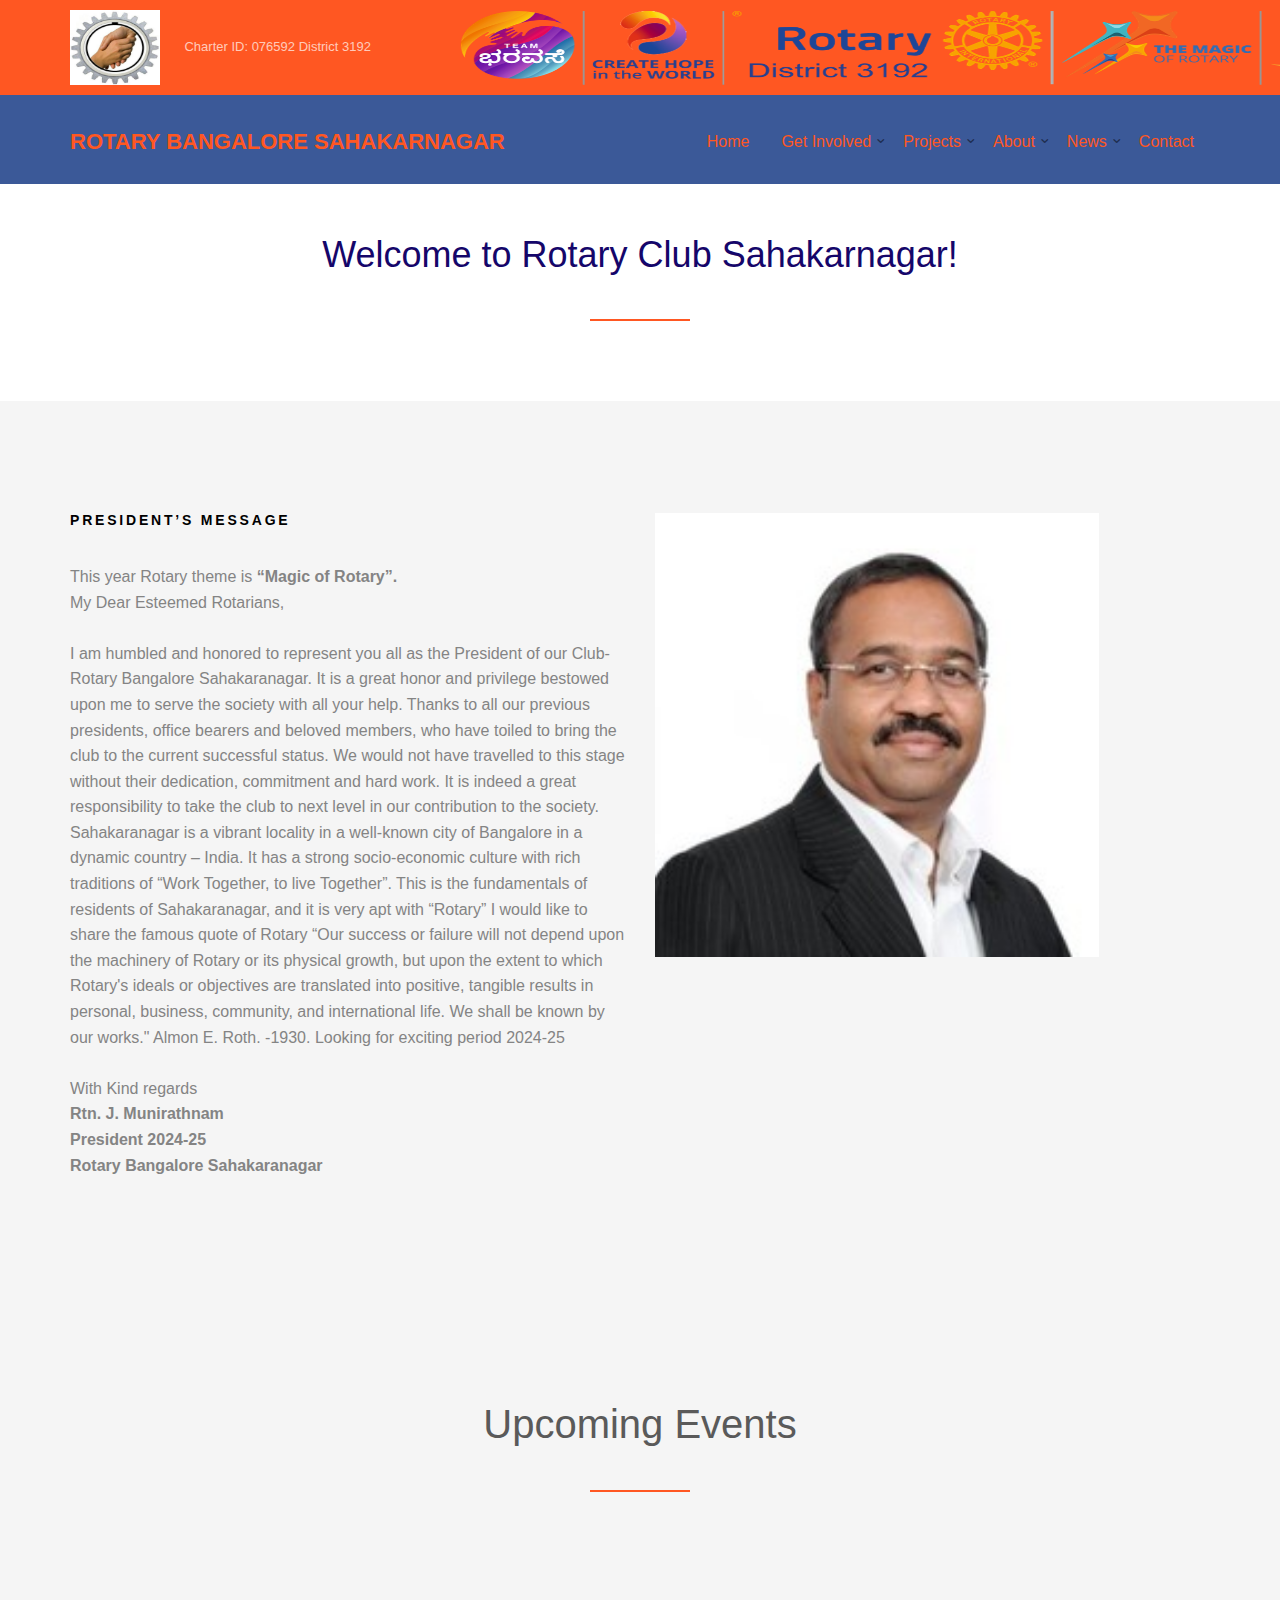
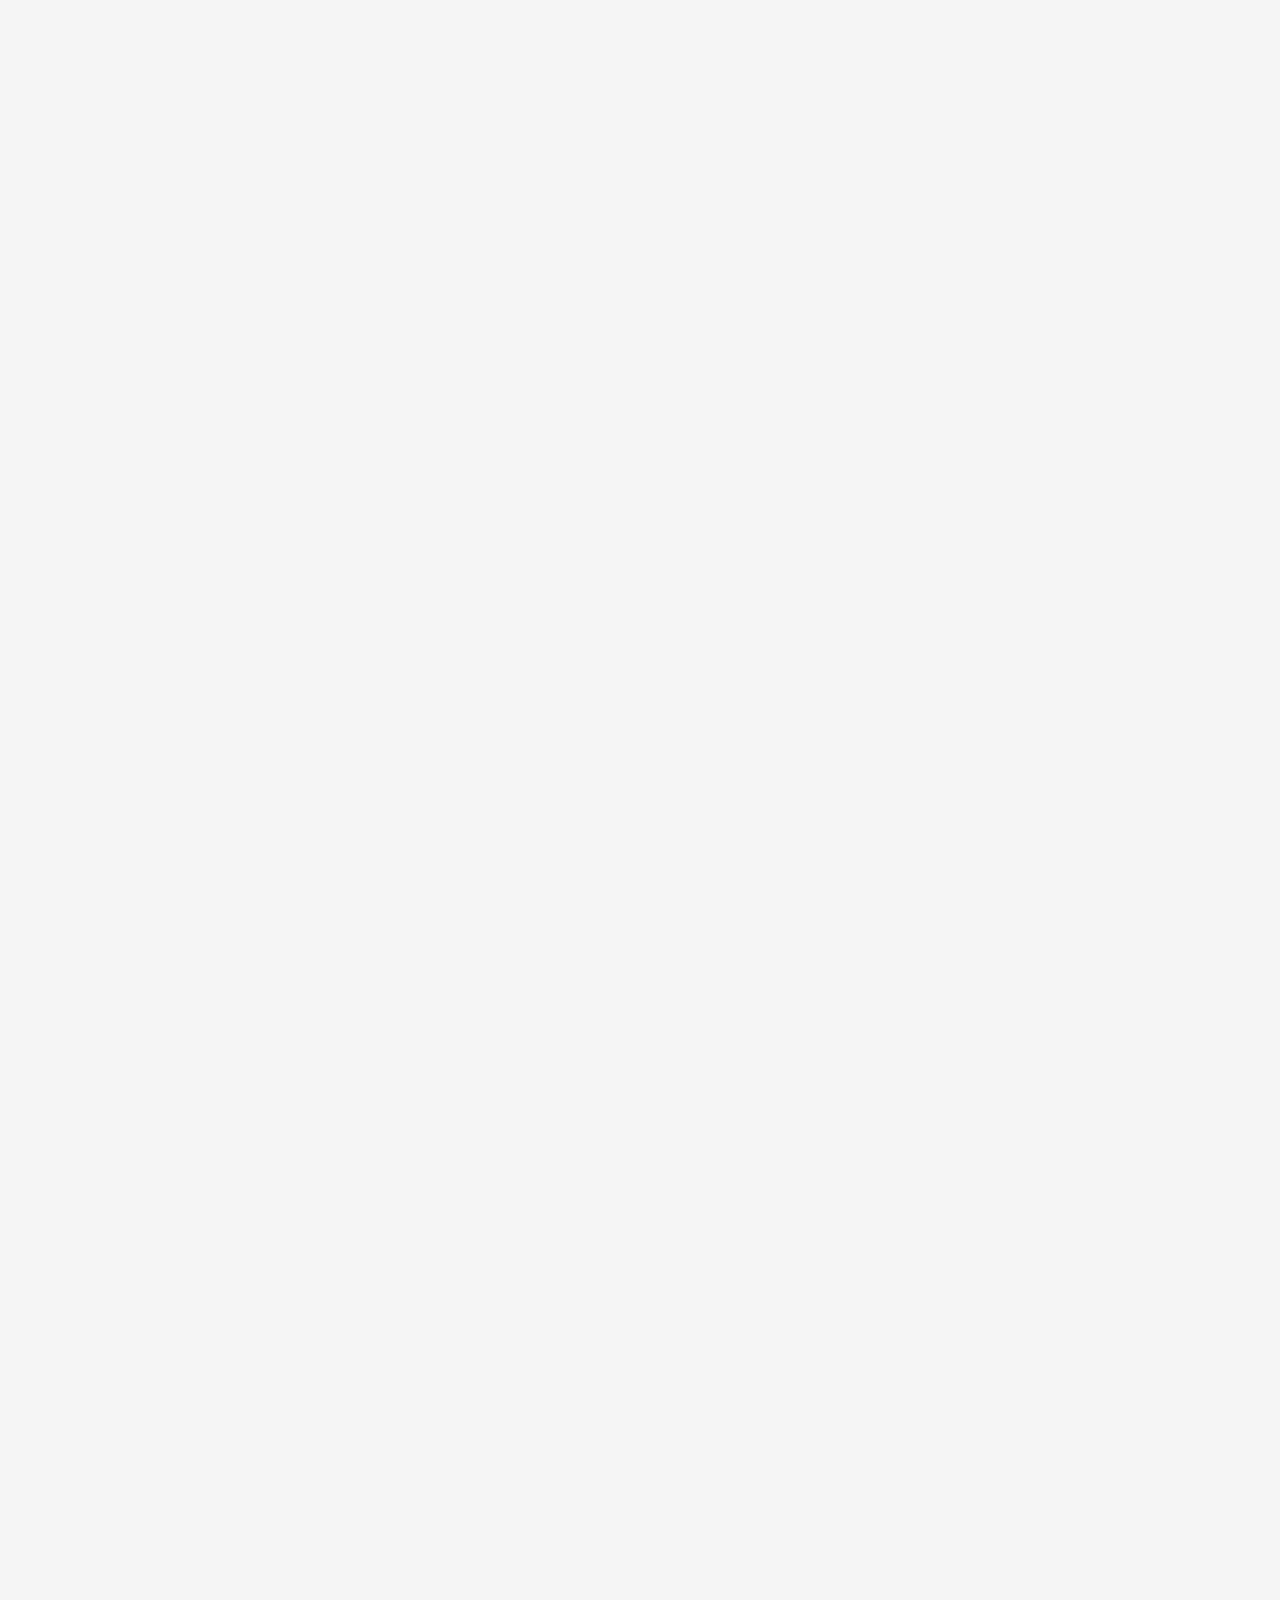
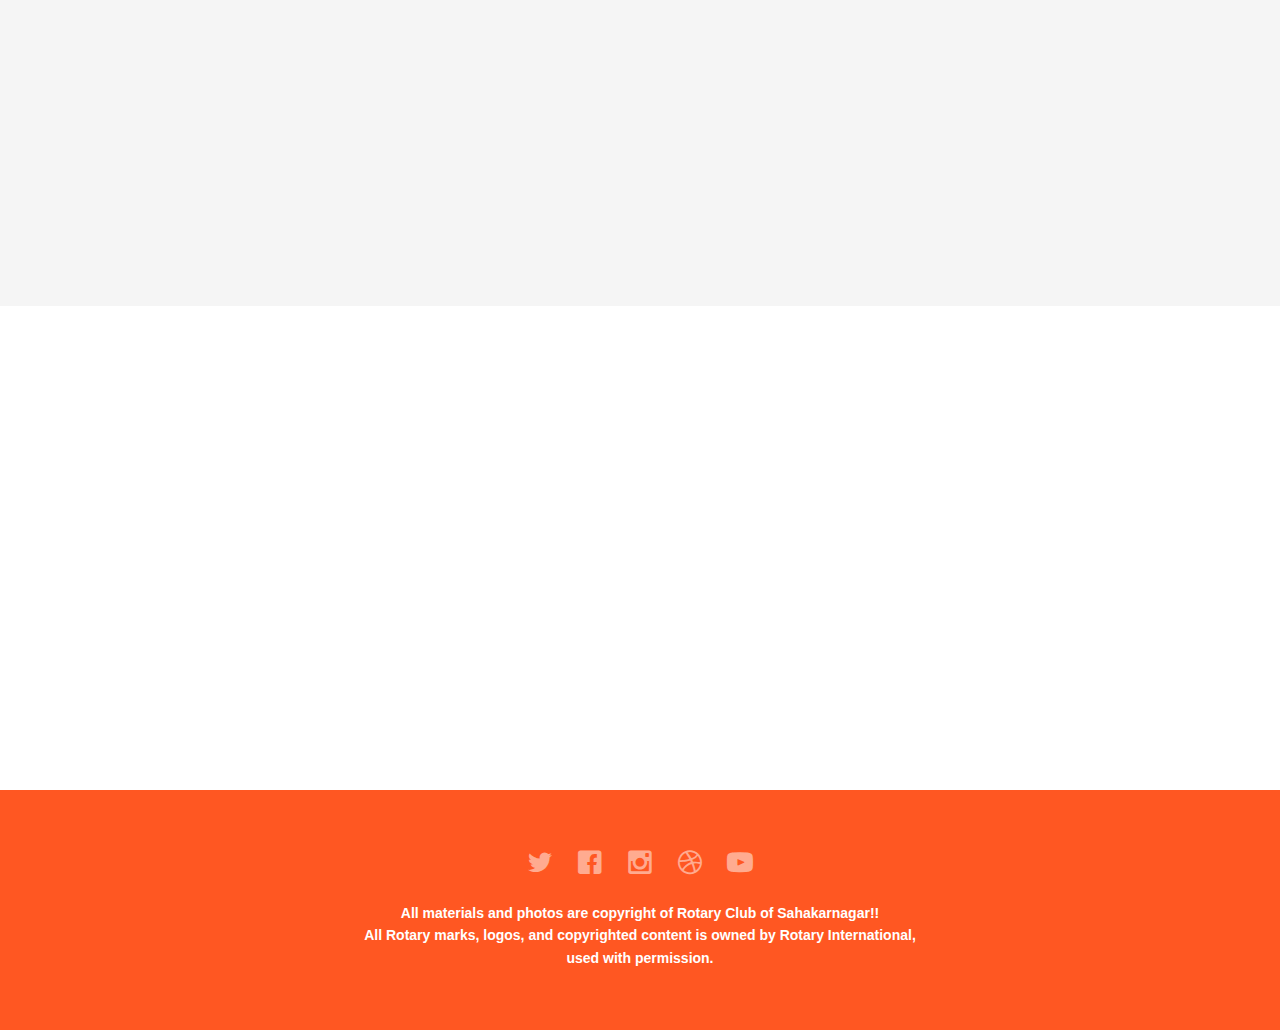
<file: index.html>
<!DOCTYPE html>
<!--[if lt IE 7]>      <html class="no-js lt-ie9 lt-ie8 lt-ie7"> <![endif]-->
<!--[if IE 7]>         <html class="no-js lt-ie9 lt-ie8"> <![endif]-->
<!--[if IE 8]>         <html class="no-js lt-ie9"> <![endif]-->
<!--[if gt IE 8]><!--> <html class="no-js"> <!--<![endif]-->
	<head>
	<meta charset="utf-8">
	<meta http-equiv="X-UA-Compatible" content="IE=edge">
	<title>Rotary Bangalore &mdash; Sahakarnagar </title>
	<meta name="viewport" content="width=device-width, initial-scale=1">
	<meta name="description" content="Rotary Bangalore Sahakarnagar" />


  	<!-- Facebook and Twitter integration -->
	<meta property="og:title" content=""/>
	<meta property="og:image" content=""/>
	<meta property="og:url" content=""/>
	<meta property="og:site_name" content=""/>
	<meta property="og:description" content=""/>
	<meta name="twitter:title" content="" />
	<meta name="twitter:image" content="" />
	<meta name="twitter:url" content="" />
	<meta name="twitter:card" content="" />

	<!-- Place favicon.ico and apple-touch-icon.png in the root directory -->
	<link rel="shortcut icon" href="favicon.ico">

	<!-- <link href='https://fonts.googleapis.com/css?family=Open+Sans:400,700,300' rel='stylesheet' type='text/css'> -->
	
	<!-- Animate.css -->
	<link rel="stylesheet" href="css/animate.css">
	<!-- Icomoon Icon Fonts-->
	<link rel="stylesheet" href="css/icomoon.css">
	<!-- Bootstrap  -->
	<link rel="stylesheet" href="css/bootstrap.css">
	<!-- Superfish -->
	<link rel="stylesheet" href="css/superfish.css">

	<link rel="stylesheet" href="css/style.css">


	<!-- Modernizr JS -->
	<script src="js/modernizr-2.6.2.min.js"></script>
	<!-- FOR IE9 below -->
	<!--[if lt IE 9]>
	<script src="js/respond.min.js"></script>
	<![endif]-->
	<style>
		@media (max-width:900px) {
			.hide-on-mobile {
				display: none;
			}
		}
		</style>
	</head>
	<body>
			<div id="fh5co-wrapper">

				
			<div id="fh5co-page">
				<div class="header-top">
					<div class="container">
						<div class="row no-gutters">
							<div class="col-md-4 col-sm-4 text-left fh5co-link hide-on-mobile">
								<a href="index.html" ><img src="images/RBSLogo.png" alt="RBSLogo" width="90" height="75"></a>
								<a href="index.html" style="margin-left: 20px;"> Charter ID: 076592 District 3192</a>
							</div>
							<div class="col-md-4 col-sm-4 text-center fh5co-link hide-on-mobile">
								<a href="index.html"><img src="images/Rotary3192.png" alt="RBSLogo" width="1000" height="75"></a>
							</div>
						</div>
					</div>
				</div>
				<header id="fh5co-header-section" class="sticky-banner">
					<div class="container">
						<div class="nav-header">
							<a href="#" class="js-fh5co-nav-toggle fh5co-nav-toggle dark"><i></i></a>
							<h1 id="fh5co-logo"><a href="index.html">Rotary Bangalore Sahakarnagar</a></h1>
							<!-- START #fh5co-menu-wrap -->
							<nav id="fh5co-menu-wrap" role="navigation">
								<ul class="sf-menu" id="fh5co-primary-menu">
									<li class="active">	
										<a href="index.html">Home</a>
									</li>
									<li>
										<a href="#" class="fh5co-sub-ddown">Get Involved</a>
										<ul class="fh5co-sub-menu">
											<li><a href="GetInvolved.html">Join Rotary</a></li>
											<li><a href="Donate.html">Donate</a></li>
										</ul>
									</li>
									<li>
										<a href="#" class="fh5co-sub-ddown">Projects</a>
										 <ul class="fh5co-sub-menu">
											 <li><a href="https://www.tumblr.com/rotarybangaloresahakarnagar/738155744097091584/global-grant-project-2023-diabetic-retinopathy?source=share" target="_blank" style="border: 1px solid">Diabetic Retinopathy<br/> Laser Equipment Project</a></li>
											 <!--li><a href="#" style="border: 1px solid">Egg Project</a></li>
											 <li><a href="#" style="border: 1px solid">Education</a></li-->
										</ul>
									</li>
									<li><a href="#" class="fh5co-sub-ddown">About</a>
										<ul class="fh5co-sub-menu">
											<li><a href="Charter.html">Charter</a></li>
											<li><a href="Members.html">Our Members</a></li>
											<li><a href="BOD.html">Board of Directors</a></li>
											<li><a href="https://calendar.google.com/calendar/u/0?cid=YjFlNmNmMWE5MTA2Y2JlNWI0ZWU5OTUyZmJlNjY0NmI2MmVjMjlmMzg2YmJmN2JmNjAyNTFhY2UzMmM0OWY1M0Bncm91cC5jYWxlbmRhci5nb29nbGUuY29t" target="_blank">Calendar of Events</a></li>
										</ul>
									</li>
									<li><a href="#" class="fh5co-sub-ddown">News</a>
										<ul class="fh5co-sub-menu">
											<li><a href="https://www.tumblr.com/rotarybangaloresahakarnagar" target="_blank">Blog</a></li>
											<li><a href="https://rotarynewsonline.org/current-issue/" target="_blank">Rotary News</a></li>
											<!--li><a href="#">Volunteer</a></li-->
										</ul>
									</li>
									<li><a href="contact.html">Contact</a></li>
								</ul>
							</nav>
						</div>
					</div>
				</header>
		
			<br>
			<br>
			<div class="row">
				<div class="col-md-12 text-center heading-section">
					<h1 style="color:rgb(21, 6, 106) ;">Welcome to Rotary Club Sahakarnagar!</h1>
				</div>
			</div>
			<div id="fh5co-feature-product" class="fh5co-section-gray">
				<div class="container">
					<div class="row">
						<div class="col-md-6">
							<div class="feature-text">
								<h3>President’s Message</h3><br/>
								This year Rotary theme is <b>“Magic of Rotary”.</b> <br>
				My Dear Esteemed Rotarians, <br><br>

 

I am humbled and honored to represent you all as the President of our Club- Rotary Bangalore Sahakaranagar.  It is a great honor and privilege bestowed upon me to serve the society with all your help.  Thanks to all our previous presidents, office bearers and beloved members, who have toiled to bring the club to the current successful status. We would not have travelled to this stage without their dedication, commitment and hard work.  
It is indeed a great responsibility to take the club to next level in our contribution to the society. Sahakaranagar is a vibrant locality in a well-known city of Bangalore in a dynamic country – India. It has a strong socio-economic culture with rich traditions of “Work Together, to live Together”. This is the fundamentals of residents of Sahakaranagar, and it is very apt with “Rotary” 
I would like to share the famous quote of Rotary “Our success or failure will not depend upon the machinery of Rotary or its physical growth, but upon the extent to which Rotary's ideals or objectives are translated into positive, tangible results in personal, business, community, and international life. We shall be known by our works." Almon E. Roth. -1930. 
Looking for exciting period 2024-25 
				<br/><br>With Kind regards <br>
				<b>Rtn. J. Munirathnam<br>
					President 2024-25<br>
					<b>Rotary Bangalore Sahakaranagar</b>
							</div>
						</div>
						
						<div class="col-md-6">
								<img src="images/Muni.jpg" alt="photo" style="width: 80%; height: 80%;">
						</div>
					</div>
				</div>
			</div>
		</div>
		<!--/div-->

		</div>
		
		<div id="fh5co-feature-product" class="fh5co-section-gray">
			<div class="container">
				<div class="row">
					<div class="col-md-12 text-center heading-section">
						<h3>Upcoming Events</h3>
					</div>
				</div>

				<div class="row row-bottom-padded-md">
					<div class="col-md-12 text-center animate-box">
						<p><img src="images/JuneRun2024.jpg" alt="Free HTML5 Bootstrap Template" class="img-responsive" style="width: 60%; height: 60%; position: sticky; display: block; margin: auto;"></p>
					</div>
				</div>
		
			</div>
		</div>

		<div id="fh5co-content-section" class="fh5co-section-gray">
			<div class="container">
			  <div class="row">
				<div class="col-md-8 col-md-offset-2 text-center heading-section animate-box">
				  <h3 style="color: #307D7E; font-size: 24px; font-weight: bold; margin-bottom: 30px;">Club President, Secretary, and Treasurer</h3>
				  <p style="font-size: 16px; line-height: 1.8; color: #333; text-align: left; margin-left: 10%; margin-right: 10%;">
					Every Rotary Club has these 3 important and key roles.
					<br><br>
					<b style="color: #4E8975; display: block; margin-bottom: 5px;">President</b>
					President lead and motivate the club, ensuring that club members feel valuable, inspired, and connected to each other.
					<br><br>
					<b style="color: #4E8975; display: block; margin-bottom: 5px;">Secretary</b>
					Secretary play a very important role and key role in the club to ensure the club run smoothly and effectively. 
					You also monitor club trends to help identify strengths and areas for improvement, and share this information with club and district leaders.
					<br><br>
					<b style="color: #4E8975; display: block; margin-bottom: 5px;">Treasurer</b>
					Treasurer play an important role in your club’s ability to carry out service projects, fundraise, and support The Rotary Foundation.
				  </p>
				</div>
			  </div>
			</div>
		  </div>
			<div class="container">
				<div class="row">
					<div class="col-md-4">
						<div class="fh5co-testimonial text-center animate-box">
							<figure>
								<img src="images/Muni.Jpg" alt="user">
							</figure>
							<br>
							<h1> President </h1>
							<blockquote>
								<p>&ldquo;As president, I lead and motivate my club, ensuring that club members feel valuable, inspired, and connected to each other.&rdquo;</p><br>
							</blockquote>
							<!--span>Jean Doe, XYZ Co.</span-->
						</div>
					</div>
					<div class="col-md-4">
						<div class="fh5co-testimonial text-center animate-box">
						
							<figure>
								<img src="images/RavindraG.jpg" alt="user">
							</figure>
							<br>
							<h1> Secretary </h1>
							<blockquote>
								<p>&ldquo;As club secretary I help my club run smoothly and effectively. I also monitor club trends to help identify strengths and areas for improvement, and share this information with club and district leaders.&rdquo;</p>
							</blockquote>
							
						</div>
					</div>
					<div class="col-md-4">
						<div class="fh5co-testimonial text-center animate-box">
							<figure>
								<img src="images/Chandru.jpeg" alt="user">
							</figure>
							<br>
							<h1> Treasurer </h1>
							<blockquote>
								<p>&ldquo;As club treasurer I play an important role in my club’s ability to carry out service projects, fundraise, and support The Rotary Foundation.&rdquo;</p><br>
							</blockquote>
						</div>
					</div>
				</div>
			</div>
		</div>
		<!-- fh5co-content-section -->

		<!--div id="fh5co-services-section">
			<div class="container">
				<div class="row">
					<div class="col-md-8 col-md-offset-2 text-center heading-section animate-box">
						<h3>Weekly Catch Up</h3>
					</div>
				</div>
			</div>
			<div class="container">
				<div class="row text-center">
					<div class="col-md-4 col-sm-4">
						<div class="services animate-box">
							<span><i class="icon-heart"></i></span>
							<h3>Water Project In Kenya</h3>
							<p>Far far away, behind the word mountains, far from the countries Vokalia and Consonantia, there live the blind texts.</p>
						</div>
					</div>
					<div class="col-md-4 col-sm-4">
						<div class="services animate-box">
							<span><i class="icon-heart"></i></span>
							<h3>Shelter Giving</h3>
							<p>Far far away, behind the word mountains, far from the countries Vokalia and Consonantia, there live the blind texts.</p>
						</div>
					</div>
					<div class="col-md-4 col-sm-4">
						<div class="services animate-box">
							<span><i class="icon-heart"></i></span>
							<h3>Shelter Giving</h3>
							<p>Far far away, behind the word mountains, far from the countries Vokalia and Consonantia, there live the blind texts.</p>
						</div>
					</div>
					<div class="col-md-4 col-sm-4">
						<div class="services animate-box">
							<span><i class="icon-heart"></i></span>
							<h3>Water Project In Kenya</h3>
							<p>Far far away, behind the word mountains, far from the countries Vokalia and Consonantia, there live the blind texts.</p>
						</div>
					</div>
					<div class="col-md-4 col-sm-4">
						<div class="services animate-box">
							<span><i class="icon-heart"></i></span>
							<h3>Water Project In Kenya</h3>
							<p>Far far away, behind the word mountains, far from the countries Vokalia and Consonantia, there live the blind texts.</p>
						</div>
					</div>
					<div class="col-md-4 col-sm-4">
						<div class="services animate-box">
							<span><i class="icon-heart"></i></span>
							<h3>Midical Mission</h3>
							<p>Far far away, behind the word mountains, far from the countries Vokalia and Consonantia, there live the blind texts.</p>
						</div>
					</div>
				</div>
			</div>
		</div>

		< END What we do -->


		<!--div id="fh5co-blog-section" class="fh5co-section-gray">
			<div class="container">
				<div class="row">
					<div class="col-md-8 col-md-offset-2 text-center heading-section animate-box">
						<h3>Recent From Blog</h3>
						<p>Lorem ipsum dolor sit amet, consectetur adipisicing elit. Velit est facilis maiores, perspiciatis accusamus asperiores sint consequuntur debitis.</p>
					</div>
				</div>
			</div>
			<div class="container">
				<div class="row row-bottom-padded-md">
					<div class="col-lg-4 col-md-4 col-sm-6">
						<div class="fh5co-blog animate-box">
							<a href="#"><img class="img-responsive" src="images/cover_bg_1.jpg" alt=""></a>
							<div class="blog-text">
								<div class="prod-title">
									<h3><a href=""#>Medical Mission in Southern Kenya</a></h3>
									<span class="posted_by">Sep. 15th</span>
									<span class="comment"><a href="">21<i class="icon-bubble2"></i></a></span>
									<p>Far far away, behind the word mountains, far from the countries Vokalia and Consonantia, there live the blind texts.</p>
									<p><a href="#">Learn More...</a></p>
								</div>
							</div> 
						</div>
					</div>
					<div class="col-lg-4 col-md-4 col-sm-6">
						<div class="fh5co-blog animate-box">
							<a href="#"><img class="img-responsive" src="images/cover_bg_2.jpg" alt=""></a>
							<div class="blog-text">
								<div class="prod-title">
									<h3><a href=""#>Medical Mission in Southern Kenya</a></h3>
									<span class="posted_by">Sep. 15th</span>
									<span class="comment"><a href="">21<i class="icon-bubble2"></i></a></span>
									<p>Far far away, behind the word mountains, far from the countries Vokalia and Consonantia, there live the blind texts.</p>
									<p><a href="#">Learn More...</a></p>
								</div>
							</div> 
						</div>
					</div>
					<div class="clearfix visible-sm-block"></div>
					<div class="col-lg-4 col-md-4 col-sm-6">
						<div class="fh5co-blog animate-box">
							<a href="#"><img class="img-responsive" src="images/cover_bg_3.jpg" alt=""></a>
							<div class="blog-text">
								<div class="prod-title">
									<h3><a href=""#>Medical Mission in Southern Kenya</a></h3>
									<span class="posted_by">Sep. 15th</span>
									<span class="comment"><a href="">21<i class="icon-bubble2"></i></a></span>
									<p>Far far away, behind the word mountains, far from the countries Vokalia and Consonantia, there live the blind texts.</p>
									<p><a href="#">Learn More...</a></p>
								</div>
							</div> 
						</div>
					</div>
					<div class="clearfix visible-md-block"></div>
				</div>

				<div class="row">
					<div class="col-md-4 col-md-offset-4 text-center animate-box">
						<a href="#" class="btn btn-primary btn-lg">Our Blog</a>
					</div>
				</div>

			</div>
		</div-->
		<!-- fh5co-blog-section -->
		<footer>
			<div id="footer">
				<div class="container">
					<div class="row">
						<div class="col-md-6 col-md-offset-3 text-center">
							<p class="fh5co-social-icons">
								<a href="#"><i class="icon-twitter2"></i></a>
								<a href="#"><i class="icon-facebook2"></i></a>
								<a href="#"><i class="icon-instagram"></i></a>
								<a href="#"><i class="icon-dribbble2"></i></a>
								<a href="#"><i class="icon-youtube"></i></a>
							</p>
							<p>All materials and photos are copyright of Rotary Club of Sahakarnagar!! <br>All Rotary marks, logos, and copyrighted content is owned by Rotary International, used with permission.</a></p>
						</div>
					</div>
				</div>
			</div>
		</footer>
	

	</div>
	<!-- END fh5co-page -->

	</div>
	<!-- END fh5co-wrapper -->

	<!-- jQuery -->


	<script src="js/jquery.min.js"></script>
	<!-- jQuery Easing -->
	<script src="js/jquery.easing.1.3.js"></script>
	<!-- Bootstrap -->
	<script src="js/bootstrap.min.js"></script>
	<!-- Waypoints -->
	<script src="js/jquery.waypoints.min.js"></script>
	<script src="js/sticky.js"></script>

	<!-- Stellar -->
	<script src="js/jquery.stellar.min.js"></script>
	<!-- Superfish -->
	<script src="js/hoverIntent.js"></script>
	<script src="js/superfish.js"></script>
	
	<!-- Main JS -->
	<script src="js/main.js"></script>

	</body>
</html>
</file>
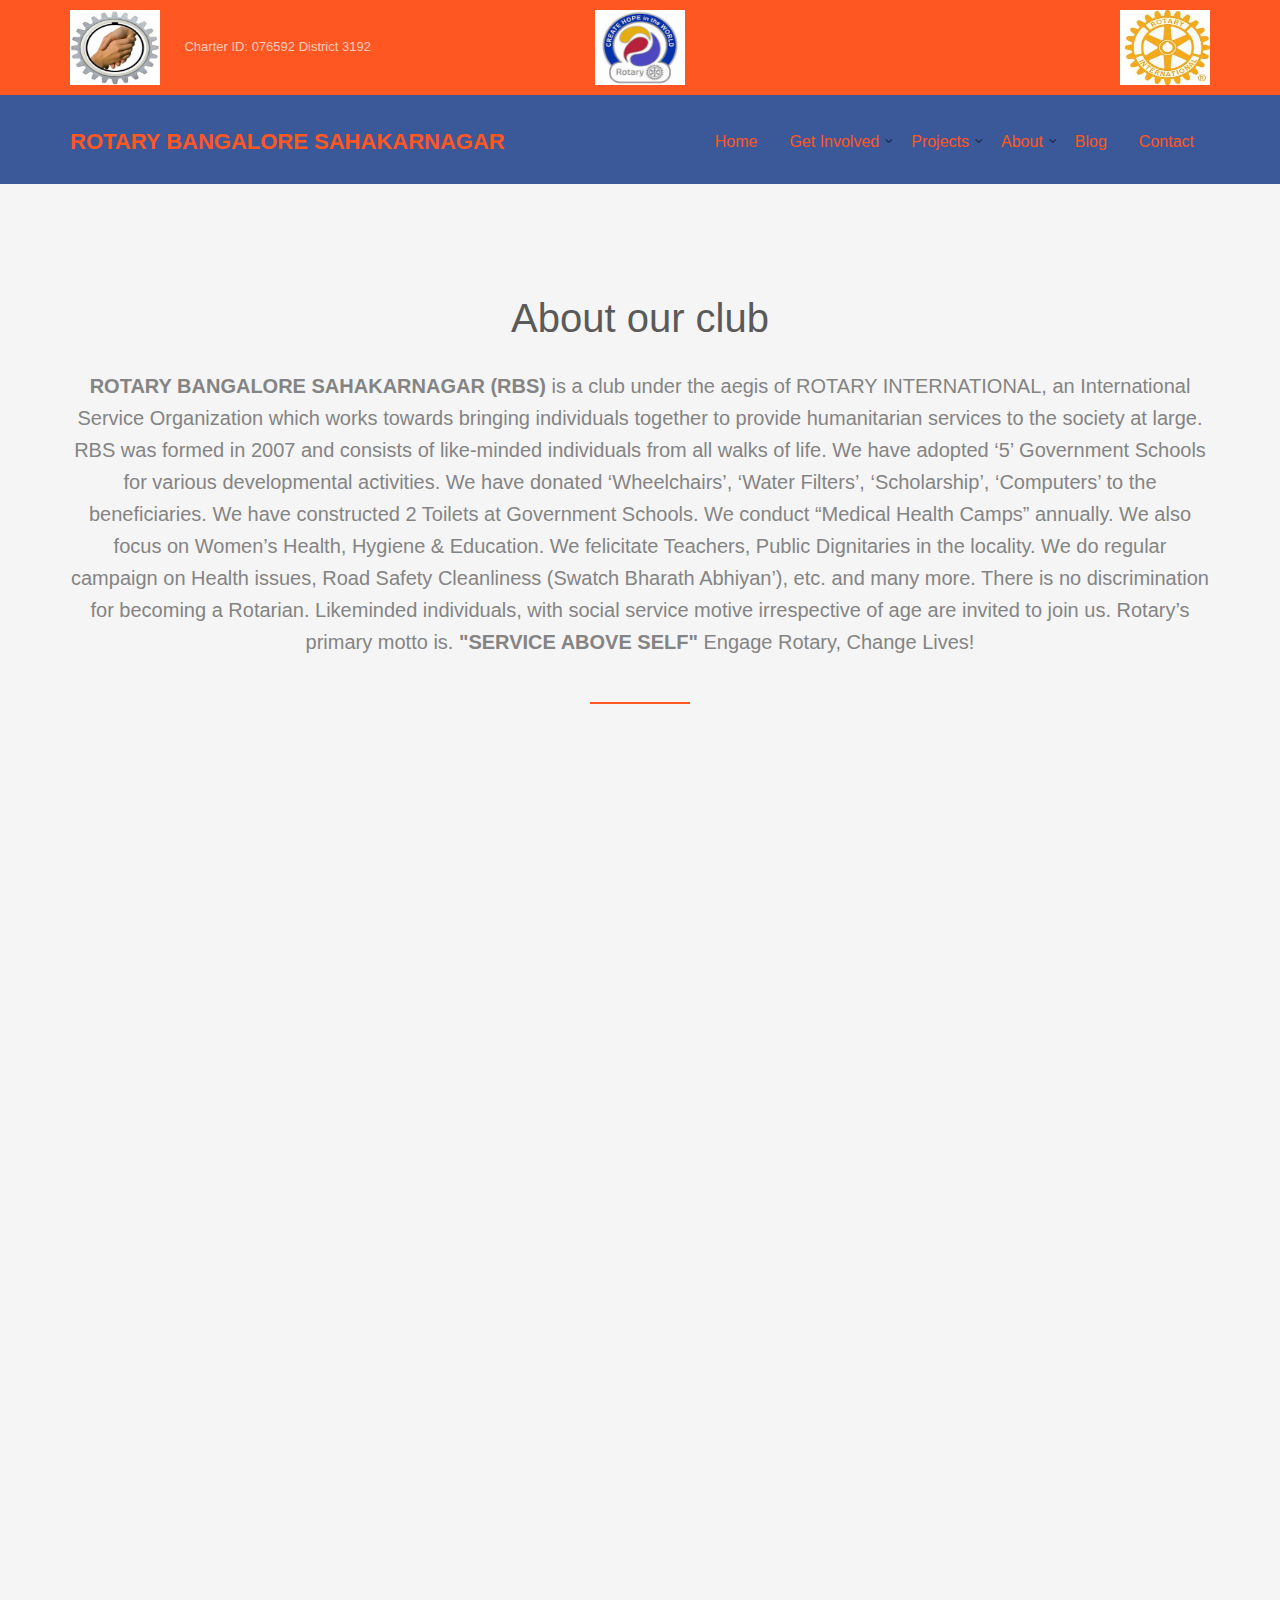
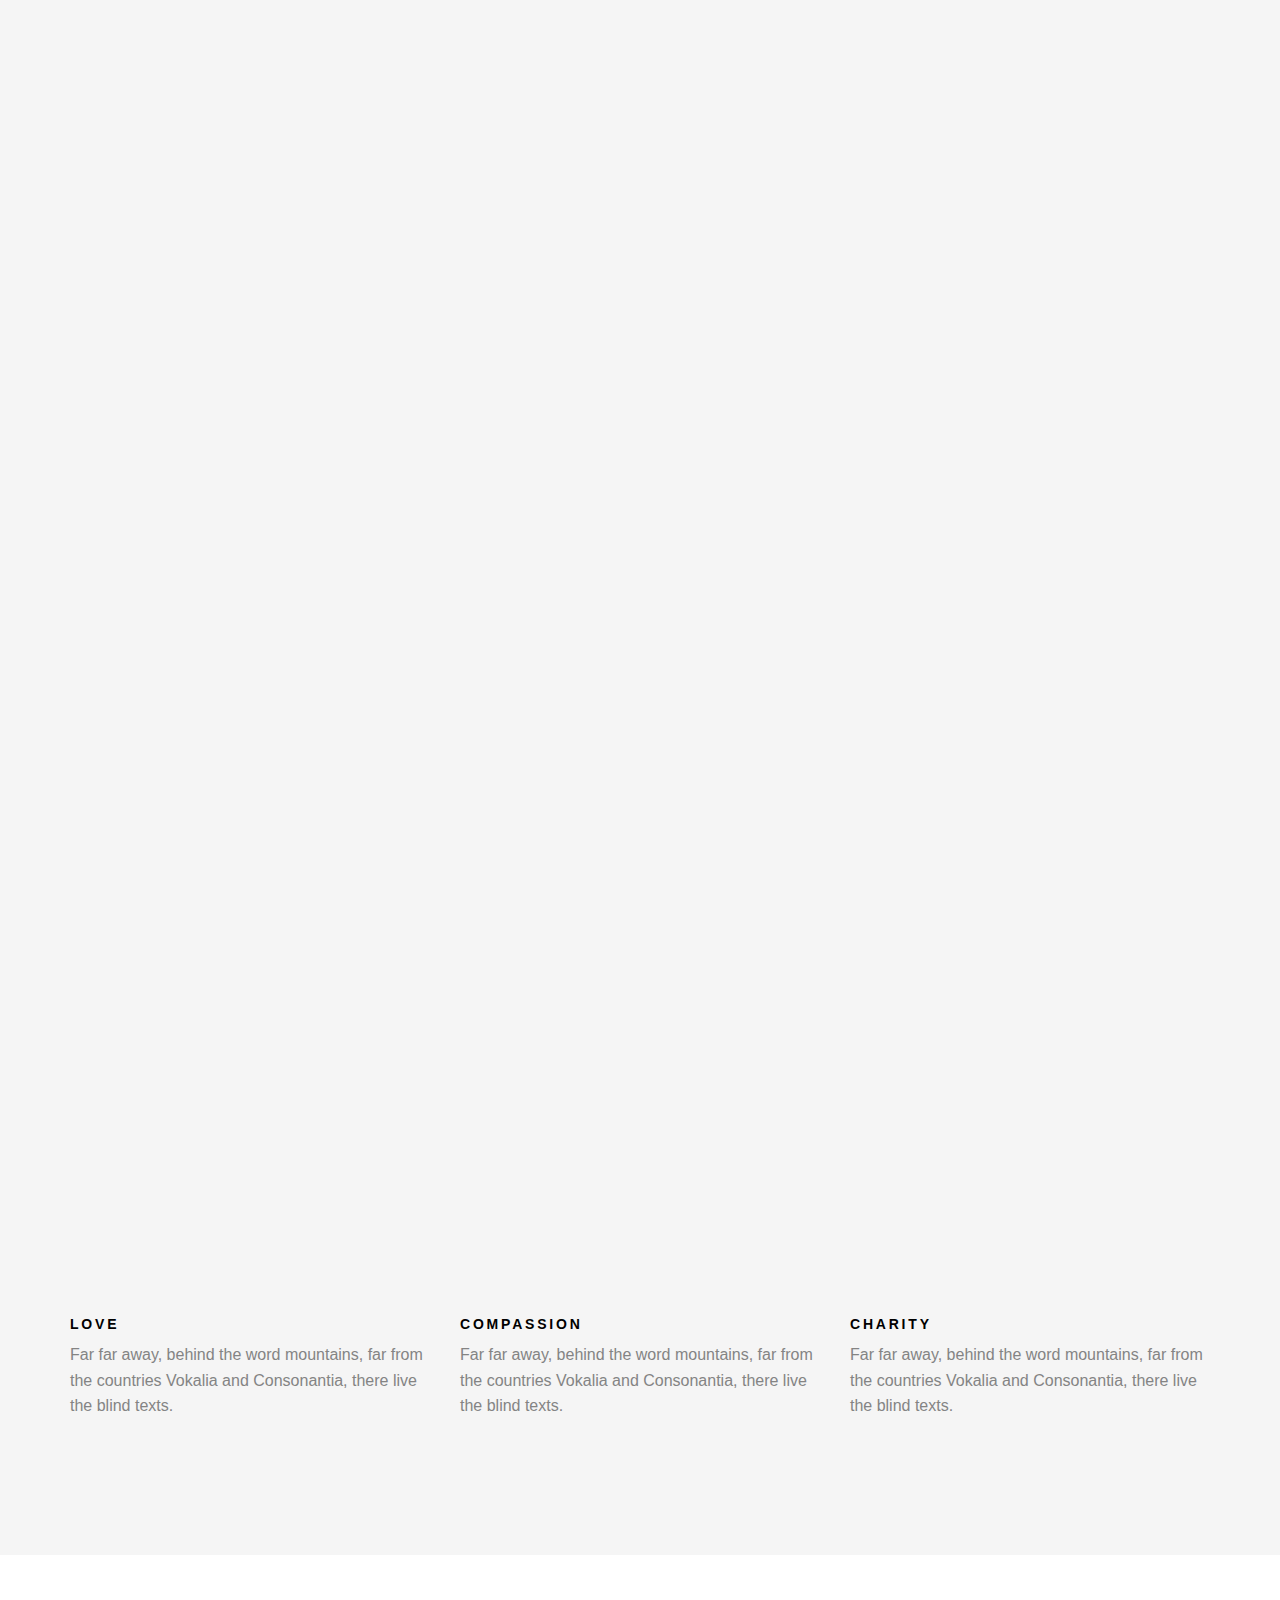
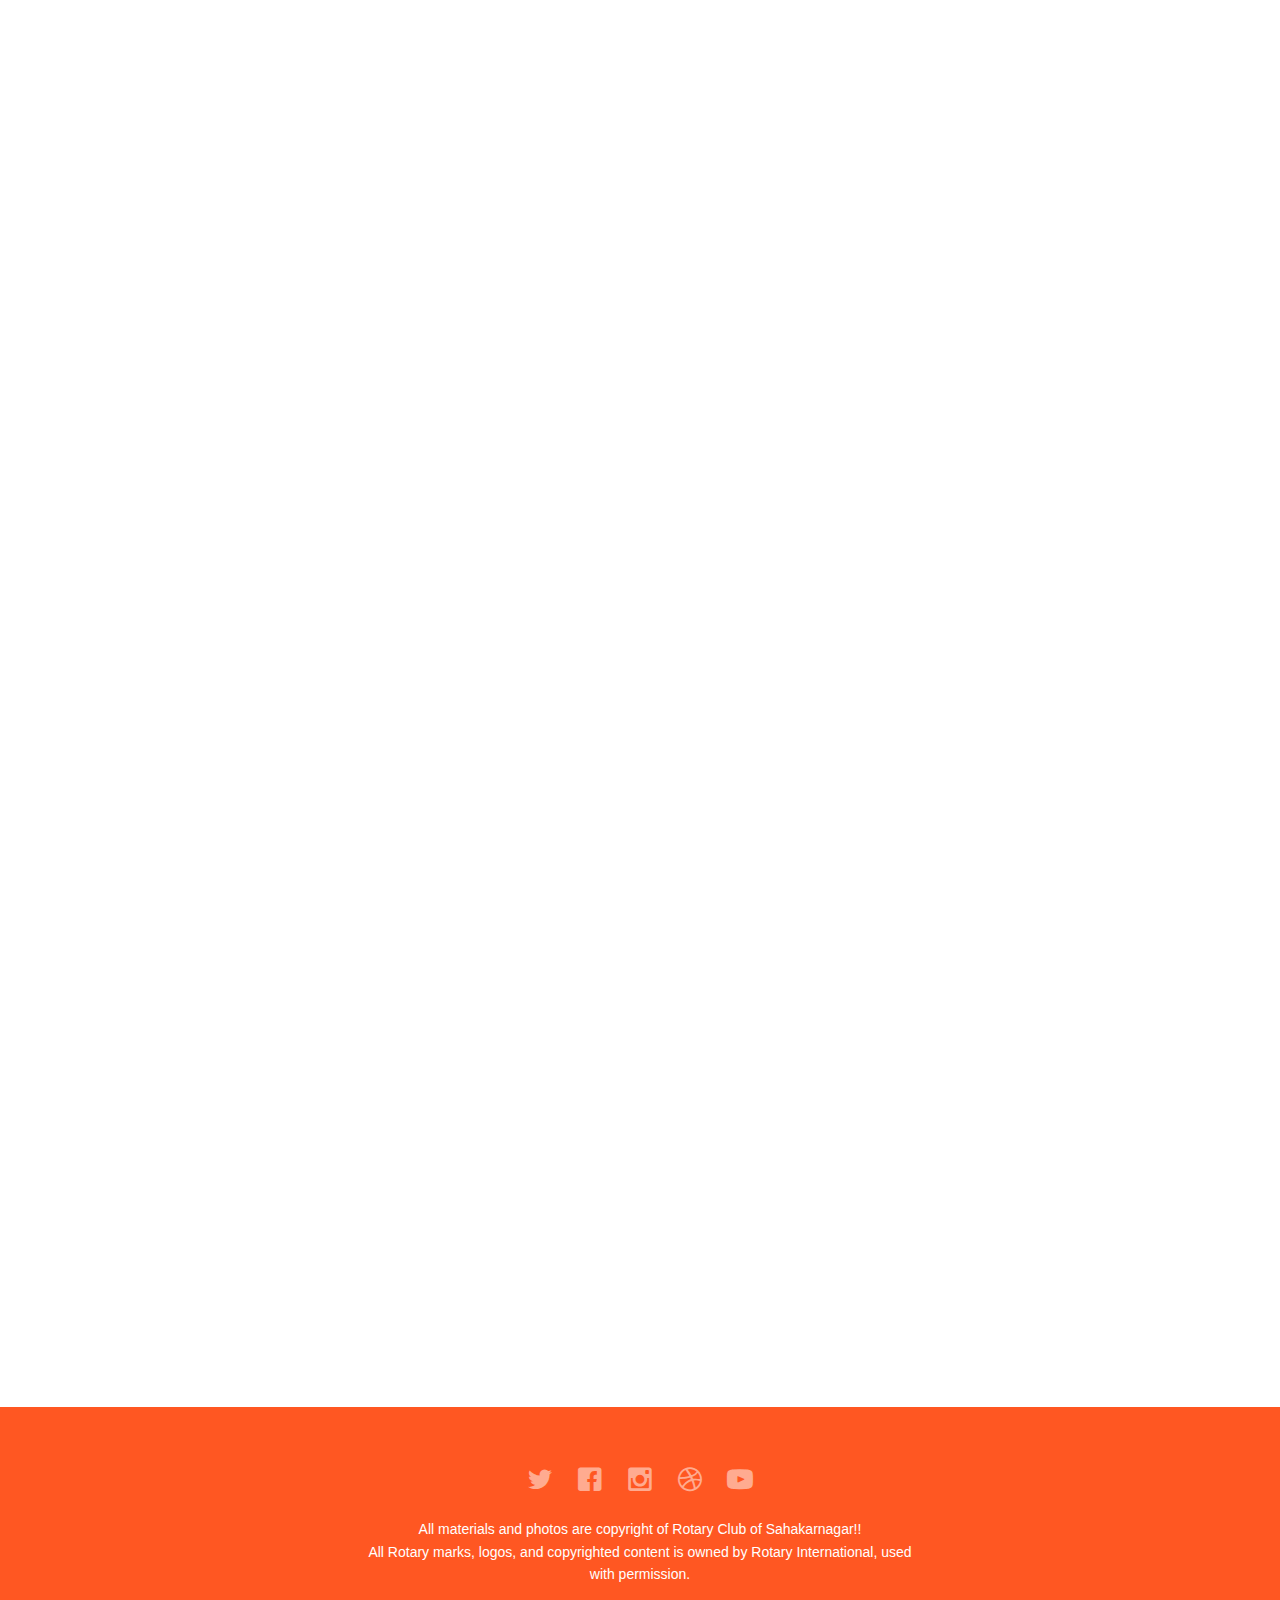
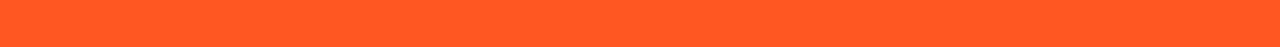
<file: about.html>
<!DOCTYPE html>
<!--[if lt IE 7]>      <html class="no-js lt-ie9 lt-ie8 lt-ie7"> <![endif]-->
<!--[if IE 7]>         <html class="no-js lt-ie9 lt-ie8"> <![endif]-->
<!--[if IE 8]>         <html class="no-js lt-ie9"> <![endif]-->
<!--[if gt IE 8]><!--> <html class="no-js"> <!--<![endif]-->
	<head>
		<meta charset="utf-8">
		<meta http-equiv="X-UA-Compatible" content="IE=edge">
		<title>Rotary Bangalore &mdash; Sahakarnagar</title>
		<meta name="viewport" content="width=device-width, initial-scale=1">
		<meta name="description" content="Rotary Bangalore Sahakarnagar" />

  <!-- 
	//////////////////////////////////////////////////////

	FREE HTML5 TEMPLATE 
	DESIGNED & DEVELOPED by FREEHTML5.CO
		
	Website: 		http://freehtml5.co/
	Email: 			info@freehtml5.co
	Twitter: 		http://twitter.com/fh5co
	Facebook: 		https://www.facebook.com/fh5co

	//////////////////////////////////////////////////////
	 -->

  	<!-- Facebook and Twitter integration -->
	<meta property="og:title" content=""/>
	<meta property="og:image" content=""/>
	<meta property="og:url" content=""/>
	<meta property="og:site_name" content=""/>
	<meta property="og:description" content=""/>
	<meta name="twitter:title" content="" />
	<meta name="twitter:image" content="" />
	<meta name="twitter:url" content="" />
	<meta name="twitter:card" content="" />

	<!-- Place favicon.ico and apple-touch-icon.png in the root directory -->
	<link rel="shortcut icon" href="favicon.ico">

	<!-- <link href='https://fonts.googleapis.com/css?family=Open+Sans:400,700,300' rel='stylesheet' type='text/css'> -->
	
	<!-- Animate.css -->
	<link rel="stylesheet" href="css/animate.css">
	<!-- Icomoon Icon Fonts-->
	<link rel="stylesheet" href="css/icomoon.css">
	<!-- Bootstrap  -->
	<link rel="stylesheet" href="css/bootstrap.css">
	<!-- Superfish -->
	<link rel="stylesheet" href="css/superfish.css">

	<link rel="stylesheet" href="css/style.css">


	<!-- Modernizr JS -->
	<script src="js/modernizr-2.6.2.min.js"></script>
	<!-- FOR IE9 below -->
	<!--[if lt IE 9]>
	<script src="js/respond.min.js"></script>
	<![endif]-->
	<style>
		@media (max-width:900px) {
			.hide-on-mobile {
				display: none;
			}
		}
		</style>
	</head>
	<body>
		<div id="fh5co-wrapper">
		<div id="fh5co-page">
			<div class="header-top">
				<div class="container">
					<div class="row no-gutters">
						<div class="col-md-4 col-sm-4 text-left fh5co-link hide-on-mobile">
							<a href="index.html" ><img src="images/RBSLogo.png" alt="RBSLogo" width="90" height="75"></a>
							<a href="index.html" style="margin-left: 20px;">Charter ID: 076592 District 3192</a>
						</div>
						<div class="col-md-4 col-sm-4 text-center fh5co-link hide-on-mobile">
							<a href="index.html"><img src="images/hopelogo.png" alt="RBSLogo" width="90" height="75"></a>
						</div>
						<div class="col-md-4 col-sm-4 text-right fh5co-link hide-on-mobile">
							<a href="index.html"><img src="images/rotarylogo.png" alt="RBSLogo" width="90" height="75"></a>
						</div>
					</div>
				</div>
		</div>
			<header id="fh5co-header-section" class="sticky-banner">
				<div class="container">
					<div class="nav-header">
						<a href="#" class="js-fh5co-nav-toggle fh5co-nav-toggle dark"><i></i></a>
						<h1 id="fh5co-logo"><a href="index.html">Rotary Bangalore Sahakarnagar</a></h1>
						<!-- START #fh5co-menu-wrap -->
						<nav id="fh5co-menu-wrap" role="navigation">
							<ul class="sf-menu" id="fh5co-primary-menu">
								<li class="active">	
									<a href="index.html">Home</a>
								</li>
								<li>
									<a href="#" class="fh5co-sub-ddown">Get Involved</a>
									<ul class="fh5co-sub-menu">
										<li><a href="#">Donate</a></li>
										<li><a href="#">Fundraise</a></li>
										<li><a href="#">Campaign</a></li>
										<li><a href="#">Philantrophy</a></li>
										<li><a href="#">Volunteer</a></li>
									</ul>
								</li>
								<li>
									<a href="#" class="fh5co-sub-ddown">Projects</a>
									 <ul class="fh5co-sub-menu">
										 <li><a href="https://www.tumblr.com/rotarybangaloresahakarnagar/738155744097091584/global-grant-project-2023-diabetic-retinopathy?source=share" target="_blank" style="border: 1px solid">Diabetic Retinopathy<br/> Laser Equipment Project</a></li>
										 <li><a href="#" style="border: 1px solid">Egg Project</a></li>
										 <li><a href="#" style="border: 1px solid">Education</a></li>
									</ul>
								</li>
								<li><a href="#" class="fh5co-sub-ddown">About</a>
									<ul class="fh5co-sub-menu">
										<li><a href="Charter.html">Charter</a></li>
										<li><a href="Members.html">Our Members</a></li>
										<li><a href="BOD.html">Board of Directors</a></li>
										<li><a href="https://calendar.google.com/calendar/u/0?cid=YjFlNmNmMWE5MTA2Y2JlNWI0ZWU5OTUyZmJlNjY0NmI2MmVjMjlmMzg2YmJmN2JmNjAyNTFhY2UzMmM0OWY1M0Bncm91cC5jYWxlbmRhci5nb29nbGUuY29t" target="_blank">Calendar of Events</a></li>
										<!--li><a href="#">Philantrophy</a></li>
										<li><a href="#">Volunteer</a></li-->
									</ul>
								</li>
								<li><a href="https://www.tumblr.com/rotarybangaloresahakarnagar" target="_blank">Blog</a></li>
								<li><a href="contact.html">Contact</a></li>
							</ul>
						</nav>
					</div>
				</div>
			</header>

	
		
		<div id="fh5co-feature-product" class="fh5co-section-gray">
			<div class="container">
				<div class="row">
					<div class="col-md-12 text-center heading-section">
						<h3>About our club</h3>
						<p><b>ROTARY BANGALORE SAHAKARNAGAR (RBS)</b> is a club under the aegis of ROTARY INTERNATIONAL, an International Service Organization which works towards bringing individuals together to provide humanitarian services to the society at large.

RBS was formed in 2007 and consists of like-minded individuals from all walks of life. We have adopted ‘5’ Government Schools for various developmental activities. We have donated ‘Wheelchairs’, ‘Water Filters’, ‘Scholarship’, ‘Computers’ to the beneficiaries. We have constructed 2 Toilets at Government Schools. We conduct “Medical Health Camps” annually. We also focus on Women’s Health, Hygiene & Education. We felicitate Teachers, Public Dignitaries in the locality. We do regular campaign on Health issues, Road Safety Cleanliness (Swatch Bharath Abhiyan’), etc. and many more.

There is no discrimination for becoming a Rotarian. Likeminded individuals, with social service motive irrespective of age are invited to join us. Rotary’s primary motto is.
<b>"SERVICE ABOVE SELF"</b> Engage Rotary, Change Lives!
</p>
					</div>
				</div>

				<div class="row row-bottom-padded-md">
					<div class="col-md-12 text-center animate-box">
						<p><img src="images/cover_bg_1.jpg" alt="Free HTML5 Bootstrap Template" class="img-responsive"></p>
					</div>
					<div class="col-md-6 text-center animate-box">
						<p><img src="images/cover_bg_2.jpg" alt="Free HTML5 Bootstrap Template" class="img-responsive"></p>
					</div>
					<div class="col-md-6 text-center animate-box">
						<p><img src="images/cover_bg_3.jpg" alt="Free HTML5 Bootstrap Template" class="img-responsive"></p>
					</div>
				</div>
				<div class="row">
					<div class="col-md-4">
						<div class="feature-text">
							<h3>Love</h3>
							<p>Far far away, behind the word mountains, far from the countries Vokalia and Consonantia, there live the blind texts.</p>
						</div>
					</div>
					<div class="col-md-4">
						<div class="feature-text">
							<h3>Compassion</h3>
							<p>Far far away, behind the word mountains, far from the countries Vokalia and Consonantia, there live the blind texts.</p>
						</div>
					</div>
					<div class="col-md-4">
						<div class="feature-text">
							<h3>Charity</h3>
							<p>Far far away, behind the word mountains, far from the countries Vokalia and Consonantia, there live the blind texts.</p>
						</div>
					</div>
				</div>

				
			</div>
		</div>

		
		<div id="fh5co-portfolio">
			<div class="container">

				<div class="row">
					<div class="col-md-6 col-md-offset-3 text-center heading-section animate-box">
						<h3>Our Gallery</h3>
						<p>Lorem ipsum dolor sit amet, consectetur adipisicing elit. Velit est facilis maiores, perspiciatis accusamus asperiores sint consequuntur debitis.</p>
					</div>
				</div>

				
				<div class="row row-bottom-padded-md">
					<div class="col-md-12">
						<ul id="fh5co-portfolio-list">

							<li class="two-third animate-box" data-animate-effect="fadeIn" style="background-image: url(images/cover_bg_1.jpg); ">
								<a href="#" class="color-3">
									<div class="case-studies-summary">
										<span>Give Love</span>
										<h2>Donation is caring</h2>
									</div>
								</a>
							</li>
						
							<li class="one-third animate-box" data-animate-effect="fadeIn" style="background-image: url(images/cover_bg_3.jpg); ">
								<a href="#" class="color-4">
									<div class="case-studies-summary">
										<span>Give Love</span>
										<h2>Donation is caring</h2>
									</div>
								</a>
							</li>

							<li class="one-third animate-box" data-animate-effect="fadeIn" style="background-image: url(images/cover_bg_1.jpg); "> 
								<a href="#" class="color-5">
									<div class="case-studies-summary">
										<span>Give Love</span>
										<h2>Donation is caring</h2>
									</div>
								</a>
							</li>
							<li class="two-third animate-box" data-animate-effect="fadeIn" style="background-image: url(images/cover_bg_3.jpg); ">
								<a href="#" class="color-6">
									<div class="case-studies-summary">
										<span>Give Love</span>
										<h2>Donation is caring</h2>
									</div>
								</a>
							</li>
						</ul>		
					</div>
				</div>

				<div class="row">
					<div class="col-md-4 col-md-offset-4 text-center animate-box">
						<a href="#" class="btn btn-primary btn-lg">See Gallery</a>
					</div>
				</div>

				
			</div>
		</div>
		

		
		
		<!-- fh5co-content-section -->

		<footer>
			<div id="footer">
				<div class="container">
					<div class="row">
						<div class="col-md-6 col-md-offset-3 text-center">
							<p class="fh5co-social-icons">
								<a href="https://twitter.com/rsahakarnagar"><i class="icon-twitter2"></i></a>
								<a href="https://www.facebook.com/RotaryBangaloreSahakarnagar"><i class="icon-facebook2"></i></a>
								<a href="#"><i class="icon-instagram"></i></a>
								<a href="#"><i class="icon-dribbble2"></i></a>
								<a href="https://www.youtube.com/@rotarybangaloresahakarnaga2574"><i class="icon-youtube"></i></a>
							</p>
							<p>All materials and photos are copyright of Rotary Club of Sahakarnagar!! <br>All Rotary marks, logos, and copyrighted content is owned by Rotary International, used with permission.</a></p>
						</div>
					</div>
				</div>
			</div>
		</footer>
	

	</div>
	<!-- END fh5co-page -->

	</div>
	<!-- END fh5co-wrapper -->

	<!-- jQuery -->


	<script src="js/jquery.min.js"></script>
	<!-- jQuery Easing -->
	<script src="js/jquery.easing.1.3.js"></script>
	<!-- Bootstrap -->
	<script src="js/bootstrap.min.js"></script>
	<!-- Waypoints -->
	<script src="js/jquery.waypoints.min.js"></script>
	<script src="js/sticky.js"></script>

	<!-- Stellar -->
	<script src="js/jquery.stellar.min.js"></script>
	<!-- Superfish -->
	<script src="js/hoverIntent.js"></script>
	<script src="js/superfish.js"></script>
	
	<!-- Main JS -->
	<script src="js/main.js"></script>

	</body>
</html>
</file>
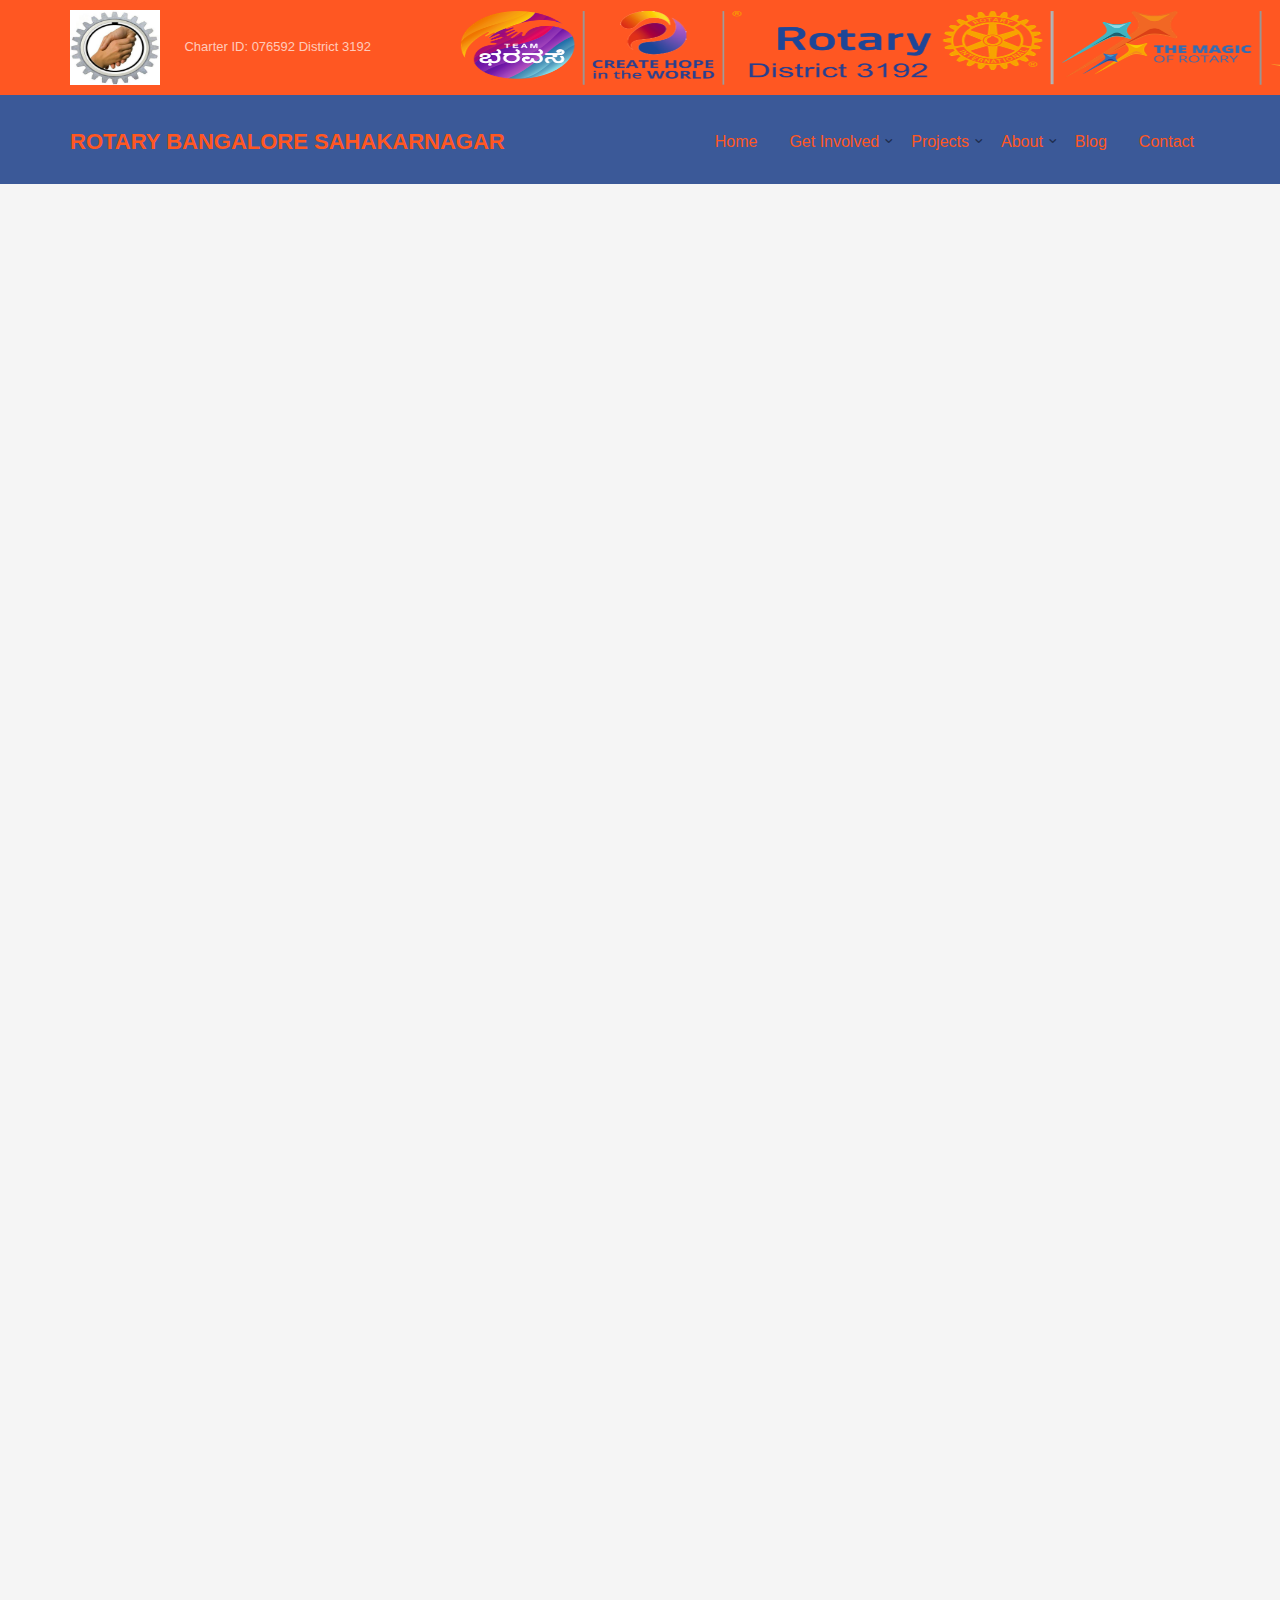
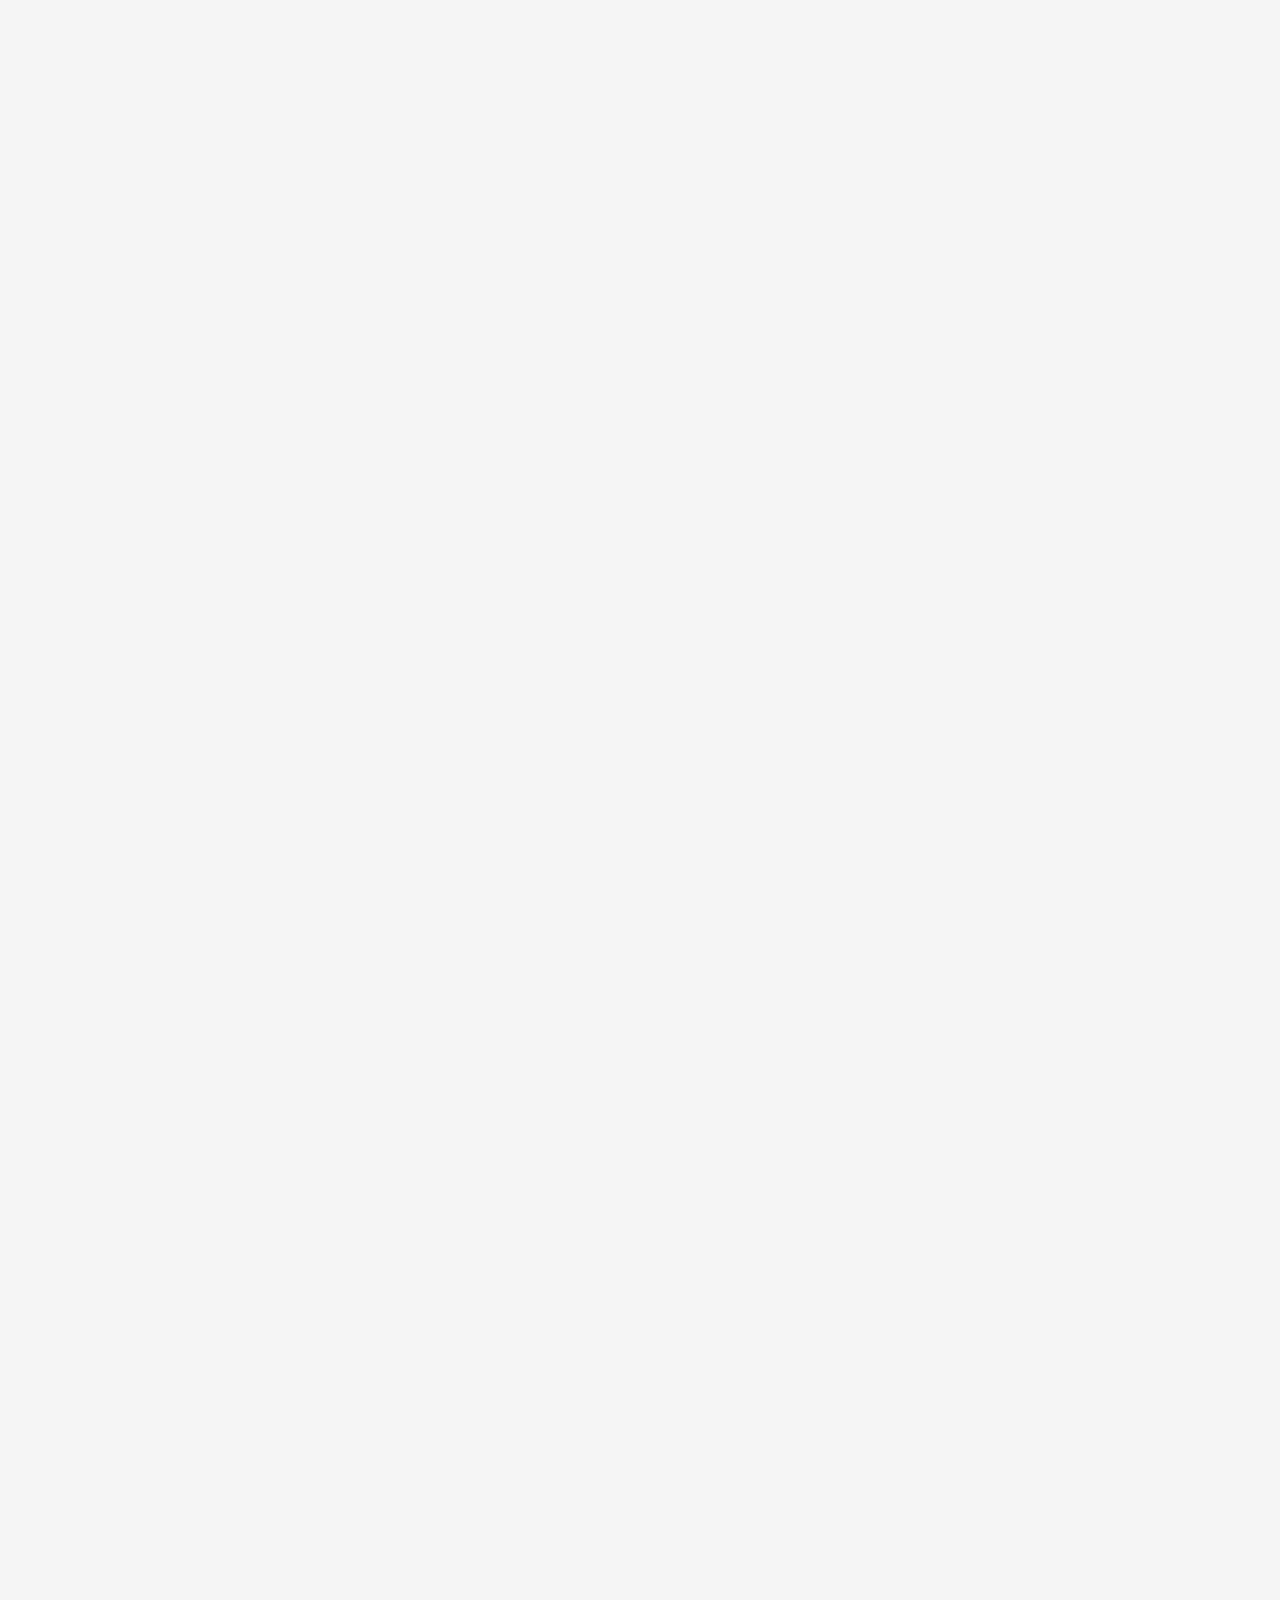
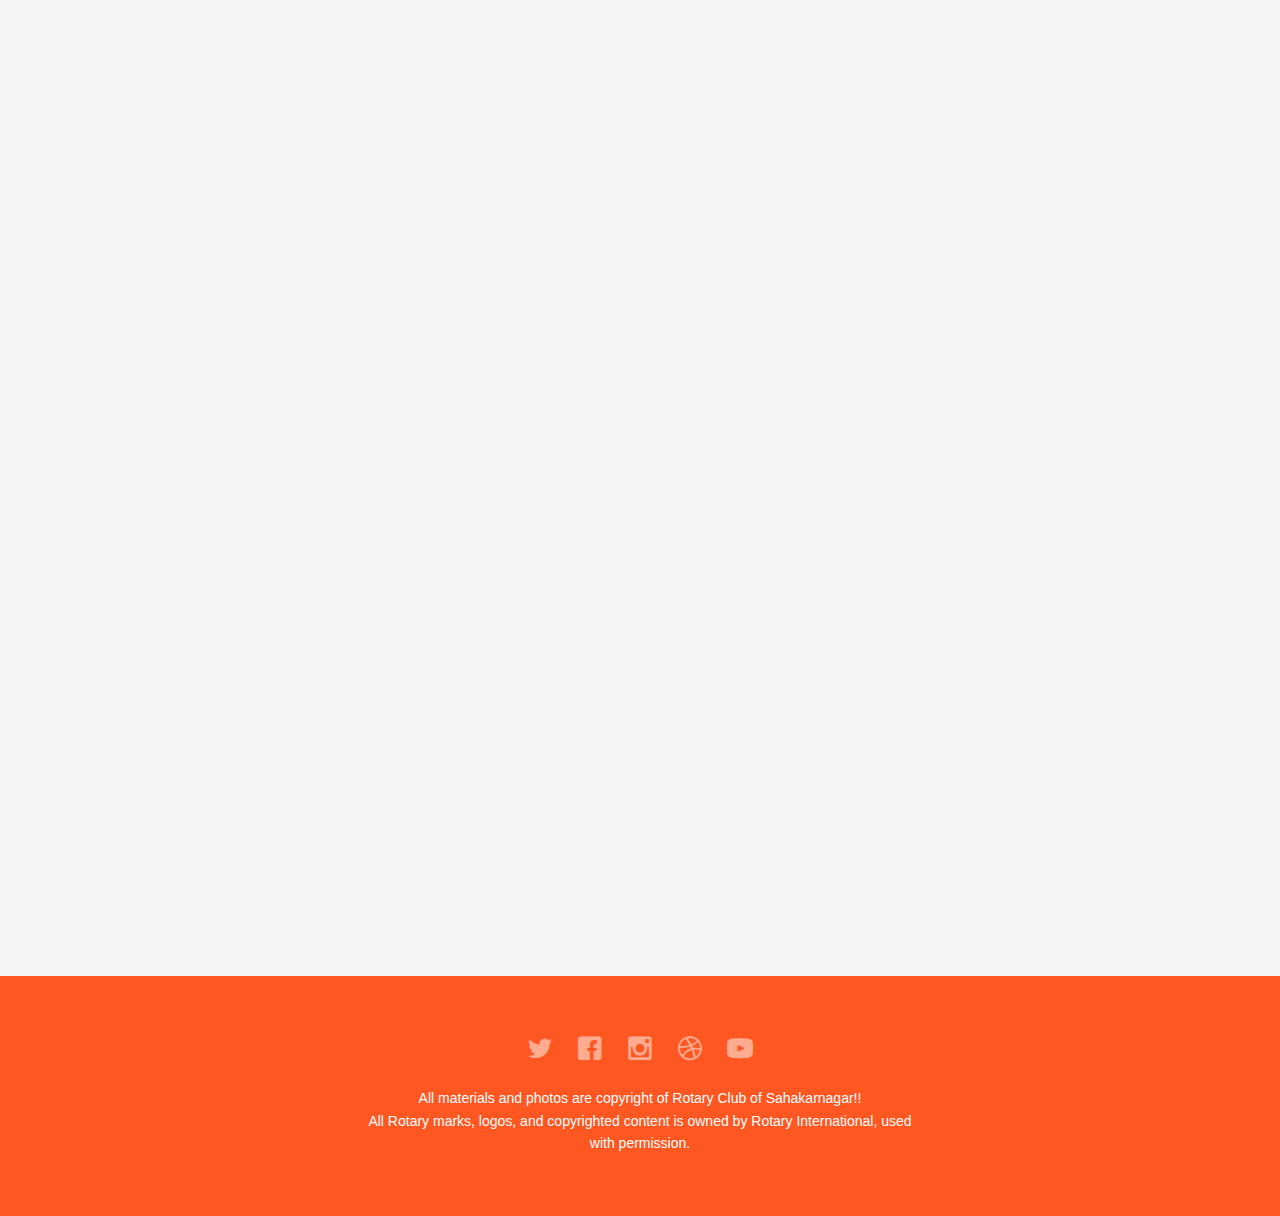
<file: blog.html>
<!DOCTYPE html>
<!--[if lt IE 7]>      <html class="no-js lt-ie9 lt-ie8 lt-ie7"> <![endif]-->
<!--[if IE 7]>         <html class="no-js lt-ie9 lt-ie8"> <![endif]-->
<!--[if IE 8]>         <html class="no-js lt-ie9"> <![endif]-->
<!--[if gt IE 8]><!--> <html class="no-js"> <!--<![endif]-->
	<head>
	<meta charset="utf-8">
	<meta http-equiv="X-UA-Compatible" content="IE=edge">
	<title>Rotary Bangalore &mdash; Sahakarnagar</title>
	<meta name="viewport" content="width=device-width, initial-scale=1">
	<meta name="description" content="Rotary Bangalore Sahakarnagar" />


  <!-- 
	//////////////////////////////////////////////////////

	FREE HTML5 TEMPLATE 
	DESIGNED & DEVELOPED by FREEHTML5.CO
		
	Website: 		http://freehtml5.co/
	Email: 			info@freehtml5.co
	Twitter: 		http://twitter.com/fh5co
	Facebook: 		https://www.facebook.com/fh5co

	//////////////////////////////////////////////////////
	 -->

  	<!-- Facebook and Twitter integration -->
	<meta property="og:title" content=""/>
	<meta property="og:image" content=""/>
	<meta property="og:url" content=""/>
	<meta property="og:site_name" content=""/>
	<meta property="og:description" content=""/>
	<meta name="twitter:title" content="" />
	<meta name="twitter:image" content="" />
	<meta name="twitter:url" content="" />
	<meta name="twitter:card" content="" />

	<!-- Place favicon.ico and apple-touch-icon.png in the root directory -->
	<link rel="shortcut icon" href="favicon.ico">

	<!-- <link href='https://fonts.googleapis.com/css?family=Open+Sans:400,700,300' rel='stylesheet' type='text/css'> -->
	
	<!-- Animate.css -->
	<link rel="stylesheet" href="css/animate.css">
	<!-- Icomoon Icon Fonts-->
	<link rel="stylesheet" href="css/icomoon.css">
	<!-- Bootstrap  -->
	<link rel="stylesheet" href="css/bootstrap.css">
	<!-- Superfish -->
	<link rel="stylesheet" href="css/superfish.css">

	<link rel="stylesheet" href="css/style.css">


	<!-- Modernizr JS -->
	<script src="js/modernizr-2.6.2.min.js"></script>
	<!-- FOR IE9 below -->
	<!--[if lt IE 9]>
	<script src="js/respond.min.js"></script>
	<![endif]-->
	<style>
		@media (max-width:900px) {
			.hide-on-mobile {
				display: none;
			}
		}
		</style>
	</head>
	<body>
		<div id="fh5co-wrapper">
		<div id="fh5co-page">
			<div class="header-top">
				<div class="container">
					<div class="row no-gutters">
						<div class="col-md-4 col-sm-4 text-left fh5co-link hide-on-mobile">
							<a href="index.html" ><img src="images/RBSLogo.png" alt="RBSLogo" width="90" height="75"></a>
							<a href="index.html" style="margin-left: 20px;">Charter ID: 076592 District 3192</a>
						</div>
						<div class="col-md-4 col-sm-4 text-center fh5co-link hide-on-mobile">
                            <a href="index.html"><img src="images/Rotary3192.png" alt="RBSLogo" width="1000" height="75"></a>
                        </div>
                        <!--div class="col-md-4 col-sm-4 text-right fh5co-link hide-on-mobile">
                            <a href="index.html"><img src="images/rotarylogo.png" alt="RBSLogo" width="90" height="75"></a>
                        </div-->
					</div>
				</div>
		</div>
			<header id="fh5co-header-section" class="sticky-banner">
				<div class="container">
					<div class="nav-header">
						<a href="#" class="js-fh5co-nav-toggle fh5co-nav-toggle dark"><i></i></a>
						<h1 id="fh5co-logo"><a href="index.html">Rotary Bangalore Sahakarnagar</a></h1>
						<!-- START #fh5co-menu-wrap -->
						<nav id="fh5co-menu-wrap" role="navigation">
							<ul class="sf-menu" id="fh5co-primary-menu">
								<li class="active">	
									<a href="index.html">Home</a>
								</li>
								<li>
									<a href="GetInvolved.html" class="fh5co-sub-ddown">Get Involved</a>
										<ul class="fh5co-sub-menu">
											<li><a href="Donate.html">Donate</a></li>
											<!--li><a href="#">Fundraise</a></li>
											<li><a href="#">Campaign</a></li>
											<li><a href="#">Philantrophy</a></li>
											<li><a href="#">Volunteer</a></li-->
										</ul>
								</li>
								<li>
									<a href="#" class="fh5co-sub-ddown">Projects</a>
									 <ul class="fh5co-sub-menu">
										 <li><a href="https://www.tumblr.com/rotarybangaloresahakarnagar/738155744097091584/global-grant-project-2023-diabetic-retinopathy?source=share" target="_blank" style="border: 1px solid">Diabetic Retinopathy<br/> Laser Equipment Project</a></li>
										 <li><a href="#" style="border: 1px solid">Egg Project</a></li>
										 <li><a href="#" style="border: 1px solid">Education</a></li>
									</ul>
								</li>
								<li><a href="#" class="fh5co-sub-ddown">About</a>
									<ul class="fh5co-sub-menu">
										<li><a href="Charter.html">Charter</a></li>
										<li><a href="Members.html">Our Members</a></li>
										<li><a href="BOD.html">Board of Directors</a></li>
										<li><a href="https://calendar.google.com/calendar/u/0?cid=YjFlNmNmMWE5MTA2Y2JlNWI0ZWU5OTUyZmJlNjY0NmI2MmVjMjlmMzg2YmJmN2JmNjAyNTFhY2UzMmM0OWY1M0Bncm91cC5jYWxlbmRhci5nb29nbGUuY29t" target="_blank">Calendar of Events</a></li>
										<!--li><a href="#">Philantrophy</a></li>
										<li><a href="#">Volunteer</a></li-->
									</ul>
								</li>
								<li><a href="https://www.tumblr.com/rotarybangaloresahakarnagar" target="_blank">Blog</a></li>
								<li><a href="contact.html">Contact</a></li>
							</ul>
						</nav>
					</div>
				</div>
			</header>

		
		
		
		<div id="fh5co-blog-section" class="fh5co-section-gray">
			<div class="container">
				<div class="row">
					<div class="col-md-8 col-md-offset-2 text-center heading-section animate-box">
						<h3>Read. Learn. Share</h3>
						<p>Lorem ipsum dolor sit amet, consectetur adipisicing elit. Velit est facilis maiores, perspiciatis accusamus asperiores sint consequuntur debitis.</p>
					</div>
				</div>
			</div>
			<div class="container">
				<div class="row row-bottom-padded-md">
					<div class="col-lg-4 col-md-4 col-sm-6">
						<div class="fh5co-blog animate-box">
							<a href="#"><img class="img-responsive" src="images/cover_bg_1.jpg" alt=""></a>
							<div class="blog-text">
								<div class="prod-title">
									<h3><a href=""#>Medical Mission in Southern Kenya</a></h3>
									<span class="posted_by">Sep. 15th</span>
									<span class="comment"><a href="">21<i class="icon-bubble2"></i></a></span>
									<p>Far far away, behind the word mountains, far from the countries Vokalia and Consonantia, there live the blind texts.</p>
									<p><a href="#">Learn More...</a></p>
								</div>
							</div> 
						</div>
					</div>
					<div class="col-lg-4 col-md-4 col-sm-6">
						<div class="fh5co-blog animate-box">
							<a href="#"><img class="img-responsive" src="images/cover_bg_2.jpg" alt=""></a>
							<div class="blog-text">
								<div class="prod-title">
									<h3><a href=""#>Medical Mission in Southern Kenya</a></h3>
									<span class="posted_by">Sep. 15th</span>
									<span class="comment"><a href="">21<i class="icon-bubble2"></i></a></span>
									<p>Far far away, behind the word mountains, far from the countries Vokalia and Consonantia, there live the blind texts.</p>
									<p><a href="#">Learn More...</a></p>
								</div>
							</div> 
						</div>
					</div>
					<div class="clearfix visible-sm-block"></div>
					<div class="col-lg-4 col-md-4 col-sm-6">
						<div class="fh5co-blog animate-box">
							<a href="#"><img class="img-responsive" src="images/cover_bg_3.jpg" alt=""></a>
							<div class="blog-text">
								<div class="prod-title">
									<h3><a href=""#>Medical Mission in Southern Kenya</a></h3>
									<span class="posted_by">Sep. 15th</span>
									<span class="comment"><a href="">21<i class="icon-bubble2"></i></a></span>
									<p>Far far away, behind the word mountains, far from the countries Vokalia and Consonantia, there live the blind texts.</p>
									<p><a href="#">Learn More...</a></p>
								</div>
							</div> 
						</div>
					</div>
					<div class="clearfix visible-md-block"></div>
					<div class="col-lg-4 col-md-4 col-sm-6">
						<div class="fh5co-blog animate-box">
							<a href="#"><img class="img-responsive" src="images/cover_bg_1.jpg" alt=""></a>
							<div class="blog-text">
								<div class="prod-title">
									<h3><a href=""#>Medical Mission in Southern Kenya</a></h3>
									<span class="posted_by">Sep. 15th</span>
									<span class="comment"><a href="">21<i class="icon-bubble2"></i></a></span>
									<p>Far far away, behind the word mountains, far from the countries Vokalia and Consonantia, there live the blind texts.</p>
									<p><a href="#">Learn More...</a></p>
								</div>
							</div> 
						</div>
					</div>
					<div class="clearfix visible-sm-block"></div>
					<div class="col-lg-4 col-md-4 col-sm-6">
						<div class="fh5co-blog animate-box">
							<a href="#"><img class="img-responsive" src="images/cover_bg_2.jpg" alt=""></a>
							<div class="blog-text">
								<div class="prod-title">
									<h3><a href=""#>Medical Mission in Southern Kenya</a></h3>
									<span class="posted_by">Sep. 15th</span>
									<span class="comment"><a href="">21<i class="icon-bubble2"></i></a></span>
									<p>Far far away, behind the word mountains, far from the countries Vokalia and Consonantia, there live the blind texts.</p>
									<p><a href="#">Learn More...</a></p>
								</div>
							</div> 
						</div>
					</div>
					<div class="col-lg-4 col-md-4 col-sm-6">
						<div class="fh5co-blog animate-box">
							<a href="#"><img class="img-responsive" src="images/cover_bg_3.jpg" alt=""></a>
							<div class="blog-text">
								<div class="prod-title">
									<h3><a href=""#>Medical Mission in Southern Kenya</a></h3>
									<span class="posted_by">Sep. 15th</span>
									<span class="comment"><a href="">21<i class="icon-bubble2"></i></a></span>
									<p>Far far away, behind the word mountains, far from the countries Vokalia and Consonantia, there live the blind texts.</p>
									<p><a href="#">Learn More...</a></p>
								</div>
							</div> 
						</div>
					</div>
					<div class="clearfix visible-sm-block"></div>
					<div class="col-lg-4 col-md-4 col-sm-6">
						<div class="fh5co-blog animate-box">
							<a href="#"><img class="img-responsive" src="images/cover_bg_1.jpg" alt=""></a>
							<div class="blog-text">
								<div class="prod-title">
									<h3><a href=""#>Medical Mission in Southern Kenya</a></h3>
									<span class="posted_by">Sep. 15th</span>
									<span class="comment"><a href="">21<i class="icon-bubble2"></i></a></span>
									<p>Far far away, behind the word mountains, far from the countries Vokalia and Consonantia, there live the blind texts.</p>
									<p><a href="#">Learn More...</a></p>
								</div>
							</div> 
						</div>
					</div>
					<div class="clearfix visible-md-block"></div>
					<div class="col-lg-4 col-md-4 col-sm-6">
						<div class="fh5co-blog animate-box">
							<a href="#"><img class="img-responsive" src="images/cover_bg_2.jpg" alt=""></a>
							<div class="blog-text">
								<div class="prod-title">
									<h3><a href=""#>Medical Mission in Southern Kenya</a></h3>
									<span class="posted_by">Sep. 15th</span>
									<span class="comment"><a href="">21<i class="icon-bubble2"></i></a></span>
									<p>Far far away, behind the word mountains, far from the countries Vokalia and Consonantia, there live the blind texts.</p>
									<p><a href="#">Learn More...</a></p>
								</div>
							</div> 
						</div>
					</div>
					<div class="clearfix visible-sm-block"></div>
					<div class="col-lg-4 col-md-4 col-sm-6">
						<div class="fh5co-blog animate-box">
							<a href="#"><img class="img-responsive" src="images/cover_bg_3.jpg" alt=""></a>
							<div class="blog-text">
								<div class="prod-title">
									<h3><a href=""#>Medical Mission in Southern Kenya</a></h3>
									<span class="posted_by">Sep. 15th</span>
									<span class="comment"><a href="">21<i class="icon-bubble2"></i></a></span>
									<p>Far far away, behind the word mountains, far from the countries Vokalia and Consonantia, there live the blind texts.</p>
									<p><a href="#">Learn More...</a></p>
								</div>
							</div> 
						</div>
					</div>
				</div>

				<div class="row">
					<div class="col-md-4 col-md-offset-4 text-center animate-box">
						<a href="#" class="btn btn-primary btn-lg">Our Blog</a>
					</div>
				</div>

			</div>
		</div>
		<!-- fh5co-blog-section -->

		
		<footer>
			<div id="footer">
				<div class="container">
					<div class="row">
						<div class="col-md-6 col-md-offset-3 text-center">
							<p class="fh5co-social-icons">
								<a href="#"><i class="icon-twitter2"></i></a>
								<a href="#"><i class="icon-facebook2"></i></a>
								<a href="#"><i class="icon-instagram"></i></a>
								<a href="#"><i class="icon-dribbble2"></i></a>
								<a href="#"><i class="icon-youtube"></i></a>
							</p>
							<p>All materials and photos are copyright of Rotary Club of Sahakarnagar!! <br>All Rotary marks, logos, and copyrighted content is owned by Rotary International, used with permission.</a></p>
						</div>
					</div>
				</div>
			</div>
		</footer>
	
	

	</div>
	<!-- END fh5co-page -->

	</div>
	<!-- END fh5co-wrapper -->

	<!-- jQuery -->


	<script src="js/jquery.min.js"></script>
	<!-- jQuery Easing -->
	<script src="js/jquery.easing.1.3.js"></script>
	<!-- Bootstrap -->
	<script src="js/bootstrap.min.js"></script>
	<!-- Waypoints -->
	<script src="js/jquery.waypoints.min.js"></script>
	<script src="js/sticky.js"></script>

	<!-- Stellar -->
	<script src="js/jquery.stellar.min.js"></script>
	<!-- Superfish -->
	<script src="js/hoverIntent.js"></script>
	<script src="js/superfish.js"></script>
	
	<!-- Main JS -->
	<script src="js/main.js"></script>

	</body>
</html>
</file>
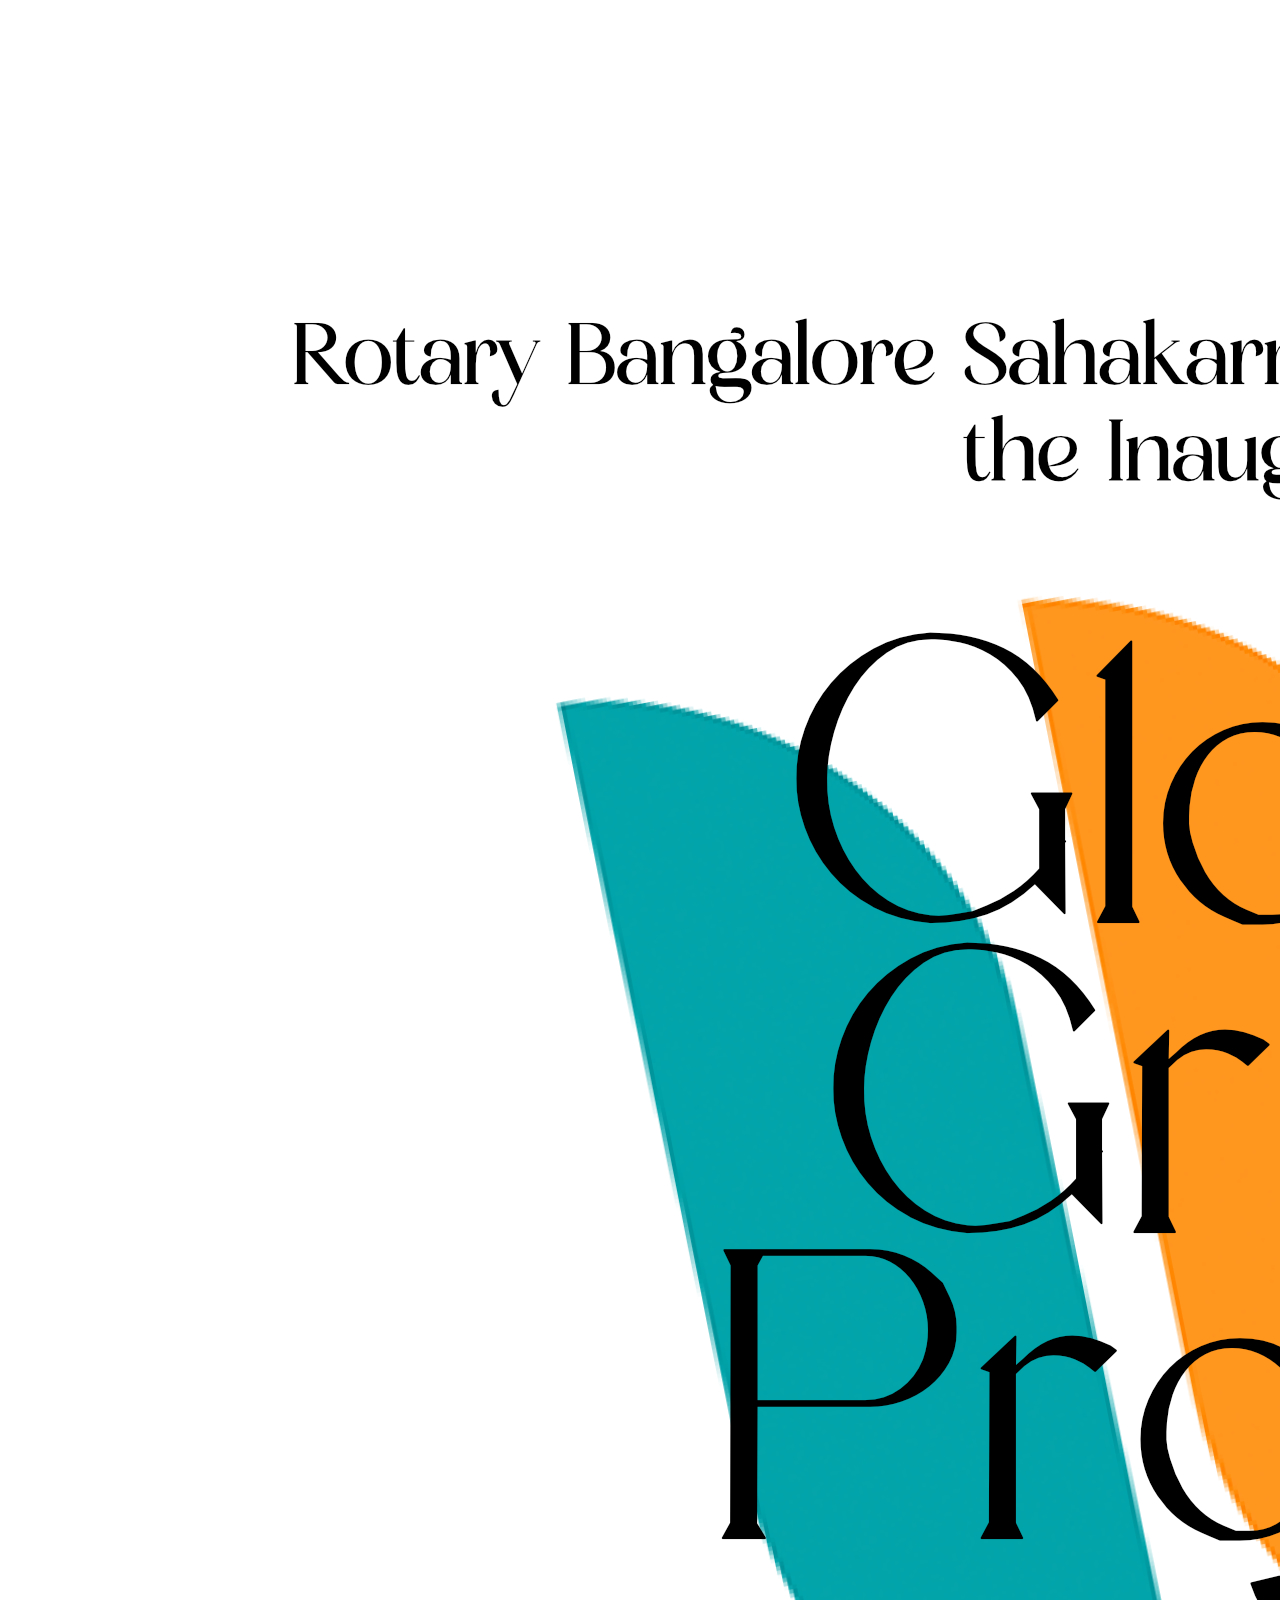
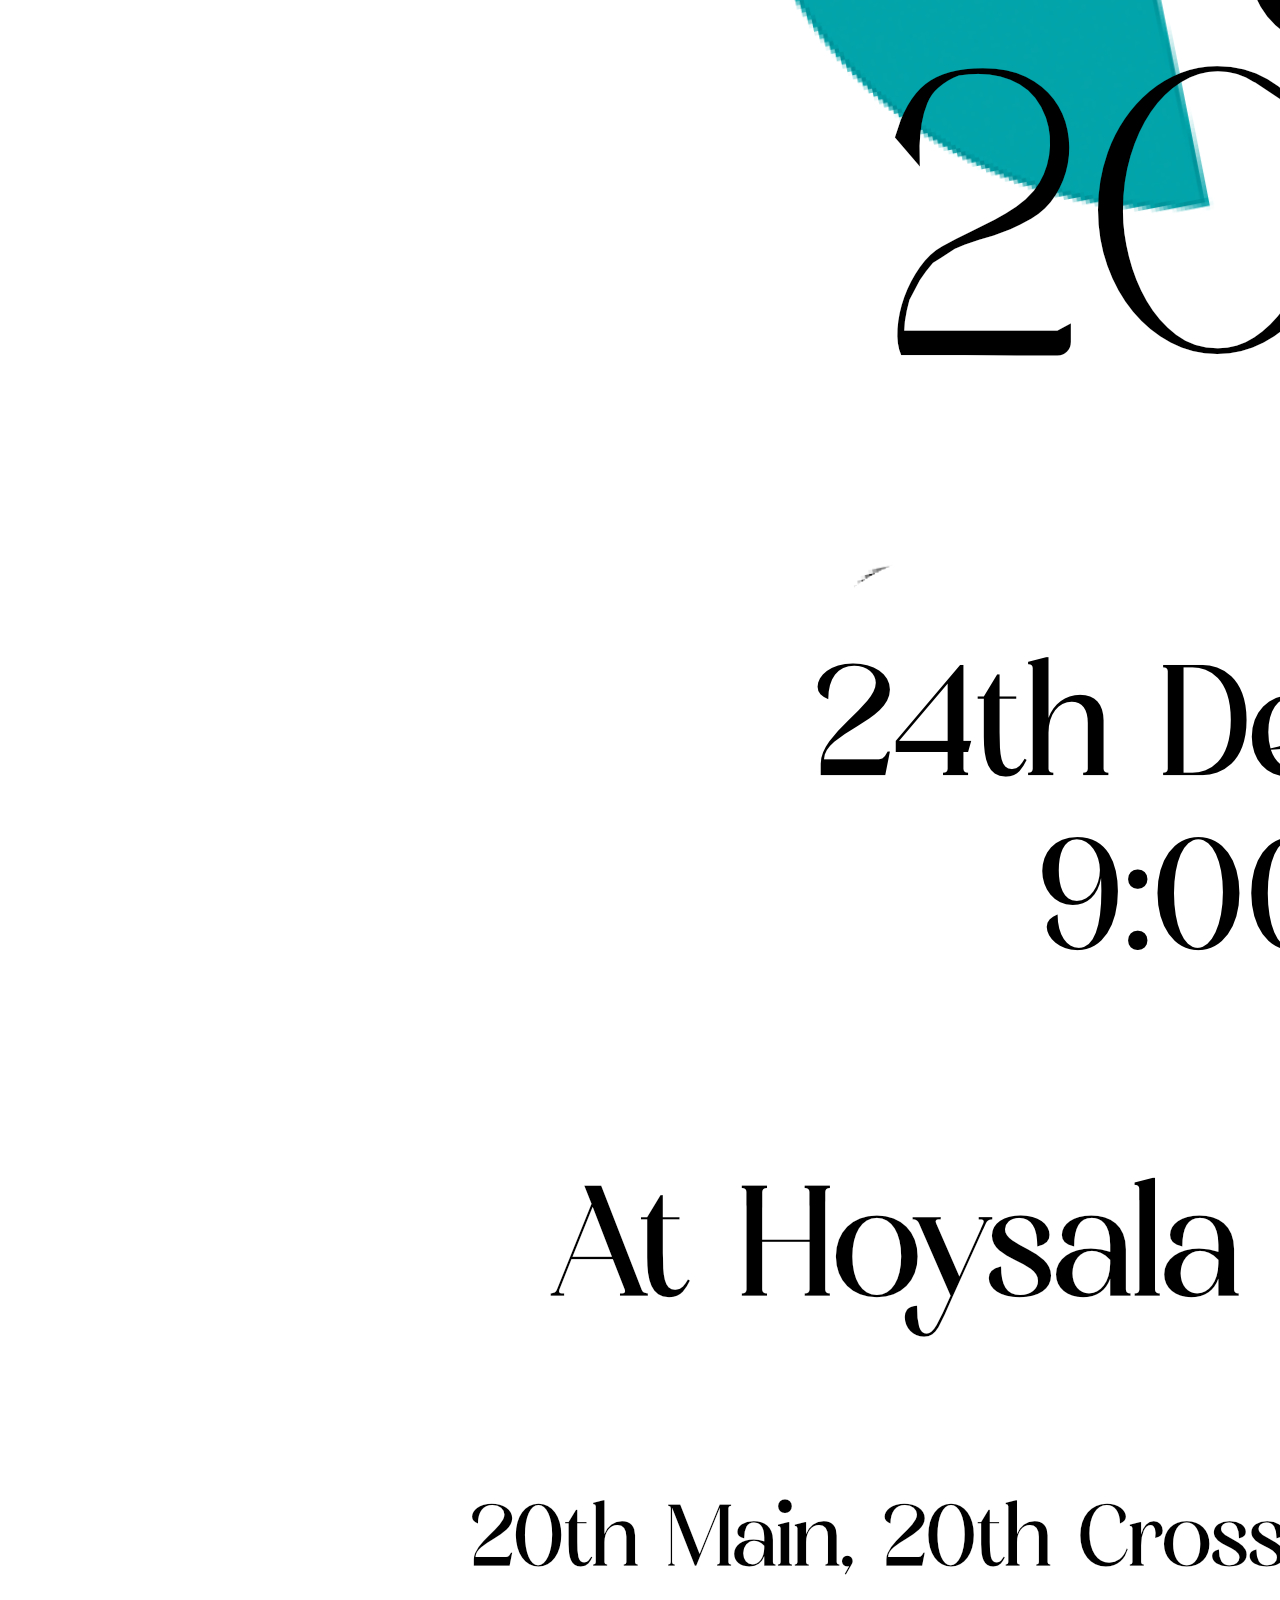
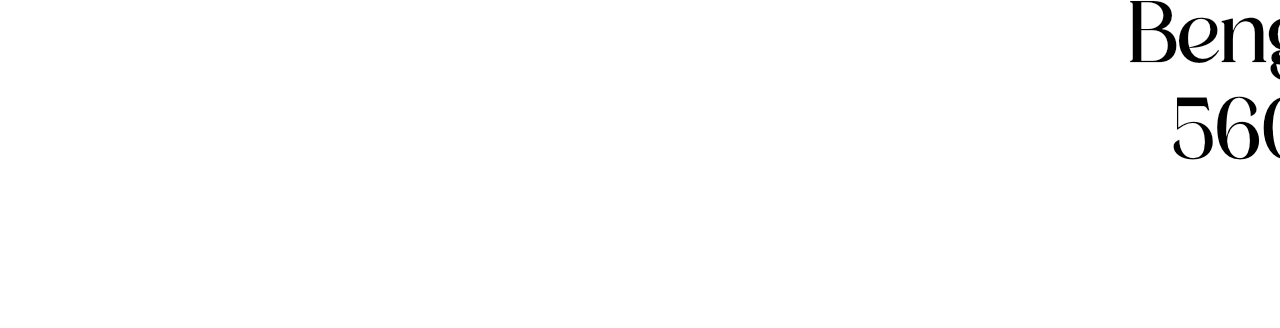
<file: GlobalGrant.html>
<!DOCTYPE html PUBLIC "-//W3C//DTD HTML 4.01//EN" "http://www.w3.org/TR/html4/strict.dtd">
<html>
<head>
  <meta http-equiv="Content-Type" content="text/html; charset=utf-8">
  <meta http-equiv="Content-Style-Type" content="text/css">
  <title></title>
  <meta name="Generator" content="Cocoa HTML Writer">
  <meta name="CocoaVersion" content="2487.2">
  <style type="text/css">
  </style>
</head>
<body>
  <img src="Rotary_Global_Grant_Invite.jpg">
</body>
</html>
</file>
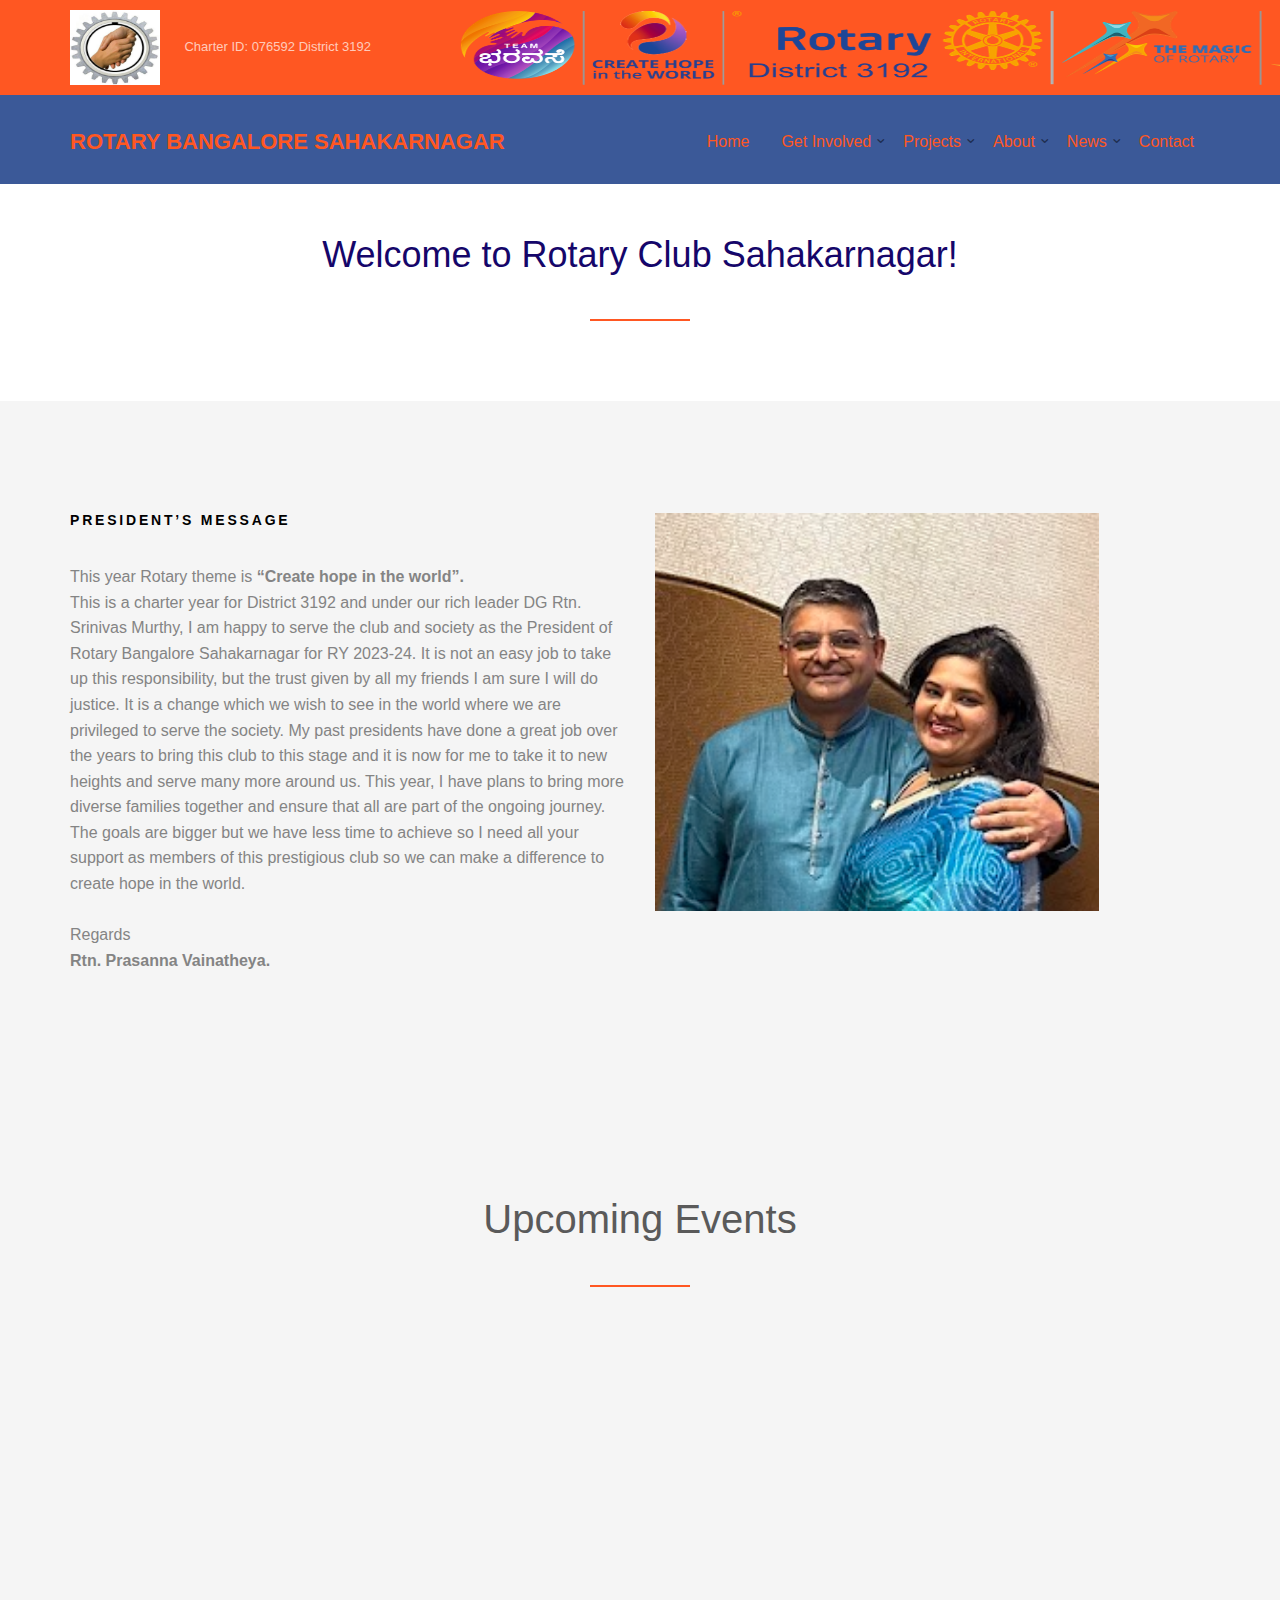
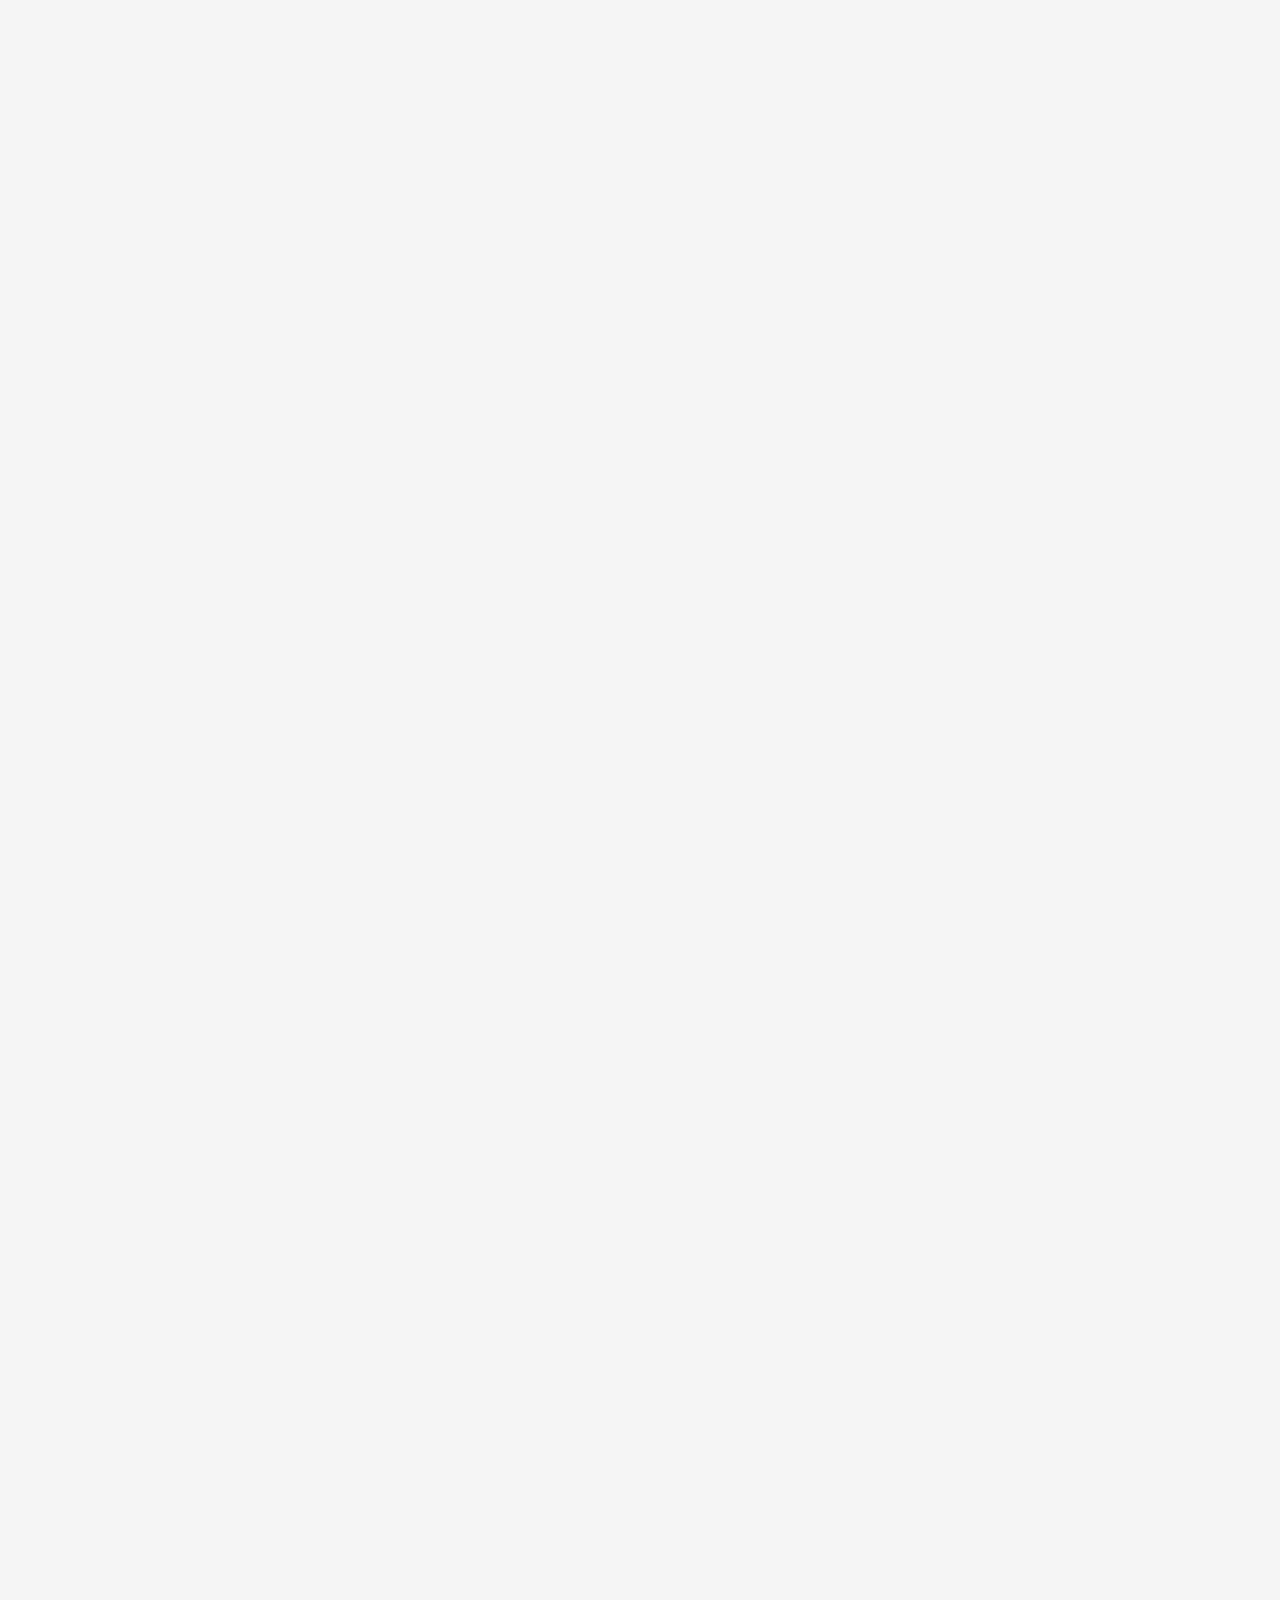
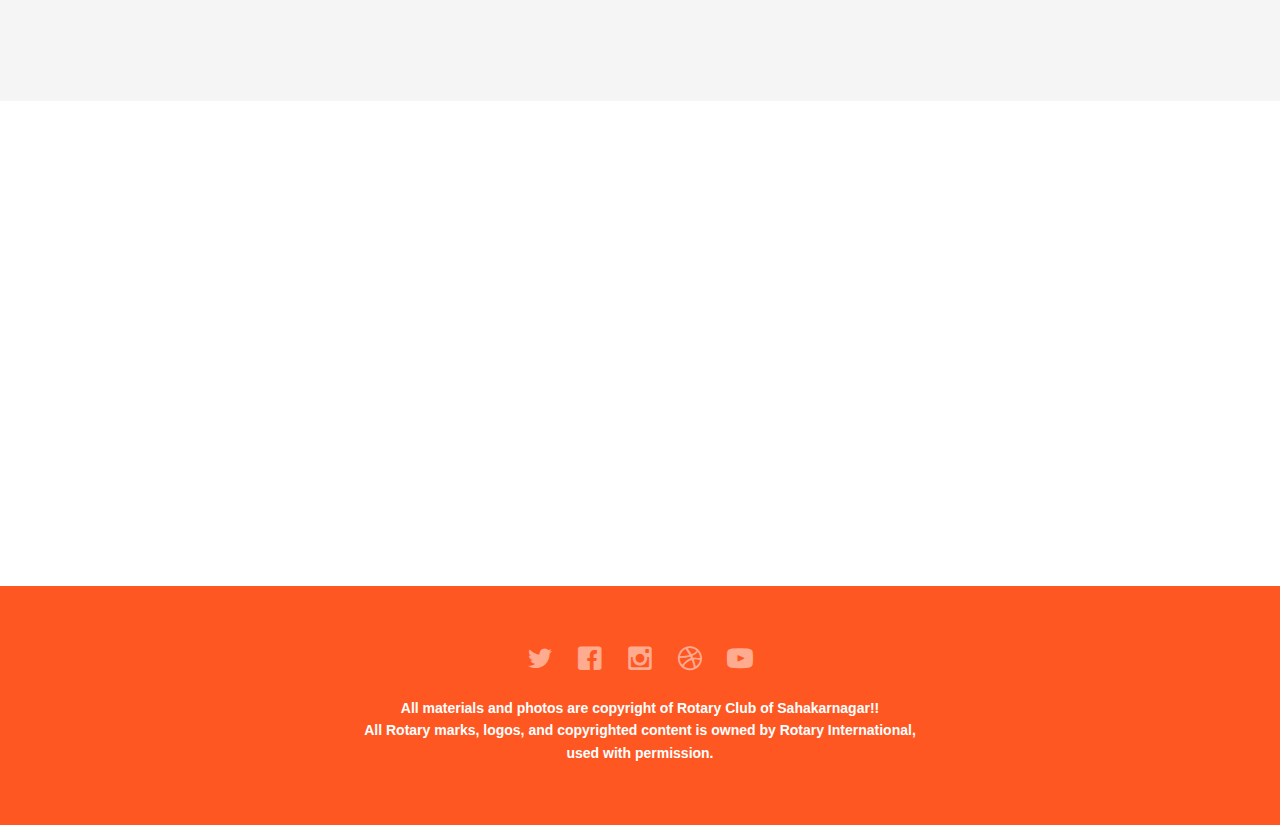
<file: RY2324.html>
<!DOCTYPE html>
<!--[if lt IE 7]>      <html class="no-js lt-ie9 lt-ie8 lt-ie7"> <![endif]-->
<!--[if IE 7]>         <html class="no-js lt-ie9 lt-ie8"> <![endif]-->
<!--[if IE 8]>         <html class="no-js lt-ie9"> <![endif]-->
<!--[if gt IE 8]><!--> <html class="no-js"> <!--<![endif]-->
	<head>
	<meta charset="utf-8">
	<meta http-equiv="X-UA-Compatible" content="IE=edge">
	<title>Rotary Bangalore &mdash; Sahakarnagar </title>
	<meta name="viewport" content="width=device-width, initial-scale=1">
	<meta name="description" content="Rotary Bangalore Sahakarnagar" />


  	<!-- Facebook and Twitter integration -->
	<meta property="og:title" content=""/>
	<meta property="og:image" content=""/>
	<meta property="og:url" content=""/>
	<meta property="og:site_name" content=""/>
	<meta property="og:description" content=""/>
	<meta name="twitter:title" content="" />
	<meta name="twitter:image" content="" />
	<meta name="twitter:url" content="" />
	<meta name="twitter:card" content="" />

	<!-- Place favicon.ico and apple-touch-icon.png in the root directory -->
	<link rel="shortcut icon" href="favicon.ico">

	<!-- <link href='https://fonts.googleapis.com/css?family=Open+Sans:400,700,300' rel='stylesheet' type='text/css'> -->
	
	<!-- Animate.css -->
	<link rel="stylesheet" href="css/animate.css">
	<!-- Icomoon Icon Fonts-->
	<link rel="stylesheet" href="css/icomoon.css">
	<!-- Bootstrap  -->
	<link rel="stylesheet" href="css/bootstrap.css">
	<!-- Superfish -->
	<link rel="stylesheet" href="css/superfish.css">

	<link rel="stylesheet" href="css/style.css">


	<!-- Modernizr JS -->
	<script src="js/modernizr-2.6.2.min.js"></script>
	<!-- FOR IE9 below -->
	<!--[if lt IE 9]>
	<script src="js/respond.min.js"></script>
	<![endif]-->
	<style>
		@media (max-width:900px) {
			.hide-on-mobile {
				display: none;
			}
		}
		</style>
	</head>
	<body>
			<div id="fh5co-wrapper">

				
			<div id="fh5co-page">
				<div class="header-top">
					<div class="container">
						<div class="row no-gutters">
							<div class="col-md-4 col-sm-4 text-left fh5co-link hide-on-mobile">
								<a href="index.html" ><img src="images/RBSLogo.png" alt="RBSLogo" width="90" height="75"></a>
								<a href="index.html" style="margin-left: 20px;"> Charter ID: 076592 District 3192</a>
							</div>
							<div class="col-md-4 col-sm-4 text-center fh5co-link hide-on-mobile">
								<a href="index.html"><img src="images/Rotary3192.png" alt="RBSLogo" width="1000" height="75"></a>
							</div>
						</div>
					</div>
				</div>
				<header id="fh5co-header-section" class="sticky-banner">
					<div class="container">
						<div class="nav-header">
							<a href="#" class="js-fh5co-nav-toggle fh5co-nav-toggle dark"><i></i></a>
							<h1 id="fh5co-logo"><a href="index.html">Rotary Bangalore Sahakarnagar</a></h1>
							<!-- START #fh5co-menu-wrap -->
							<nav id="fh5co-menu-wrap" role="navigation">
								<ul class="sf-menu" id="fh5co-primary-menu">
									<li class="active">	
										<a href="index.html">Home</a>
									</li>
									<li>
										<a href="#" class="fh5co-sub-ddown">Get Involved</a>
										<ul class="fh5co-sub-menu">
											<li><a href="GetInvolved.html">Join Rotary</a></li>
											<li><a href="Donate.html">Donate</a></li>
										</ul>
									</li>
									<li>
										<a href="#" class="fh5co-sub-ddown">Projects</a>
										 <ul class="fh5co-sub-menu">
											 <li><a href="https://www.tumblr.com/rotarybangaloresahakarnagar/738155744097091584/global-grant-project-2023-diabetic-retinopathy?source=share" target="_blank" style="border: 1px solid">Diabetic Retinopathy<br/> Laser Equipment Project</a></li>
											 <!--li><a href="#" style="border: 1px solid">Egg Project</a></li>
											 <li><a href="#" style="border: 1px solid">Education</a></li-->
										</ul>
									</li>
									<li><a href="#" class="fh5co-sub-ddown">About</a>
										<ul class="fh5co-sub-menu">
											<li><a href="Charter.html">Charter</a></li>
											<li><a href="Members.html">Our Members</a></li>
											<li><a href="BOD.html">Board of Directors</a></li>
											<li><a href="https://calendar.google.com/calendar/u/0?cid=YjFlNmNmMWE5MTA2Y2JlNWI0ZWU5OTUyZmJlNjY0NmI2MmVjMjlmMzg2YmJmN2JmNjAyNTFhY2UzMmM0OWY1M0Bncm91cC5jYWxlbmRhci5nb29nbGUuY29t" target="_blank">Calendar of Events</a></li>
										</ul>
									</li>
									<li><a href="#" class="fh5co-sub-ddown">News</a>
										<ul class="fh5co-sub-menu">
											<li><a href="https://www.tumblr.com/rotarybangaloresahakarnagar" target="_blank">Blog</a></li>
											<li><a href="https://rotarynewsonline.org/current-issue/" target="_blank">Rotary News</a></li>
											<!--li><a href="#">Volunteer</a></li-->
										</ul>
									</li>
									<li><a href="contact.html">Contact</a></li>
								</ul>
							</nav>
						</div>
					</div>
				</header>
		
			<br>
			<br>
			<div class="row">
				<div class="col-md-12 text-center heading-section">
					<h1 style="color:rgb(21, 6, 106) ;">Welcome to Rotary Club Sahakarnagar!</h1>
				</div>
			</div>
			<div id="fh5co-feature-product" class="fh5co-section-gray">
				<div class="container">
					<div class="row">
						<div class="col-md-6">
							<div class="feature-text">
								<h3>President’s Message</h3><br/>
								This year Rotary theme is <b>“Create hope in the world”.</b> <br>
				This is a charter year for District 3192 and under our rich leader DG Rtn. Srinivas Murthy, I am happy to serve the club and society as the President of Rotary Bangalore Sahakarnagar for RY 2023-24. It is not an easy job to take up this responsibility, but the trust given by all my friends I am sure I will do justice. It is a change which we wish to see in the world where we are privileged to serve the society. My past presidents have done a great job over the years to bring this club to this stage and it is now for me to take it to new heights and serve many more around us. 
				This year, I have plans to bring more diverse families together and ensure that all are part of the ongoing journey. The goals are bigger but we have less time to achieve so I need all your support as members of this prestigious club so we can make a difference to create hope in the world. 
				<br/><br>Regards<br>
				<b>Rtn. Prasanna Vainatheya.
							</div>
						</div>
						
						<div class="col-md-6">
								<img src="images/PrasannaRashmi.png" alt="photo" style="width: 80%; height: 80%;">
						</div>
					</div>
				</div>
			</div>
		</div>
		<!--/div-->

		</div>
		
		<div id="fh5co-feature-product" class="fh5co-section-gray">
			<div class="container">
				<div class="row">
					<div class="col-md-12 text-center heading-section">
						<h3>Upcoming Events</h3>
					</div>
				</div>

				<div class="row row-bottom-padded-md">
					<div class="col-md-12 text-center animate-box">
						<p><img src="images/JuneRun2024.jpg" alt="Free HTML5 Bootstrap Template" class="img-responsive" style="width: 60%; height: 60%; position: sticky; display: block; margin: auto;"></p>
					</div>
				</div>
		
			</div>
		</div>

		<div id="fh5co-content-section" class="fh5co-section-gray">
			<div class="container">
			  <div class="row">
				<div class="col-md-8 col-md-offset-2 text-center heading-section animate-box">
				  <h3 style="color: #307D7E; font-size: 24px; font-weight: bold; margin-bottom: 30px;">Club President, Secretary, and Treasurer</h3>
				  <p style="font-size: 16px; line-height: 1.8; color: #333; text-align: left; margin-left: 10%; margin-right: 10%;">
					Every Rotary Club has these 3 important and key roles.
					<br><br>
					<b style="color: #4E8975; display: block; margin-bottom: 5px;">President</b>
					President lead and motivate the club, ensuring that club members feel valuable, inspired, and connected to each other.
					<br><br>
					<b style="color: #4E8975; display: block; margin-bottom: 5px;">Secretary</b>
					Secretary play a very important role and key role in the club to ensure the club run smoothly and effectively. 
					You also monitor club trends to help identify strengths and areas for improvement, and share this information with club and district leaders.
					<br><br>
					<b style="color: #4E8975; display: block; margin-bottom: 5px;">Treasurer</b>
					Treasurer play an important role in your club’s ability to carry out service projects, fundraise, and support The Rotary Foundation.
				  </p>
				</div>
			  </div>
			</div>
		  </div>
			<div class="container">
				<div class="row">
					<div class="col-md-4">
						<div class="fh5co-testimonial text-center animate-box">
							<figure>
								<img src="images/Prasanna.Jpg" alt="user">
							</figure>
							<br>
							<h1> President </h1>
							<blockquote>
								<p>&ldquo;As president, I lead and motivate my club, ensuring that club members feel valuable, inspired, and connected to each other.&rdquo;</p><br>
							</blockquote>
							<!--span>Jean Doe, XYZ Co.</span-->
						</div>
					</div>
					<div class="col-md-4">
						<div class="fh5co-testimonial text-center animate-box">
						
							<figure>
								<img src="images/Vasu.jpg" alt="user">
							</figure>
							<br>
							<h1> Secretary </h1>
							<blockquote>
								<p>&ldquo;As club secretary I help my club run smoothly and effectively. I also monitor club trends to help identify strengths and areas for improvement, and share this information with club and district leaders.&rdquo;</p>
							</blockquote>
							
						</div>
					</div>
					<div class="col-md-4">
						<div class="fh5co-testimonial text-center animate-box">
							<figure>
								<img src="images/Sridhar.png" alt="user">
							</figure>
							<br>
							<h1> Treasurer </h1>
							<blockquote>
								<p>&ldquo;As club treasurer I play an important role in my club’s ability to carry out service projects, fundraise, and support The Rotary Foundation.&rdquo;</p><br>
							</blockquote>
						</div>
					</div>
				</div>
			</div>
		</div>
		<!-- fh5co-content-section -->

		<!--div id="fh5co-services-section">
			<div class="container">
				<div class="row">
					<div class="col-md-8 col-md-offset-2 text-center heading-section animate-box">
						<h3>Weekly Catch Up</h3>
					</div>
				</div>
			</div>
			<div class="container">
				<div class="row text-center">
					<div class="col-md-4 col-sm-4">
						<div class="services animate-box">
							<span><i class="icon-heart"></i></span>
							<h3>Water Project In Kenya</h3>
							<p>Far far away, behind the word mountains, far from the countries Vokalia and Consonantia, there live the blind texts.</p>
						</div>
					</div>
					<div class="col-md-4 col-sm-4">
						<div class="services animate-box">
							<span><i class="icon-heart"></i></span>
							<h3>Shelter Giving</h3>
							<p>Far far away, behind the word mountains, far from the countries Vokalia and Consonantia, there live the blind texts.</p>
						</div>
					</div>
					<div class="col-md-4 col-sm-4">
						<div class="services animate-box">
							<span><i class="icon-heart"></i></span>
							<h3>Shelter Giving</h3>
							<p>Far far away, behind the word mountains, far from the countries Vokalia and Consonantia, there live the blind texts.</p>
						</div>
					</div>
					<div class="col-md-4 col-sm-4">
						<div class="services animate-box">
							<span><i class="icon-heart"></i></span>
							<h3>Water Project In Kenya</h3>
							<p>Far far away, behind the word mountains, far from the countries Vokalia and Consonantia, there live the blind texts.</p>
						</div>
					</div>
					<div class="col-md-4 col-sm-4">
						<div class="services animate-box">
							<span><i class="icon-heart"></i></span>
							<h3>Water Project In Kenya</h3>
							<p>Far far away, behind the word mountains, far from the countries Vokalia and Consonantia, there live the blind texts.</p>
						</div>
					</div>
					<div class="col-md-4 col-sm-4">
						<div class="services animate-box">
							<span><i class="icon-heart"></i></span>
							<h3>Midical Mission</h3>
							<p>Far far away, behind the word mountains, far from the countries Vokalia and Consonantia, there live the blind texts.</p>
						</div>
					</div>
				</div>
			</div>
		</div>

		< END What we do -->


		<!--div id="fh5co-blog-section" class="fh5co-section-gray">
			<div class="container">
				<div class="row">
					<div class="col-md-8 col-md-offset-2 text-center heading-section animate-box">
						<h3>Recent From Blog</h3>
						<p>Lorem ipsum dolor sit amet, consectetur adipisicing elit. Velit est facilis maiores, perspiciatis accusamus asperiores sint consequuntur debitis.</p>
					</div>
				</div>
			</div>
			<div class="container">
				<div class="row row-bottom-padded-md">
					<div class="col-lg-4 col-md-4 col-sm-6">
						<div class="fh5co-blog animate-box">
							<a href="#"><img class="img-responsive" src="images/cover_bg_1.jpg" alt=""></a>
							<div class="blog-text">
								<div class="prod-title">
									<h3><a href=""#>Medical Mission in Southern Kenya</a></h3>
									<span class="posted_by">Sep. 15th</span>
									<span class="comment"><a href="">21<i class="icon-bubble2"></i></a></span>
									<p>Far far away, behind the word mountains, far from the countries Vokalia and Consonantia, there live the blind texts.</p>
									<p><a href="#">Learn More...</a></p>
								</div>
							</div> 
						</div>
					</div>
					<div class="col-lg-4 col-md-4 col-sm-6">
						<div class="fh5co-blog animate-box">
							<a href="#"><img class="img-responsive" src="images/cover_bg_2.jpg" alt=""></a>
							<div class="blog-text">
								<div class="prod-title">
									<h3><a href=""#>Medical Mission in Southern Kenya</a></h3>
									<span class="posted_by">Sep. 15th</span>
									<span class="comment"><a href="">21<i class="icon-bubble2"></i></a></span>
									<p>Far far away, behind the word mountains, far from the countries Vokalia and Consonantia, there live the blind texts.</p>
									<p><a href="#">Learn More...</a></p>
								</div>
							</div> 
						</div>
					</div>
					<div class="clearfix visible-sm-block"></div>
					<div class="col-lg-4 col-md-4 col-sm-6">
						<div class="fh5co-blog animate-box">
							<a href="#"><img class="img-responsive" src="images/cover_bg_3.jpg" alt=""></a>
							<div class="blog-text">
								<div class="prod-title">
									<h3><a href=""#>Medical Mission in Southern Kenya</a></h3>
									<span class="posted_by">Sep. 15th</span>
									<span class="comment"><a href="">21<i class="icon-bubble2"></i></a></span>
									<p>Far far away, behind the word mountains, far from the countries Vokalia and Consonantia, there live the blind texts.</p>
									<p><a href="#">Learn More...</a></p>
								</div>
							</div> 
						</div>
					</div>
					<div class="clearfix visible-md-block"></div>
				</div>

				<div class="row">
					<div class="col-md-4 col-md-offset-4 text-center animate-box">
						<a href="#" class="btn btn-primary btn-lg">Our Blog</a>
					</div>
				</div>

			</div>
		</div-->
		<!-- fh5co-blog-section -->
		<footer>
			<div id="footer">
				<div class="container">
					<div class="row">
						<div class="col-md-6 col-md-offset-3 text-center">
							<p class="fh5co-social-icons">
								<a href="#"><i class="icon-twitter2"></i></a>
								<a href="#"><i class="icon-facebook2"></i></a>
								<a href="#"><i class="icon-instagram"></i></a>
								<a href="#"><i class="icon-dribbble2"></i></a>
								<a href="#"><i class="icon-youtube"></i></a>
							</p>
							<p>All materials and photos are copyright of Rotary Club of Sahakarnagar!! <br>All Rotary marks, logos, and copyrighted content is owned by Rotary International, used with permission.</a></p>
						</div>
					</div>
				</div>
			</div>
		</footer>
	

	</div>
	<!-- END fh5co-page -->

	</div>
	<!-- END fh5co-wrapper -->

	<!-- jQuery -->


	<script src="js/jquery.min.js"></script>
	<!-- jQuery Easing -->
	<script src="js/jquery.easing.1.3.js"></script>
	<!-- Bootstrap -->
	<script src="js/bootstrap.min.js"></script>
	<!-- Waypoints -->
	<script src="js/jquery.waypoints.min.js"></script>
	<script src="js/sticky.js"></script>

	<!-- Stellar -->
	<script src="js/jquery.stellar.min.js"></script>
	<!-- Superfish -->
	<script src="js/hoverIntent.js"></script>
	<script src="js/superfish.js"></script>
	
	<!-- Main JS -->
	<script src="js/main.js"></script>

	</body>
</html>
</file>
<file: css/icomoon.css>
@font-face {
    font-family: 'icomoon';
    src:    url('fonts/icomoon.eot?1oniuf');
    src:    url('fonts/icomoon.eot?1oniuf#iefix') format('embedded-opentype'),
        url('fonts/icomoon.ttf?1oniuf') format('truetype'),
        url('fonts/icomoon.woff?1oniuf') format('woff'),
        url('fonts/icomoon.svg?1oniuf#icomoon') format('svg');
    font-weight: normal;
    font-style: normal;
}

[class^="icon-"], [class*=" icon-"] {
    /* use !important to prevent issues with browser extensions that change fonts */
    font-family: 'icomoon' !important;
    speak: none;
    font-style: normal;
    font-weight: normal;
    font-variant: normal;
    text-transform: none;
    line-height: 1;

    /* Better Font Rendering =========== */
    -webkit-font-smoothing: antialiased;
    -moz-osx-font-smoothing: grayscale;
}

.icon-mobile:before {
    content: "\e000";
}
.icon-laptop:before {
    content: "\e001";
}
.icon-desktop:before {
    content: "\e002";
}
.icon-tablet:before {
    content: "\e003";
}
.icon-phone:before {
    content: "\e004";
}
.icon-document:before {
    content: "\e005";
}
.icon-documents:before {
    content: "\e006";
}
.icon-search:before {
    content: "\e007";
}
.icon-clipboard:before {
    content: "\e008";
}
.icon-newspaper:before {
    content: "\e009";
}
.icon-notebook:before {
    content: "\e00a";
}
.icon-book-open:before {
    content: "\e00b";
}
.icon-browser:before {
    content: "\e00c";
}
.icon-calendar:before {
    content: "\e00d";
}
.icon-presentation:before {
    content: "\e00e";
}
.icon-picture:before {
    content: "\e00f";
}
.icon-pictures:before {
    content: "\e010";
}
.icon-video:before {
    content: "\e011";
}
.icon-camera:before {
    content: "\e012";
}
.icon-printer:before {
    content: "\e013";
}
.icon-toolbox:before {
    content: "\e014";
}
.icon-briefcase:before {
    content: "\e015";
}
.icon-wallet:before {
    content: "\e016";
}
.icon-gift:before {
    content: "\e017";
}
.icon-bargraph:before {
    content: "\e018";
}
.icon-grid:before {
    content: "\e019";
}
.icon-expand:before {
    content: "\e01a";
}
.icon-focus:before {
    content: "\e01b";
}
.icon-edit:before {
    content: "\e01c";
}
.icon-adjustments:before {
    content: "\e01d";
}
.icon-ribbon:before {
    content: "\e01e";
}
.icon-hourglass:before {
    content: "\e01f";
}
.icon-lock:before {
    content: "\e020";
}
.icon-megaphone:before {
    content: "\e021";
}
.icon-shield:before {
    content: "\e022";
}
.icon-trophy:before {
    content: "\e023";
}
.icon-flag:before {
    content: "\e024";
}
.icon-map:before {
    content: "\e025";
}
.icon-puzzle:before {
    content: "\e026";
}
.icon-basket:before {
    content: "\e027";
}
.icon-envelope:before {
    content: "\e028";
}
.icon-streetsign:before {
    content: "\e029";
}
.icon-telescope:before {
    content: "\e02a";
}
.icon-gears:before {
    content: "\e02b";
}
.icon-key:before {
    content: "\e02c";
}
.icon-paperclip:before {
    content: "\e02d";
}
.icon-attachment:before {
    content: "\e02e";
}
.icon-pricetags:before {
    content: "\e02f";
}
.icon-lightbulb:before {
    content: "\e030";
}
.icon-layers:before {
    content: "\e031";
}
.icon-pencil:before {
    content: "\e032";
}
.icon-tools:before {
    content: "\e033";
}
.icon-tools-2:before {
    content: "\e034";
}
.icon-scissors:before {
    content: "\e035";
}
.icon-paintbrush:before {
    content: "\e036";
}
.icon-magnifying-glass:before {
    content: "\e037";
}
.icon-circle-compass:before {
    content: "\e038";
}
.icon-linegraph:before {
    content: "\e039";
}
.icon-mic:before {
    content: "\e03a";
}
.icon-strategy:before {
    content: "\e03b";
}
.icon-beaker:before {
    content: "\e03c";
}
.icon-caution:before {
    content: "\e03d";
}
.icon-recycle:before {
    content: "\e03e";
}
.icon-anchor:before {
    content: "\e03f";
}
.icon-profile-male:before {
    content: "\e040";
}
.icon-profile-female:before {
    content: "\e041";
}
.icon-bike:before {
    content: "\e042";
}
.icon-wine:before {
    content: "\e043";
}
.icon-hotairballoon:before {
    content: "\e044";
}
.icon-globe:before {
    content: "\e045";
}
.icon-genius:before {
    content: "\e046";
}
.icon-map-pin:before {
    content: "\e047";
}
.icon-dial:before {
    content: "\e048";
}
.icon-chat:before {
    content: "\e049";
}
.icon-heart:before {
    content: "\e04a";
}
.icon-cloud:before {
    content: "\e04b";
}
.icon-upload:before {
    content: "\e04c";
}
.icon-download:before {
    content: "\e04d";
}
.icon-target:before {
    content: "\e04e";
}
.icon-hazardous:before {
    content: "\e04f";
}
.icon-piechart:before {
    content: "\e050";
}
.icon-speedometer:before {
    content: "\e051";
}
.icon-global:before {
    content: "\e052";
}
.icon-compass:before {
    content: "\e053";
}
.icon-lifesaver:before {
    content: "\e054";
}
.icon-clock:before {
    content: "\e055";
}
.icon-aperture:before {
    content: "\e056";
}
.icon-quote:before {
    content: "\e057";
}
.icon-scope:before {
    content: "\e058";
}
.icon-alarmclock:before {
    content: "\e059";
}
.icon-refresh:before {
    content: "\e05a";
}
.icon-happy:before {
    content: "\e05b";
}
.icon-sad:before {
    content: "\e05c";
}
.icon-facebook:before {
    content: "\e05d";
}
.icon-twitter:before {
    content: "\e05e";
}
.icon-googleplus:before {
    content: "\e05f";
}
.icon-rss:before {
    content: "\e060";
}
.icon-tumblr:before {
    content: "\e061";
}
.icon-linkedin:before {
    content: "\e062";
}
.icon-dribbble:before {
    content: "\e063";
}
.icon-box2:before {
    content: "\ea82";
}
.icon-write:before {
    content: "\ea83";
}
.icon-clock2:before {
    content: "\ea84";
}
.icon-reply2:before {
    content: "\ea85";
}
.icon-reply-all2:before {
    content: "\ea86";
}
.icon-forward2:before {
    content: "\ea87";
}
.icon-flag2:before {
    content: "\ea88";
}
.icon-search2:before {
    content: "\ea89";
}
.icon-trash2:before {
    content: "\ea8a";
}
.icon-envelope2:before {
    content: "\ea8b";
}
.icon-bubble:before {
    content: "\ea8c";
}
.icon-bubbles:before {
    content: "\ea8d";
}
.icon-user2:before {
    content: "\ea8e";
}
.icon-users2:before {
    content: "\ea8f";
}
.icon-cloud2:before {
    content: "\ea90";
}
.icon-download2:before {
    content: "\ea91";
}
.icon-upload2:before {
    content: "\ea92";
}
.icon-rain:before {
    content: "\ea93";
}
.icon-sun:before {
    content: "\ea94";
}
.icon-moon2:before {
    content: "\ea95";
}
.icon-bell2:before {
    content: "\ea96";
}
.icon-folder2:before {
    content: "\ea97";
}
.icon-pin2:before {
    content: "\ea98";
}
.icon-sound2:before {
    content: "\ea99";
}
.icon-microphone:before {
    content: "\ea9a";
}
.icon-camera2:before {
    content: "\ea9b";
}
.icon-image2:before {
    content: "\ea9c";
}
.icon-cog2:before {
    content: "\ea9d";
}
.icon-calendar2:before {
    content: "\ea9e";
}
.icon-book2:before {
    content: "\ea9f";
}
.icon-map-marker:before {
    content: "\eaa0";
}
.icon-store:before {
    content: "\eaa1";
}
.icon-support:before {
    content: "\eaa2";
}
.icon-tag2:before {
    content: "\eaa3";
}
.icon-heart2:before {
    content: "\eaa4";
}
.icon-video-camera:before {
    content: "\eaa5";
}
.icon-trophy2:before {
    content: "\eaa6";
}
.icon-cart:before {
    content: "\eaa7";
}
.icon-eye2:before {
    content: "\eaa8";
}
.icon-cancel:before {
    content: "\eaa9";
}
.icon-chart:before {
    content: "\eaaa";
}
.icon-target2:before {
    content: "\eaab";
}
.icon-printer2:before {
    content: "\eaac";
}
.icon-location2:before {
    content: "\eaad";
}
.icon-bookmark2:before {
    content: "\eaae";
}
.icon-monitor:before {
    content: "\eaaf";
}
.icon-cross2:before {
    content: "\eab0";
}
.icon-plus2:before {
    content: "\eab1";
}
.icon-left:before {
    content: "\eab2";
}
.icon-up:before {
    content: "\eab3";
}
.icon-browser2:before {
    content: "\eab4";
}
.icon-windows:before {
    content: "\eab5";
}
.icon-switch2:before {
    content: "\eab6";
}
.icon-dashboard:before {
    content: "\eab7";
}
.icon-play:before {
    content: "\eab8";
}
.icon-fast-forward:before {
    content: "\eab9";
}
.icon-next:before {
    content: "\eaba";
}
.icon-refresh2:before {
    content: "\eabb";
}
.icon-film:before {
    content: "\eabc";
}
.icon-home2:before {
    content: "\eabd";
}
.icon-add-to-list:before {
    content: "\e901";
}
.icon-classic-computer:before {
    content: "\e902";
}
.icon-controller-fast-backward:before {
    content: "\e903";
}
.icon-creative-commons-attribution:before {
    content: "\e904";
}
.icon-creative-commons-noderivs:before {
    content: "\e905";
}
.icon-creative-commons-noncommercial-eu:before {
    content: "\e906";
}
.icon-creative-commons-noncommercial-us:before {
    content: "\e907";
}
.icon-creative-commons-public-domain:before {
    content: "\e908";
}
.icon-creative-commons-remix:before {
    content: "\e909";
}
.icon-creative-commons-share:before {
    content: "\e90a";
}
.icon-creative-commons-sharealike:before {
    content: "\e90b";
}
.icon-creative-commons:before {
    content: "\e90c";
}
.icon-document-landscape:before {
    content: "\e90d";
}
.icon-remove-user:before {
    content: "\e90e";
}
.icon-warning:before {
    content: "\e90f";
}
.icon-arrow-bold-down:before {
    content: "\e910";
}
.icon-arrow-bold-left:before {
    content: "\e911";
}
.icon-arrow-bold-right:before {
    content: "\e912";
}
.icon-arrow-bold-up:before {
    content: "\e913";
}
.icon-arrow-down:before {
    content: "\e914";
}
.icon-arrow-left:before {
    content: "\e915";
}
.icon-arrow-long-down:before {
    content: "\e916";
}
.icon-arrow-long-left:before {
    content: "\e917";
}
.icon-arrow-long-right:before {
    content: "\e918";
}
.icon-arrow-long-up:before {
    content: "\e919";
}
.icon-arrow-right:before {
    content: "\e91a";
}
.icon-arrow-up:before {
    content: "\e91b";
}
.icon-arrow-with-circle-down:before {
    content: "\e91c";
}
.icon-arrow-with-circle-left:before {
    content: "\e91d";
}
.icon-arrow-with-circle-right:before {
    content: "\e91e";
}
.icon-arrow-with-circle-up:before {
    content: "\e91f";
}
.icon-bookmark:before {
    content: "\e920";
}
.icon-bookmarks:before {
    content: "\e921";
}
.icon-chevron-down:before {
    content: "\e922";
}
.icon-chevron-left:before {
    content: "\e923";
}
.icon-chevron-right:before {
    content: "\e924";
}
.icon-chevron-small-down:before {
    content: "\e925";
}
.icon-chevron-small-left:before {
    content: "\e926";
}
.icon-chevron-small-right:before {
    content: "\e927";
}
.icon-chevron-small-up:before {
    content: "\e928";
}
.icon-chevron-thin-down:before {
    content: "\e929";
}
.icon-chevron-thin-left:before {
    content: "\e92a";
}
.icon-chevron-thin-right:before {
    content: "\e92b";
}
.icon-chevron-thin-up:before {
    content: "\e92c";
}
.icon-chevron-up:before {
    content: "\e92d";
}
.icon-chevron-with-circle-down:before {
    content: "\e92e";
}
.icon-chevron-with-circle-left:before {
    content: "\e92f";
}
.icon-chevron-with-circle-right:before {
    content: "\e930";
}
.icon-chevron-with-circle-up:before {
    content: "\e931";
}
.icon-cloud3:before {
    content: "\e932";
}
.icon-controller-fast-forward:before {
    content: "\e933";
}
.icon-controller-jump-to-start:before {
    content: "\e934";
}
.icon-controller-next:before {
    content: "\e935";
}
.icon-controller-paus:before {
    content: "\e936";
}
.icon-controller-play:before {
    content: "\e937";
}
.icon-controller-record:before {
    content: "\e938";
}
.icon-controller-stop:before {
    content: "\e939";
}
.icon-controller-volume:before {
    content: "\e93a";
}
.icon-dot-single:before {
    content: "\e93b";
}
.icon-dots-three-horizontal:before {
    content: "\e93c";
}
.icon-dots-three-vertical:before {
    content: "\e93d";
}
.icon-dots-two-horizontal:before {
    content: "\e93e";
}
.icon-dots-two-vertical:before {
    content: "\e93f";
}
.icon-download3:before {
    content: "\e940";
}
.icon-emoji-flirt:before {
    content: "\e941";
}
.icon-flow-branch:before {
    content: "\e942";
}
.icon-flow-cascade:before {
    content: "\e943";
}
.icon-flow-line:before {
    content: "\e944";
}
.icon-flow-parallel:before {
    content: "\e945";
}
.icon-flow-tree:before {
    content: "\e946";
}
.icon-install:before {
    content: "\e947";
}
.icon-layers2:before {
    content: "\e948";
}
.icon-open-book:before {
    content: "\e949";
}
.icon-resize-100:before {
    content: "\e94a";
}
.icon-resize-full-screen:before {
    content: "\e94b";
}
.icon-save:before {
    content: "\e94c";
}
.icon-select-arrows:before {
    content: "\e94d";
}
.icon-sound-mute:before {
    content: "\e94e";
}
.icon-sound:before {
    content: "\e94f";
}
.icon-trash:before {
    content: "\e950";
}
.icon-triangle-down:before {
    content: "\e951";
}
.icon-triangle-left:before {
    content: "\e952";
}
.icon-triangle-right:before {
    content: "\e953";
}
.icon-triangle-up:before {
    content: "\e954";
}
.icon-uninstall:before {
    content: "\e955";
}
.icon-upload-to-cloud:before {
    content: "\e956";
}
.icon-upload3:before {
    content: "\e957";
}
.icon-add-user:before {
    content: "\e958";
}
.icon-address:before {
    content: "\e959";
}
.icon-adjust:before {
    content: "\e95a";
}
.icon-air:before {
    content: "\e95b";
}
.icon-aircraft-landing:before {
    content: "\e95c";
}
.icon-aircraft-take-off:before {
    content: "\e95d";
}
.icon-aircraft:before {
    content: "\e95e";
}
.icon-align-bottom:before {
    content: "\e95f";
}
.icon-align-horizontal-middle:before {
    content: "\e960";
}
.icon-align-left:before {
    content: "\e961";
}
.icon-align-right:before {
    content: "\e962";
}
.icon-align-top:before {
    content: "\e963";
}
.icon-align-vertical-middle:before {
    content: "\e964";
}
.icon-archive:before {
    content: "\e965";
}
.icon-area-graph:before {
    content: "\e966";
}
.icon-attachment2:before {
    content: "\e967";
}
.icon-awareness-ribbon:before {
    content: "\e968";
}
.icon-back-in-time:before {
    content: "\e969";
}
.icon-back:before {
    content: "\e96a";
}
.icon-bar-graph:before {
    content: "\e96b";
}
.icon-battery:before {
    content: "\e96c";
}
.icon-beamed-note:before {
    content: "\e96d";
}
.icon-bell:before {
    content: "\e96e";
}
.icon-blackboard:before {
    content: "\e96f";
}
.icon-block:before {
    content: "\e970";
}
.icon-book:before {
    content: "\e971";
}
.icon-bowl:before {
    content: "\e972";
}
.icon-box:before {
    content: "\e973";
}
.icon-briefcase2:before {
    content: "\e974";
}
.icon-browser3:before {
    content: "\e975";
}
.icon-brush:before {
    content: "\e976";
}
.icon-bucket:before {
    content: "\e977";
}
.icon-cake:before {
    content: "\e978";
}
.icon-calculator:before {
    content: "\e979";
}
.icon-calendar3:before {
    content: "\e97a";
}
.icon-camera3:before {
    content: "\e97b";
}
.icon-ccw:before {
    content: "\e97c";
}
.icon-chat2:before {
    content: "\e97d";
}
.icon-check:before {
    content: "\e97e";
}
.icon-circle-with-cross:before {
    content: "\e97f";
}
.icon-circle-with-minus:before {
    content: "\e980";
}
.icon-circle-with-plus:before {
    content: "\e981";
}
.icon-circle:before {
    content: "\e982";
}
.icon-circular-graph:before {
    content: "\e983";
}
.icon-clapperboard:before {
    content: "\e984";
}
.icon-clipboard2:before {
    content: "\e985";
}
.icon-clock3:before {
    content: "\e986";
}
.icon-code:before {
    content: "\e987";
}
.icon-cog:before {
    content: "\e988";
}
.icon-colours:before {
    content: "\e989";
}
.icon-compass2:before {
    content: "\e98a";
}
.icon-copy:before {
    content: "\e98b";
}
.icon-credit-card:before {
    content: "\e98c";
}
.icon-credit:before {
    content: "\e98d";
}
.icon-cross:before {
    content: "\e98e";
}
.icon-cup:before {
    content: "\e98f";
}
.icon-cw:before {
    content: "\e990";
}
.icon-cycle:before {
    content: "\e991";
}
.icon-database:before {
    content: "\e992";
}
.icon-dial-pad:before {
    content: "\e993";
}
.icon-direction:before {
    content: "\e994";
}
.icon-document2:before {
    content: "\e995";
}
.icon-documents2:before {
    content: "\e996";
}
.icon-drink:before {
    content: "\e997";
}
.icon-drive:before {
    content: "\e998";
}
.icon-drop:before {
    content: "\e999";
}
.icon-edit2:before {
    content: "\e99a";
}
.icon-email:before {
    content: "\e99b";
}
.icon-emoji-happy:before {
    content: "\e99c";
}
.icon-emoji-neutral:before {
    content: "\e99d";
}
.icon-emoji-sad:before {
    content: "\e99e";
}
.icon-erase:before {
    content: "\e99f";
}
.icon-eraser:before {
    content: "\e9a0";
}
.icon-export:before {
    content: "\e9a1";
}
.icon-eye:before {
    content: "\e9a2";
}
.icon-feather:before {
    content: "\e9a3";
}
.icon-flag3:before {
    content: "\e9a4";
}
.icon-flash:before {
    content: "\e9a5";
}
.icon-flashlight:before {
    content: "\e9a6";
}
.icon-flat-brush:before {
    content: "\e9a7";
}
.icon-folder-images:before {
    content: "\e9a8";
}
.icon-folder-music:before {
    content: "\e9a9";
}
.icon-folder-video:before {
    content: "\e9aa";
}
.icon-folder:before {
    content: "\e9ab";
}
.icon-forward:before {
    content: "\e9ac";
}
.icon-funnel:before {
    content: "\e9ad";
}
.icon-game-controller:before {
    content: "\e9ae";
}
.icon-gauge:before {
    content: "\e9af";
}
.icon-globe2:before {
    content: "\e9b0";
}
.icon-graduation-cap:before {
    content: "\e9b1";
}
.icon-grid2:before {
    content: "\e9b2";
}
.icon-hair-cross:before {
    content: "\e9b3";
}
.icon-hand:before {
    content: "\e9b4";
}
.icon-heart-outlined:before {
    content: "\e9b5";
}
.icon-heart3:before {
    content: "\e9b6";
}
.icon-help-with-circle:before {
    content: "\e9b7";
}
.icon-help:before {
    content: "\e9b8";
}
.icon-home:before {
    content: "\e9b9";
}
.icon-hour-glass:before {
    content: "\e9ba";
}
.icon-image-inverted:before {
    content: "\e9bb";
}
.icon-image:before {
    content: "\e9bc";
}
.icon-images:before {
    content: "\e9bd";
}
.icon-inbox:before {
    content: "\e9be";
}
.icon-infinity:before {
    content: "\e9bf";
}
.icon-info-with-circle:before {
    content: "\e9c0";
}
.icon-info:before {
    content: "\e9c1";
}
.icon-key2:before {
    content: "\e9c2";
}
.icon-keyboard:before {
    content: "\e9c3";
}
.icon-lab-flask:before {
    content: "\e9c4";
}
.icon-landline:before {
    content: "\e9c5";
}
.icon-language:before {
    content: "\e9c6";
}
.icon-laptop2:before {
    content: "\e9c7";
}
.icon-leaf:before {
    content: "\e9c8";
}
.icon-level-down:before {
    content: "\e9c9";
}
.icon-level-up:before {
    content: "\e9ca";
}
.icon-lifebuoy:before {
    content: "\e9cb";
}
.icon-light-bulb:before {
    content: "\e9cc";
}
.icon-light-down:before {
    content: "\e9cd";
}
.icon-light-up:before {
    content: "\e9ce";
}
.icon-line-graph:before {
    content: "\e9cf";
}
.icon-link:before {
    content: "\e9d0";
}
.icon-list:before {
    content: "\e9d1";
}
.icon-location-pin:before {
    content: "\e9d2";
}
.icon-location:before {
    content: "\e9d3";
}
.icon-lock-open:before {
    content: "\e9d4";
}
.icon-lock2:before {
    content: "\e9d5";
}
.icon-log-out:before {
    content: "\e9d6";
}
.icon-login:before {
    content: "\e9d7";
}
.icon-loop:before {
    content: "\e9d8";
}
.icon-magnet:before {
    content: "\e9d9";
}
.icon-magnifying-glass2:before {
    content: "\e9da";
}
.icon-mail:before {
    content: "\e9db";
}
.icon-man:before {
    content: "\e9dc";
}
.icon-map2:before {
    content: "\e9dd";
}
.icon-mask:before {
    content: "\e9de";
}
.icon-medal:before {
    content: "\e9df";
}
.icon-megaphone2:before {
    content: "\e9e0";
}
.icon-menu:before {
    content: "\e9e1";
}
.icon-message:before {
    content: "\e9e2";
}
.icon-mic2:before {
    content: "\e9e3";
}
.icon-minus:before {
    content: "\e9e4";
}
.icon-mobile2:before {
    content: "\e9e5";
}
.icon-modern-mic:before {
    content: "\e9e6";
}
.icon-moon:before {
    content: "\e9e7";
}
.icon-mouse:before {
    content: "\e9e8";
}
.icon-music:before {
    content: "\e9e9";
}
.icon-network:before {
    content: "\e9ea";
}
.icon-new-message:before {
    content: "\e9eb";
}
.icon-new:before {
    content: "\e9ec";
}
.icon-news:before {
    content: "\e9ed";
}
.icon-note:before {
    content: "\e9ee";
}
.icon-notification:before {
    content: "\e9ef";
}
.icon-old-mobile:before {
    content: "\e9f0";
}
.icon-old-phone:before {
    content: "\e9f1";
}
.icon-palette:before {
    content: "\e9f2";
}
.icon-paper-plane:before {
    content: "\e9f3";
}
.icon-pencil2:before {
    content: "\e9f4";
}
.icon-phone2:before {
    content: "\e9f5";
}
.icon-pie-chart:before {
    content: "\e9f6";
}
.icon-pin:before {
    content: "\e9f7";
}
.icon-plus:before {
    content: "\e9f8";
}
.icon-popup:before {
    content: "\e9f9";
}
.icon-power-plug:before {
    content: "\e9fa";
}
.icon-price-ribbon:before {
    content: "\e9fb";
}
.icon-price-tag:before {
    content: "\e9fc";
}
.icon-print:before {
    content: "\e9fd";
}
.icon-progress-empty:before {
    content: "\e9fe";
}
.icon-progress-full:before {
    content: "\e9ff";
}
.icon-progress-one:before {
    content: "\ea00";
}
.icon-progress-two:before {
    content: "\ea01";
}
.icon-publish:before {
    content: "\ea02";
}
.icon-quote2:before {
    content: "\ea03";
}
.icon-radio:before {
    content: "\ea04";
}
.icon-reply-all:before {
    content: "\ea05";
}
.icon-reply:before {
    content: "\ea06";
}
.icon-retweet:before {
    content: "\ea07";
}
.icon-rocket:before {
    content: "\ea08";
}
.icon-round-brush:before {
    content: "\ea09";
}
.icon-rss2:before {
    content: "\ea0a";
}
.icon-ruler:before {
    content: "\ea0b";
}
.icon-scissors2:before {
    content: "\ea0c";
}
.icon-share-alternitive:before {
    content: "\ea0d";
}
.icon-share:before {
    content: "\ea0e";
}
.icon-shareable:before {
    content: "\ea0f";
}
.icon-shield2:before {
    content: "\ea10";
}
.icon-shop:before {
    content: "\ea11";
}
.icon-shopping-bag:before {
    content: "\ea12";
}
.icon-shopping-basket:before {
    content: "\ea13";
}
.icon-shopping-cart:before {
    content: "\ea14";
}
.icon-shuffle:before {
    content: "\ea15";
}
.icon-signal:before {
    content: "\ea16";
}
.icon-sound-mix:before {
    content: "\ea17";
}
.icon-sports-club:before {
    content: "\ea18";
}
.icon-spreadsheet:before {
    content: "\ea19";
}
.icon-squared-cross:before {
    content: "\ea1a";
}
.icon-squared-minus:before {
    content: "\ea1b";
}
.icon-squared-plus:before {
    content: "\ea1c";
}
.icon-star-outlined:before {
    content: "\ea1d";
}
.icon-star:before {
    content: "\ea1e";
}
.icon-stopwatch:before {
    content: "\ea1f";
}
.icon-suitcase:before {
    content: "\ea20";
}
.icon-swap:before {
    content: "\ea21";
}
.icon-sweden:before {
    content: "\ea22";
}
.icon-switch:before {
    content: "\ea23";
}
.icon-tablet2:before {
    content: "\ea24";
}
.icon-tag:before {
    content: "\ea25";
}
.icon-text-document-inverted:before {
    content: "\ea26";
}
.icon-text-document:before {
    content: "\ea27";
}
.icon-text:before {
    content: "\ea28";
}
.icon-thermometer:before {
    content: "\ea29";
}
.icon-thumbs-down:before {
    content: "\ea2a";
}
.icon-thumbs-up:before {
    content: "\ea2b";
}
.icon-thunder-cloud:before {
    content: "\ea2c";
}
.icon-ticket:before {
    content: "\ea2d";
}
.icon-time-slot:before {
    content: "\ea2e";
}
.icon-tools2:before {
    content: "\ea2f";
}
.icon-traffic-cone:before {
    content: "\ea30";
}
.icon-tree:before {
    content: "\ea31";
}
.icon-trophy3:before {
    content: "\ea32";
}
.icon-tv:before {
    content: "\ea33";
}
.icon-typing:before {
    content: "\ea34";
}
.icon-unread:before {
    content: "\ea35";
}
.icon-untag:before {
    content: "\ea36";
}
.icon-user:before {
    content: "\ea37";
}
.icon-users:before {
    content: "\ea38";
}
.icon-v-card:before {
    content: "\ea39";
}
.icon-video2:before {
    content: "\ea3a";
}
.icon-vinyl:before {
    content: "\ea3b";
}
.icon-voicemail:before {
    content: "\ea3c";
}
.icon-wallet2:before {
    content: "\ea3d";
}
.icon-water:before {
    content: "\ea3e";
}
.icon-500px-with-circle:before {
    content: "\ea3f";
}
.icon-500px:before {
    content: "\ea40";
}
.icon-basecamp:before {
    content: "\ea41";
}
.icon-behance:before {
    content: "\ea42";
}
.icon-creative-cloud:before {
    content: "\ea43";
}
.icon-dropbox:before {
    content: "\ea44";
}
.icon-evernote:before {
    content: "\ea45";
}
.icon-flattr:before {
    content: "\ea46";
}
.icon-foursquare:before {
    content: "\ea47";
}
.icon-google-drive:before {
    content: "\ea48";
}
.icon-google-hangouts:before {
    content: "\ea49";
}
.icon-grooveshark:before {
    content: "\ea4a";
}
.icon-icloud:before {
    content: "\ea4b";
}
.icon-mixi:before {
    content: "\ea4c";
}
.icon-onedrive:before {
    content: "\ea4d";
}
.icon-paypal:before {
    content: "\ea4e";
}
.icon-picasa:before {
    content: "\ea4f";
}
.icon-qq:before {
    content: "\ea50";
}
.icon-rdio-with-circle:before {
    content: "\ea51";
}
.icon-renren:before {
    content: "\ea52";
}
.icon-scribd:before {
    content: "\ea53";
}
.icon-sina-weibo:before {
    content: "\ea54";
}
.icon-skype-with-circle:before {
    content: "\ea55";
}
.icon-skype:before {
    content: "\ea56";
}
.icon-slideshare:before {
    content: "\ea57";
}
.icon-smashing:before {
    content: "\ea58";
}
.icon-soundcloud:before {
    content: "\ea59";
}
.icon-spotify-with-circle:before {
    content: "\ea5a";
}
.icon-spotify:before {
    content: "\ea5b";
}
.icon-swarm:before {
    content: "\ea5c";
}
.icon-vine-with-circle:before {
    content: "\ea5d";
}
.icon-vine:before {
    content: "\ea5e";
}
.icon-vk-alternitive:before {
    content: "\ea5f";
}
.icon-vk-with-circle:before {
    content: "\ea60";
}
.icon-vk:before {
    content: "\ea61";
}
.icon-xing-with-circle:before {
    content: "\ea62";
}
.icon-xing:before {
    content: "\ea63";
}
.icon-yelp:before {
    content: "\ea64";
}
.icon-dribbble-with-circle:before {
    content: "\ea65";
}
.icon-dribbble2:before {
    content: "\ea66";
}
.icon-facebook-with-circle:before {
    content: "\ea67";
}
.icon-facebook2:before {
    content: "\ea68";
}
.icon-flickr-with-circle:before {
    content: "\ea69";
}
.icon-flickr:before {
    content: "\ea6a";
}
.icon-github-with-circle:before {
    content: "\ea6b";
}
.icon-github:before {
    content: "\ea6c";
}
.icon-google-with-circle:before {
    content: "\ea6d";
}
.icon-google:before {
    content: "\ea6e";
}
.icon-instagram-with-circle:before {
    content: "\ea6f";
}
.icon-instagram:before {
    content: "\ea70";
}
.icon-lastfm-with-circle:before {
    content: "\ea71";
}
.icon-lastfm:before {
    content: "\ea72";
}
.icon-linkedin-with-circle:before {
    content: "\ea73";
}
.icon-linkedin2:before {
    content: "\ea74";
}
.icon-pinterest-with-circle:before {
    content: "\ea75";
}
.icon-pinterest:before {
    content: "\ea76";
}
.icon-rdio:before {
    content: "\ea77";
}
.icon-stumbleupon-with-circle:before {
    content: "\ea78";
}
.icon-stumbleupon:before {
    content: "\ea79";
}
.icon-tumblr-with-circle:before {
    content: "\ea7a";
}
.icon-tumblr2:before {
    content: "\ea7b";
}
.icon-twitter-with-circle:before {
    content: "\ea7c";
}
.icon-twitter2:before {
    content: "\ea7d";
}
.icon-vimeo-with-circle:before {
    content: "\ea7e";
}
.icon-vimeo:before {
    content: "\ea7f";
}
.icon-youtube-with-circle:before {
    content: "\ea80";
}
.icon-youtube:before {
    content: "\ea81";
}
.icon-home3:before {
    content: "\eabe";
}
.icon-home22:before {
    content: "\eabf";
}
.icon-home32:before {
    content: "\eac0";
}
.icon-office:before {
    content: "\eac1";
}
.icon-newspaper2:before {
    content: "\eac2";
}
.icon-pencil3:before {
    content: "\eac3";
}
.icon-pencil22:before {
    content: "\eac4";
}
.icon-quill:before {
    content: "\eac5";
}
.icon-pen:before {
    content: "\eac6";
}
.icon-blog:before {
    content: "\eac7";
}
.icon-eyedropper:before {
    content: "\eac8";
}
.icon-droplet:before {
    content: "\eac9";
}
.icon-paint-format:before {
    content: "\eaca";
}
.icon-image3:before {
    content: "\eacb";
}
.icon-images2:before {
    content: "\eacc";
}
.icon-camera4:before {
    content: "\eacd";
}
.icon-headphones:before {
    content: "\eace";
}
.icon-music2:before {
    content: "\eacf";
}
.icon-play2:before {
    content: "\ead0";
}
.icon-film2:before {
    content: "\ead1";
}
.icon-video-camera2:before {
    content: "\ead2";
}
.icon-dice:before {
    content: "\ead3";
}
.icon-pacman:before {
    content: "\ead4";
}
.icon-spades:before {
    content: "\ead5";
}
.icon-clubs:before {
    content: "\ead6";
}
.icon-diamonds:before {
    content: "\ead7";
}
.icon-bullhorn:before {
    content: "\ead8";
}
.icon-connection:before {
    content: "\ead9";
}
.icon-podcast:before {
    content: "\eada";
}
.icon-feed:before {
    content: "\eadb";
}
.icon-mic3:before {
    content: "\eadc";
}
.icon-book3:before {
    content: "\eadd";
}
.icon-books:before {
    content: "\eade";
}
.icon-library:before {
    content: "\eadf";
}
.icon-file-text:before {
    content: "\eae0";
}
.icon-profile:before {
    content: "\eae1";
}
.icon-file-empty:before {
    content: "\eae2";
}
.icon-files-empty:before {
    content: "\eae3";
}
.icon-file-text2:before {
    content: "\eae4";
}
.icon-file-picture:before {
    content: "\eae5";
}
.icon-file-music:before {
    content: "\eae6";
}
.icon-file-play:before {
    content: "\eae7";
}
.icon-file-video:before {
    content: "\eae8";
}
.icon-file-zip:before {
    content: "\eae9";
}
.icon-copy2:before {
    content: "\eaea";
}
.icon-paste:before {
    content: "\eaeb";
}
.icon-stack:before {
    content: "\eaec";
}
.icon-folder3:before {
    content: "\eaed";
}
.icon-folder-open:before {
    content: "\eaee";
}
.icon-folder-plus:before {
    content: "\eaef";
}
.icon-folder-minus:before {
    content: "\eaf0";
}
.icon-folder-download:before {
    content: "\eaf1";
}
.icon-folder-upload:before {
    content: "\eaf2";
}
.icon-price-tag2:before {
    content: "\eaf3";
}
.icon-price-tags:before {
    content: "\eaf4";
}
.icon-barcode:before {
    content: "\eaf5";
}
.icon-qrcode:before {
    content: "\eaf6";
}
.icon-ticket2:before {
    content: "\eaf7";
}
.icon-cart2:before {
    content: "\eaf8";
}
.icon-coin-dollar:before {
    content: "\eaf9";
}
.icon-coin-euro:before {
    content: "\eafa";
}
.icon-coin-pound:before {
    content: "\eafb";
}
.icon-coin-yen:before {
    content: "\eafc";
}
.icon-credit-card2:before {
    content: "\eafd";
}
.icon-calculator2:before {
    content: "\eafe";
}
.icon-lifebuoy2:before {
    content: "\eaff";
}
.icon-phone3:before {
    content: "\eb00";
}
.icon-phone-hang-up:before {
    content: "\eb01";
}
.icon-address-book:before {
    content: "\eb02";
}
.icon-envelop:before {
    content: "\eb03";
}
.icon-pushpin:before {
    content: "\eb04";
}
.icon-location3:before {
    content: "\eb05";
}
.icon-location22:before {
    content: "\eb06";
}
.icon-compass3:before {
    content: "\eb07";
}
.icon-compass22:before {
    content: "\eb08";
}
.icon-map3:before {
    content: "\eb09";
}
.icon-map22:before {
    content: "\eb0a";
}
.icon-history:before {
    content: "\eb0b";
}
.icon-clock4:before {
    content: "\eb0c";
}
.icon-clock22:before {
    content: "\eb0d";
}
.icon-alarm:before {
    content: "\eb0e";
}
.icon-bell3:before {
    content: "\eb0f";
}
.icon-stopwatch2:before {
    content: "\eb10";
}
.icon-calendar4:before {
    content: "\eb11";
}
.icon-printer3:before {
    content: "\eb12";
}
.icon-keyboard2:before {
    content: "\eb13";
}
.icon-display:before {
    content: "\eb14";
}
.icon-laptop3:before {
    content: "\eb15";
}
.icon-mobile3:before {
    content: "\eb16";
}
.icon-mobile22:before {
    content: "\eb17";
}
.icon-tablet3:before {
    content: "\eb18";
}
.icon-tv2:before {
    content: "\eb19";
}
.icon-drawer:before {
    content: "\eb1a";
}
.icon-drawer2:before {
    content: "\eb1b";
}
.icon-box-add:before {
    content: "\eb1c";
}
.icon-box-remove:before {
    content: "\eb1d";
}
.icon-download4:before {
    content: "\eb1e";
}
.icon-upload4:before {
    content: "\eb1f";
}
.icon-floppy-disk:before {
    content: "\eb20";
}
.icon-drive2:before {
    content: "\eb21";
}
.icon-database2:before {
    content: "\eb22";
}
.icon-undo:before {
    content: "\eb23";
}
.icon-redo:before {
    content: "\eb24";
}
.icon-undo2:before {
    content: "\eb25";
}
.icon-redo2:before {
    content: "\eb26";
}
.icon-forward3:before {
    content: "\eb27";
}
.icon-reply3:before {
    content: "\eb28";
}
.icon-bubble2:before {
    content: "\eb29";
}
.icon-bubbles2:before {
    content: "\eb2a";
}
.icon-bubbles22:before {
    content: "\eb2b";
}
.icon-bubble22:before {
    content: "\eb2c";
}
.icon-bubbles3:before {
    content: "\eb2d";
}
.icon-bubbles4:before {
    content: "\eb2e";
}
.icon-user3:before {
    content: "\eb2f";
}
.icon-users3:before {
    content: "\eb30";
}
.icon-user-plus:before {
    content: "\eb31";
}
.icon-user-minus:before {
    content: "\eb32";
}
.icon-user-check:before {
    content: "\eb33";
}
.icon-user-tie:before {
    content: "\eb34";
}
.icon-quotes-left:before {
    content: "\eb35";
}
.icon-quotes-right:before {
    content: "\eb36";
}
.icon-hour-glass2:before {
    content: "\eb37";
}
.icon-spinner:before {
    content: "\eb38";
}
.icon-spinner2:before {
    content: "\eb39";
}
.icon-spinner3:before {
    content: "\eb3a";
}
.icon-spinner4:before {
    content: "\eb3b";
}
.icon-spinner5:before {
    content: "\eb3c";
}
.icon-spinner6:before {
    content: "\eb3d";
}
.icon-spinner7:before {
    content: "\eb3e";
}
.icon-spinner8:before {
    content: "\eb3f";
}
.icon-spinner9:before {
    content: "\eb40";
}
.icon-spinner10:before {
    content: "\eb41";
}
.icon-spinner11:before {
    content: "\eb42";
}
.icon-binoculars:before {
    content: "\eb43";
}
.icon-search3:before {
    content: "\eb44";
}
.icon-zoom-in:before {
    content: "\eb45";
}
.icon-zoom-out:before {
    content: "\eb46";
}
.icon-enlarge:before {
    content: "\eb47";
}
.icon-shrink:before {
    content: "\eb48";
}
.icon-enlarge2:before {
    content: "\eb49";
}
.icon-shrink2:before {
    content: "\eb4a";
}
.icon-key3:before {
    content: "\eb4b";
}
.icon-key22:before {
    content: "\eb4c";
}
.icon-lock3:before {
    content: "\eb4d";
}
.icon-unlocked:before {
    content: "\eb4e";
}
.icon-wrench:before {
    content: "\eb4f";
}
.icon-equalizer:before {
    content: "\eb50";
}
.icon-equalizer2:before {
    content: "\eb51";
}
.icon-cog3:before {
    content: "\eb52";
}
.icon-cogs:before {
    content: "\eb53";
}
.icon-hammer:before {
    content: "\eb54";
}
.icon-magic-wand:before {
    content: "\eb55";
}
.icon-aid-kit:before {
    content: "\eb56";
}
.icon-bug:before {
    content: "\eb57";
}
.icon-pie-chart2:before {
    content: "\eb58";
}
.icon-stats-dots:before {
    content: "\eb59";
}
.icon-stats-bars:before {
    content: "\eb5a";
}
.icon-stats-bars2:before {
    content: "\eb5b";
}
.icon-trophy4:before {
    content: "\eb5c";
}
.icon-gift2:before {
    content: "\eb5d";
}
.icon-glass:before {
    content: "\eb5e";
}
.icon-glass2:before {
    content: "\eb5f";
}
.icon-mug:before {
    content: "\eb60";
}
.icon-spoon-knife:before {
    content: "\eb61";
}
.icon-leaf2:before {
    content: "\eb62";
}
.icon-rocket2:before {
    content: "\eb63";
}
.icon-meter:before {
    content: "\eb64";
}
.icon-meter2:before {
    content: "\eb65";
}
.icon-hammer2:before {
    content: "\eb66";
}
.icon-fire:before {
    content: "\eb67";
}
.icon-lab:before {
    content: "\eb68";
}
.icon-magnet2:before {
    content: "\eb69";
}
.icon-bin:before {
    content: "\eb6a";
}
.icon-bin2:before {
    content: "\eb6b";
}
.icon-briefcase3:before {
    content: "\eb6c";
}
.icon-airplane:before {
    content: "\eb6d";
}
.icon-truck:before {
    content: "\eb6e";
}
.icon-road:before {
    content: "\eb6f";
}
.icon-accessibility:before {
    content: "\eb70";
}
.icon-target3:before {
    content: "\eb71";
}
.icon-shield3:before {
    content: "\eb72";
}
.icon-power:before {
    content: "\eb73";
}
.icon-switch3:before {
    content: "\eb74";
}
.icon-power-cord:before {
    content: "\eb75";
}
.icon-clipboard3:before {
    content: "\eb76";
}
.icon-list-numbered:before {
    content: "\eb77";
}
.icon-list2:before {
    content: "\eb78";
}
.icon-list22:before {
    content: "\eb79";
}
.icon-tree2:before {
    content: "\eb7a";
}
.icon-menu2:before {
    content: "\eb7b";
}
.icon-menu22:before {
    content: "\eb7c";
}
.icon-menu3:before {
    content: "\eb7d";
}
.icon-menu4:before {
    content: "\eb7e";
}
.icon-cloud4:before {
    content: "\eb7f";
}
.icon-cloud-download:before {
    content: "\eb80";
}
.icon-cloud-upload:before {
    content: "\eb81";
}
.icon-cloud-check:before {
    content: "\eb82";
}
.icon-download22:before {
    content: "\eb83";
}
.icon-upload22:before {
    content: "\eb84";
}
.icon-download32:before {
    content: "\eb85";
}
.icon-upload32:before {
    content: "\eb86";
}
.icon-sphere:before {
    content: "\eb87";
}
.icon-earth:before {
    content: "\eb88";
}
.icon-link2:before {
    content: "\eb89";
}
.icon-flag4:before {
    content: "\eb8a";
}
.icon-attachment3:before {
    content: "\eb8b";
}
.icon-eye3:before {
    content: "\eb8c";
}
.icon-eye-plus:before {
    content: "\eb8d";
}
.icon-eye-minus:before {
    content: "\eb8e";
}
.icon-eye-blocked:before {
    content: "\eb8f";
}
.icon-bookmark3:before {
    content: "\eb90";
}
.icon-bookmarks2:before {
    content: "\eb91";
}
.icon-sun2:before {
    content: "\eb92";
}
.icon-contrast:before {
    content: "\eb93";
}
.icon-brightness-contrast:before {
    content: "\eb94";
}
.icon-star-empty:before {
    content: "\eb95";
}
.icon-star-half:before {
    content: "\eb96";
}
.icon-star-full:before {
    content: "\eb97";
}
.icon-heart4:before {
    content: "\eb98";
}
.icon-heart-broken:before {
    content: "\eb99";
}
.icon-man2:before {
    content: "\eb9a";
}
.icon-woman:before {
    content: "\eb9b";
}
.icon-man-woman:before {
    content: "\eb9c";
}
.icon-happy2:before {
    content: "\eb9d";
}
.icon-happy22:before {
    content: "\eb9e";
}
.icon-smile:before {
    content: "\eb9f";
}
.icon-smile2:before {
    content: "\eba0";
}
.icon-tongue:before {
    content: "\eba1";
}
.icon-tongue2:before {
    content: "\eba2";
}
.icon-sad2:before {
    content: "\eba3";
}
.icon-sad22:before {
    content: "\eba4";
}
.icon-wink:before {
    content: "\eba5";
}
.icon-wink2:before {
    content: "\eba6";
}
.icon-grin:before {
    content: "\eba7";
}
.icon-grin2:before {
    content: "\eba8";
}
.icon-cool:before {
    content: "\eba9";
}
.icon-cool2:before {
    content: "\ebaa";
}
.icon-angry:before {
    content: "\ebab";
}
.icon-angry2:before {
    content: "\ebac";
}
.icon-evil:before {
    content: "\ebad";
}
.icon-evil2:before {
    content: "\ebae";
}
.icon-shocked:before {
    content: "\ebaf";
}
.icon-shocked2:before {
    content: "\ebb0";
}
.icon-baffled:before {
    content: "\ebb1";
}
.icon-baffled2:before {
    content: "\ebb2";
}
.icon-confused:before {
    content: "\ebb3";
}
.icon-confused2:before {
    content: "\ebb4";
}
.icon-neutral:before {
    content: "\ebb5";
}
.icon-neutral2:before {
    content: "\ebb6";
}
.icon-hipster:before {
    content: "\ebb7";
}
.icon-hipster2:before {
    content: "\ebb8";
}
.icon-wondering:before {
    content: "\ebb9";
}
.icon-wondering2:before {
    content: "\ebba";
}
.icon-sleepy:before {
    content: "\ebbb";
}
.icon-sleepy2:before {
    content: "\ebbc";
}
.icon-frustrated:before {
    content: "\ebbd";
}
.icon-frustrated2:before {
    content: "\ebbe";
}
.icon-crying:before {
    content: "\ebbf";
}
.icon-crying2:before {
    content: "\ebc0";
}
.icon-point-up:before {
    content: "\ebc1";
}
.icon-point-right:before {
    content: "\ebc2";
}
.icon-point-down:before {
    content: "\ebc3";
}
.icon-point-left:before {
    content: "\ebc4";
}
.icon-warning2:before {
    content: "\ebc5";
}
.icon-notification2:before {
    content: "\ebc6";
}
.icon-question:before {
    content: "\ebc7";
}
.icon-plus3:before {
    content: "\ebc8";
}
.icon-minus2:before {
    content: "\ebc9";
}
.icon-info2:before {
    content: "\ebca";
}
.icon-cancel-circle:before {
    content: "\ebcb";
}
.icon-blocked:before {
    content: "\ebcc";
}
.icon-cross3:before {
    content: "\ebcd";
}
.icon-checkmark:before {
    content: "\ebce";
}
.icon-checkmark2:before {
    content: "\ebcf";
}
.icon-spell-check:before {
    content: "\ebd0";
}
.icon-enter:before {
    content: "\ebd1";
}
.icon-exit:before {
    content: "\ebd2";
}
.icon-play22:before {
    content: "\ebd3";
}
.icon-pause:before {
    content: "\ebd4";
}
.icon-stop:before {
    content: "\ebd5";
}
.icon-previous:before {
    content: "\ebd6";
}
.icon-next2:before {
    content: "\ebd7";
}
.icon-backward:before {
    content: "\ebd8";
}
.icon-forward22:before {
    content: "\ebd9";
}
.icon-play3:before {
    content: "\ebda";
}
.icon-pause2:before {
    content: "\ebdb";
}
.icon-stop2:before {
    content: "\ebdc";
}
.icon-backward2:before {
    content: "\ebdd";
}
.icon-forward32:before {
    content: "\ebde";
}
.icon-first:before {
    content: "\ebdf";
}
.icon-last:before {
    content: "\ebe0";
}
.icon-previous2:before {
    content: "\ebe1";
}
.icon-next22:before {
    content: "\ebe2";
}
.icon-eject:before {
    content: "\ebe3";
}
.icon-volume-high:before {
    content: "\ebe4";
}
.icon-volume-medium:before {
    content: "\ebe5";
}
.icon-volume-low:before {
    content: "\ebe6";
}
.icon-volume-mute:before {
    content: "\ebe7";
}
.icon-volume-mute2:before {
    content: "\ebe8";
}
.icon-volume-increase:before {
    content: "\ebe9";
}
.icon-volume-decrease:before {
    content: "\ebea";
}
.icon-loop2:before {
    content: "\ebeb";
}
.icon-loop22:before {
    content: "\ebec";
}
.icon-infinite:before {
    content: "\ebed";
}
.icon-shuffle2:before {
    content: "\ebee";
}
.icon-arrow-up-left:before {
    content: "\ebef";
}
.icon-arrow-up2:before {
    content: "\ebf0";
}
.icon-arrow-up-right:before {
    content: "\ebf1";
}
.icon-arrow-right2:before {
    content: "\ebf2";
}
.icon-arrow-down-right:before {
    content: "\ebf3";
}
.icon-arrow-down2:before {
    content: "\ebf4";
}
.icon-arrow-down-left:before {
    content: "\ebf5";
}
.icon-arrow-left2:before {
    content: "\ebf6";
}
.icon-arrow-up-left2:before {
    content: "\ebf7";
}
.icon-arrow-up22:before {
    content: "\ebf8";
}
.icon-arrow-up-right2:before {
    content: "\ebf9";
}
.icon-arrow-right22:before {
    content: "\ebfa";
}
.icon-arrow-down-right2:before {
    content: "\ebfb";
}
.icon-arrow-down22:before {
    content: "\ebfc";
}
.icon-arrow-down-left2:before {
    content: "\ebfd";
}
.icon-arrow-left22:before {
    content: "\ebfe";
}
.icon-circle-up:before {
    content: "\e900";
}
.icon-circle-right:before {
    content: "\ebff";
}
.icon-circle-down:before {
    content: "\ec00";
}
.icon-circle-left:before {
    content: "\ec01";
}
.icon-tab:before {
    content: "\ec02";
}
.icon-move-up:before {
    content: "\ec03";
}
.icon-move-down:before {
    content: "\ec04";
}
.icon-sort-alpha-asc:before {
    content: "\ec05";
}
.icon-sort-alpha-desc:before {
    content: "\ec06";
}
.icon-sort-numeric-asc:before {
    content: "\ec07";
}
.icon-sort-numberic-desc:before {
    content: "\ec08";
}
.icon-sort-amount-asc:before {
    content: "\ec09";
}
.icon-sort-amount-desc:before {
    content: "\ec0a";
}
.icon-command:before {
    content: "\ec0b";
}
.icon-shift:before {
    content: "\ec0c";
}
.icon-ctrl:before {
    content: "\ec0d";
}
.icon-opt:before {
    content: "\ec0e";
}
.icon-checkbox-checked:before {
    content: "\ec0f";
}
.icon-checkbox-unchecked:before {
    content: "\ec10";
}
.icon-radio-checked:before {
    content: "\ec11";
}
.icon-radio-checked2:before {
    content: "\ec12";
}
.icon-radio-unchecked:before {
    content: "\ec13";
}
.icon-crop:before {
    content: "\ec14";
}
.icon-make-group:before {
    content: "\ec15";
}
.icon-ungroup:before {
    content: "\ec16";
}
.icon-scissors3:before {
    content: "\ec17";
}
.icon-filter:before {
    content: "\ec18";
}
.icon-font:before {
    content: "\ec19";
}
.icon-ligature:before {
    content: "\ec1a";
}
.icon-ligature2:before {
    content: "\ec1b";
}
.icon-text-height:before {
    content: "\ec1c";
}
.icon-text-width:before {
    content: "\ec1d";
}
.icon-font-size:before {
    content: "\ec1e";
}
.icon-bold:before {
    content: "\ec1f";
}
.icon-underline:before {
    content: "\ec20";
}
.icon-italic:before {
    content: "\ec21";
}
.icon-strikethrough:before {
    content: "\ec22";
}
.icon-omega:before {
    content: "\ec23";
}
.icon-sigma:before {
    content: "\ec24";
}
.icon-page-break:before {
    content: "\ec25";
}
.icon-superscript:before {
    content: "\ec26";
}
.icon-subscript:before {
    content: "\ec27";
}
.icon-superscript2:before {
    content: "\ec28";
}
.icon-subscript2:before {
    content: "\ec29";
}
.icon-text-color:before {
    content: "\ec2a";
}
.icon-pagebreak:before {
    content: "\ec2b";
}
.icon-clear-formatting:before {
    content: "\ec2c";
}
.icon-table:before {
    content: "\ec2d";
}
.icon-table2:before {
    content: "\ec2e";
}
.icon-insert-template:before {
    content: "\ec2f";
}
.icon-pilcrow:before {
    content: "\ec30";
}
.icon-ltr:before {
    content: "\ec31";
}
.icon-rtl:before {
    content: "\ec32";
}
.icon-section:before {
    content: "\ec33";
}
.icon-paragraph-left:before {
    content: "\ec34";
}
.icon-paragraph-center:before {
    content: "\ec35";
}
.icon-paragraph-right:before {
    content: "\ec36";
}
.icon-paragraph-justify:before {
    content: "\ec37";
}
.icon-indent-increase:before {
    content: "\ec38";
}
.icon-indent-decrease:before {
    content: "\ec39";
}
.icon-share2:before {
    content: "\ec3a";
}
.icon-new-tab:before {
    content: "\ec3b";
}
.icon-embed:before {
    content: "\ec3c";
}
.icon-embed2:before {
    content: "\ec3d";
}
.icon-terminal:before {
    content: "\ec3e";
}
.icon-share22:before {
    content: "\ec3f";
}
.icon-mail2:before {
    content: "\ec40";
}
.icon-mail22:before {
    content: "\ec41";
}
.icon-mail3:before {
    content: "\ec42";
}
.icon-mail4:before {
    content: "\ec43";
}
.icon-amazon:before {
    content: "\ec44";
}
.icon-google2:before {
    content: "\ec45";
}
.icon-google22:before {
    content: "\ec46";
}
.icon-google3:before {
    content: "\ec47";
}
.icon-google-plus:before {
    content: "\ec48";
}
.icon-google-plus2:before {
    content: "\ec49";
}
.icon-google-plus3:before {
    content: "\ec4a";
}
.icon-hangouts:before {
    content: "\ec4b";
}
.icon-google-drive2:before {
    content: "\ec4c";
}
.icon-facebook3:before {
    content: "\ec4d";
}
.icon-facebook22:before {
    content: "\ec4e";
}
.icon-instagram2:before {
    content: "\ec4f";
}
.icon-whatsapp:before {
    content: "\ec50";
}
.icon-spotify2:before {
    content: "\ec51";
}
.icon-telegram:before {
    content: "\ec52";
}
.icon-twitter3:before {
    content: "\ec53";
}
.icon-vine2:before {
    content: "\ec54";
}
.icon-vk2:before {
    content: "\ec55";
}
.icon-renren2:before {
    content: "\ec56";
}
.icon-sina-weibo2:before {
    content: "\ec57";
}
.icon-rss3:before {
    content: "\ec58";
}
.icon-rss22:before {
    content: "\ec59";
}
.icon-youtube2:before {
    content: "\ec5a";
}
.icon-youtube22:before {
    content: "\ec5b";
}
.icon-twitch:before {
    content: "\ec5c";
}
.icon-vimeo2:before {
    content: "\ec5d";
}
.icon-vimeo22:before {
    content: "\ec5e";
}
.icon-lanyrd:before {
    content: "\ec5f";
}
.icon-flickr2:before {
    content: "\ec60";
}
.icon-flickr22:before {
    content: "\ec61";
}
.icon-flickr3:before {
    content: "\ec62";
}
.icon-flickr4:before {
    content: "\ec63";
}
.icon-dribbble3:before {
    content: "\ec64";
}
.icon-behance2:before {
    content: "\ec65";
}
.icon-behance22:before {
    content: "\ec66";
}
.icon-deviantart:before {
    content: "\ec67";
}
.icon-500px2:before {
    content: "\ec68";
}
.icon-steam:before {
    content: "\ec69";
}
.icon-steam2:before {
    content: "\ec6a";
}
.icon-dropbox2:before {
    content: "\ec6b";
}
.icon-onedrive2:before {
    content: "\ec6c";
}
.icon-github2:before {
    content: "\ec6d";
}
.icon-npm:before {
    content: "\ec6e";
}
.icon-basecamp2:before {
    content: "\ec6f";
}
.icon-trello:before {
    content: "\ec70";
}
.icon-wordpress:before {
    content: "\ec71";
}
.icon-joomla:before {
    content: "\ec72";
}
.icon-ello:before {
    content: "\ec73";
}
.icon-blogger:before {
    content: "\ec74";
}
.icon-blogger2:before {
    content: "\ec75";
}
.icon-tumblr3:before {
    content: "\ec76";
}
.icon-tumblr22:before {
    content: "\ec77";
}
.icon-yahoo:before {
    content: "\ec78";
}
.icon-yahoo2:before {
    content: "\ec79";
}
.icon-tux:before {
    content: "\ec7a";
}
.icon-appleinc:before {
    content: "\ec7b";
}
.icon-finder:before {
    content: "\ec7c";
}
.icon-android:before {
    content: "\ec7d";
}
.icon-windows2:before {
    content: "\ec7e";
}
.icon-windows8:before {
    content: "\ec7f";
}
.icon-soundcloud2:before {
    content: "\ec80";
}
.icon-soundcloud22:before {
    content: "\ec81";
}
.icon-skype2:before {
    content: "\ec82";
}
.icon-reddit:before {
    content: "\ec83";
}
.icon-hackernews:before {
    content: "\ec84";
}
.icon-wikipedia:before {
    content: "\ec85";
}
.icon-linkedin3:before {
    content: "\ec86";
}
.icon-linkedin22:before {
    content: "\ec87";
}
.icon-lastfm2:before {
    content: "\ec88";
}
.icon-lastfm22:before {
    content: "\ec89";
}
.icon-delicious:before {
    content: "\ec8a";
}
.icon-stumbleupon2:before {
    content: "\ec8b";
}
.icon-stumbleupon22:before {
    content: "\ec8c";
}
.icon-stackoverflow:before {
    content: "\ec8d";
}
.icon-pinterest2:before {
    content: "\ec8e";
}
.icon-pinterest22:before {
    content: "\ec8f";
}
.icon-xing2:before {
    content: "\ec90";
}
.icon-xing22:before {
    content: "\ec91";
}
.icon-flattr2:before {
    content: "\ec92";
}
.icon-foursquare2:before {
    content: "\ec93";
}
.icon-yelp2:before {
    content: "\ec94";
}
.icon-paypal2:before {
    content: "\ec95";
}
.icon-chrome:before {
    content: "\ec96";
}
.icon-firefox:before {
    content: "\ec97";
}
.icon-IE:before {
    content: "\ec98";
}
.icon-edge:before {
    content: "\ec99";
}
.icon-safari:before {
    content: "\ec9a";
}
.icon-opera:before {
    content: "\ec9b";
}
.icon-file-pdf:before {
    content: "\ec9c";
}
.icon-file-openoffice:before {
    content: "\ec9d";
}
.icon-file-word:before {
    content: "\ec9e";
}
.icon-file-excel:before {
    content: "\ec9f";
}
.icon-libreoffice:before {
    content: "\eca0";
}
.icon-html-five:before {
    content: "\eca1";
}
.icon-html-five2:before {
    content: "\eca2";
}
.icon-css3:before {
    content: "\eca3";
}
.icon-git:before {
    content: "\eca4";
}
.icon-codepen:before {
    content: "\eca5";
}
.icon-svg:before {
    content: "\eca6";
}
.icon-IcoMoon:before {
    content: "\eca7";
}
</file>
<file: css/superfish.css>
/*** ESSENTIAL STYLES ***/
.sf-menu, .sf-menu * {
	margin: 0;
	padding: 0;
	list-style: none;
}
.sf-menu li {
	position: relative;
}
.sf-menu ul {
	position: absolute;
	display: none;
	top: 100%;
	right: 0;
	
	z-index: 99;
}
.sf-menu > li {
	float: left;
}
.sf-menu li:hover > ul,
.sf-menu li.sfHover > ul {
	display: block;
}

.sf-menu a {
	display: block;
	position: relative;
}
.sf-menu ul ul {
	top: 0;
	left: 100%;
}


/*** DEMO SKIN ***/
.sf-menu {
	float: left;
	margin-bottom: 1em;
}
.sf-menu ul {
	box-shadow: 2px 2px 6px rgba(0,0,0,.2);
	min-width: 12em; /* allow long menu items to determine submenu width */
	*width: 12em; /* no auto sub width for IE7, see white-space comment below */
}
.sf-menu a {
	border-left: 1px solid #fff;
	border-top: 1px solid #dFeEFF; /* fallback colour must use full shorthand */
	border-top: 1px solid rgba(255,255,255,.5);
	padding: .75em 1em;
	text-decoration: none;
	zoom: 1; /* IE7 */
}
.sf-menu a {
	color: #13a;
}
.sf-menu li {
	background: #BDD2FF;
	white-space: nowrap; /* no need for Supersubs plugin */
	*white-space: normal; /* ...unless you support IE7 (let it wrap) */
	-webkit-transition: background .2s;
	transition: background .2s;
}
.sf-menu ul li {
	background: #AABDE6;
}
.sf-menu ul ul li {
	background: #9AAEDB;
}
.sf-menu li:hover,
.sf-menu li.sfHover {
	background: #CFDEFF;
	/* only transition out, not in */
	-webkit-transition: none;
	transition: none;
}

/*** arrows (for all except IE7) **/
.sf-arrows .sf-with-ul {
	padding-right: 2.5em;
	*padding-right: 1em; /* no CSS arrows for IE7 (lack pseudo-elements) */
}
/* styling for both css and generated arrows */
.sf-arrows .sf-with-ul:after {
	content: '';
	position: absolute;
	top: 50%;
	right: 1em;
	margin-top: -3px;
	height: 0;
	width: 0;
	/* order of following 3 rules important for fallbacks to work */
	border: 5px solid transparent;
	border-top-color: #dFeEFF; /* edit this to suit design (no rgba in IE8) */
	border-top-color: rgba(255,255,255,.5);
}
.sf-arrows > li > .sf-with-ul:focus:after,
.sf-arrows > li:hover > .sf-with-ul:after,
.sf-arrows > .sfHover > .sf-with-ul:after {
	border-top-color: white; /* IE8 fallback colour */
}
/* styling for right-facing arrows */
.sf-arrows ul .sf-with-ul:after {
	margin-top: -5px;
	/*margin-right: -3px;*/
	border-color: transparent;
	border-left-color: #dFeEFF; /* edit this to suit design (no rgba in IE8) */
	border-left-color: rgba(255,255,255,.5);
}
.sf-arrows ul li > .sf-with-ul:focus:after,
.sf-arrows ul li:hover > .sf-with-ul:after,
.sf-arrows ul .sfHover > .sf-with-ul:after {
	border-left-color: white;
}
</file>
<file: css/style.css>
@font-face {
  font-family: 'icomoon';
  src: url("../fonts/icomoon/icomoon.eot?srf3rx");
  src: url("../fonts/icomoon/icomoon.eot?srf3rx#iefix") format("embedded-opentype"), url("../fonts/icomoon/icomoon.ttf?srf3rx") format("truetype"), url("../fonts/icomoon/icomoon.woff?srf3rx") format("woff"), url("../fonts/icomoon/icomoon.svg?srf3rx#icomoon") format("svg");
  font-weight: normal;
  font-style: normal;
}
/* =======================================================
*
* 	Template Style 
*	Edit this section
*
* ======================================================= */
body {
  font-family: "Open Sans", Arial, sans-serif;
  line-height: 1.6;
  font-size: 16px;
  background: #fff;
  color: #848484;
  font-weight: 300;
  overflow-x: hidden;
}
body.fh5co-offcanvas {
  overflow: hidden;
}

a {
  color: #ff5722;
  -webkit-transition: 0.5s, ease;
  -o-transition: 0.5s, ease;
  transition: 0.5s, ease;
}
a:hover {
  text-decoration: none !important;
  color: #ff5722 !important;
}

p, ul, ol {
  margin-bottom: 1.5em;
  font-size: 16px;
  color: #848484;
  font-family: "Open Sans", Arial, sans-serif;
}

h1, h2, h3, h4, h5, h6 {
  color: #5a5a5a;
  font-family: "Open Sans", Arial, sans-serif;
  font-weight: 400;
  margin: 0 0 30px 0;
}

figure {
  margin-bottom: 2em;
}

::-webkit-selection {
  color: #fcfcfc;
  background: #ff5722;
}

::-moz-selection {
  color: #fcfcfc;
  background: #ff5722;
}

::selection {
  color: #fcfcfc;
  background: #ff5722;
}

#fh5co-header {
  position: relative;
  margin-bottom: 0;
  z-index: 9999999;
}

.stuck {
  position: fixed !important;
  top: 0 !important;
  -webkit-box-shadow: 0 2px 2px rgba(0, 0, 0, 0.05);
  -moz-box-shadow: 0 2px 2px rgba(0, 0, 0, 0.05);
  -ms-box-shadow: 0 2px 2px rgba(0, 0, 0, 0.05);
  -o-box-shadow: 0 2px 2px rgba(0, 0, 0, 0.05);
  box-shadow: 0 2px 2px rgba(0, 0, 0, 0.05);
}

.header-top {
  padding: 10px 0;
  background: #ff5722;
}
.header-top .fh5co-link a {
  margin-left: 10px;
  font-size: 13px;
  color: rgba(255, 255, 255, 0.7);
}
.header-top .fh5co-link a:first-child {
  margin-left: 0;
}
.header-top .fh5co-link a:hover {
  color: white !important;
}
@media screen and (max-width: 768px) {
  .header-top .fh5co-link {
    text-align: center;
  }
}
.header-top .fh5co-social a {
  color: rgba(255, 255, 255, 0.7);
  font-size: 14px;
  margin-right: 15px;
  position: relative;
  -webkit-transition: 0.5s, ease-in-out;
  -o-transition: 0.5s, ease-in-out;
  transition: 0.5s, ease-in-out;
}
.header-top .fh5co-social a:last-child {
  margin-right: 0;
}
.header-top .fh5co-social a:hover, .header-top .fh5co-social a:focus, .header-top .fh5co-social a:active {
  text-decoration: none;
  color: white !important;
}
.header-top .fh5co-social a:hover i, .header-top .fh5co-social a:focus i, .header-top .fh5co-social a:active i {
  -webkit-transform: scale(1.2);
  -moz-transform: scale(1.2);
  -ms-transform: scale(1.2);
  -o-transform: scale(1.2);
  transform: scale(1.2);
}
@media screen and (max-width: 768px) {
  .header-top .fh5co-social {
    text-align: center !important;
  }
}

.fh5co-cover,
.fh5co-hero {
  position: relative;
  height: 800px;
}
@media screen and (max-width: 768px) {
  .fh5co-cover,
  .fh5co-hero {
    height: 700px;
  }
}
.fh5co-cover.fh5co-hero-2,
.fh5co-hero.fh5co-hero-2 {
  height: 600px;
}
.fh5co-cover.fh5co-hero-2 .fh5co-overlay,
.fh5co-hero.fh5co-hero-2 .fh5co-overlay {
  position: absolute !important;
  width: 100%;
  top: 0;
  left: 0;
  bottom: 0;
  right: 0;
  z-index: 1;
  background: rgba(0, 0, 0, 0.2);
}

.fh5co-overlay {
  position: absolute !important;
  width: 100%;
  top: 0;
  left: 0;
  bottom: 0;
  right: 0;
  z-index: 1;
  background: rgba(66, 64, 64, 0.9);
  background: rgba(0, 0, 0, 0.2);
}

.fh5co-cover {
  background-size: cover;
  position: relative;
}
@media screen and (max-width: 768px) {
  .fh5co-cover {
    heifght: inherit;
    padding: 3em 0;
  }
}
.fh5co-cover .btn {
  padding: 1em 2em;
  opacity: .9;
}
.fh5co-cover.fh5co-cover_2 {
  height: 600px;
}
@media screen and (max-width: 768px) {
  .fh5co-cover.fh5co-cover_2 {
    heifght: inherit;
    padding: 3em 0;
  }
}
.fh5co-cover .desc {
  top: 50%;
  position: absolute;
  width: 100%;
  margin-top: -80px;
  z-index: 2;
  color: #fff;
}
@media screen and (max-width: 768px) {
  .fh5co-cover .desc {
    padding-left: 15px;
    padding-right: 15px;
  }
}
.fh5co-cover .desc h2 {
  color: #fff;
  text-transform: uppercase;
  font-size: 60px;
  margin-bottom: 10px;
  font-weight: 300 !important;
}
.fh5co-cover .desc h2 strong {
  font-weight: 700;
}
@media screen and (max-width: 768px) {
  .fh5co-cover .desc h2 {
    font-size: 40px;
  }
}
.fh5co-cover .desc span {
  display: block;
  margin-bottom: 30px;
  font-size: 28px;
  letter-spacing: 1px;
}
.fh5co-cover .desc span a {
  color: #fff;
}
.fh5co-cover .desc span a:hover, .fh5co-cover .desc span a:focus {
  color: #fff !important;
}
.fh5co-cover .desc span a:hover.btn, .fh5co-cover .desc span a:focus.btn {
  border: 2px solid #fff !important;
  background: transparent !important;
}
.fh5co-cover .desc span a.fh5co-site-name {
  padding-bottom: 2px;
  border-bottom: 1px solid rgba(255, 255, 255, 0.7);
}

/* Superfish Override Menu */
.sf-menu {
  margin: 7px 0 0 0 !important;
}

.sf-menu {
  float: right;
}

.sf-menu ul {
  box-shadow: none;
  border: transparent;
  min-width: 12em;
  *width: 12em;
}

.sf-menu a {
  color: #ff5722;
  padding: 0.75em 1em !important;
  font-weight: normal;
  border-left: none;
  border-top: none;
  border-top: none;
  text-decoration: none;
  zoom: 1;
  font-size: 16px;
  border-bottom: none !important;
}
.sf-menu a:hover, .sf-menu a:focus {
  color: #ff5722 !important;
}

.sf-menu li.active a:hover, .sf-menu li.active a:focus {
  color: black;
}

.sf-menu li,
.sf-menu ul li,
.sf-menu ul ul li,
.sf-menu li:hover,
.sf-menu li.sfHover {
  background: transparent;
}

.sf-menu ul li a,
.sf-menu ul ul li a {
  text-transform: none;
  padding: 0.2em 1em !important;
  letter-spacing: 1px;
  font-size: 14px !important;
}

.sf-menu li:hover a,
.sf-menu li.sfHover a,
.sf-menu ul li:hover a,
.sf-menu ul li.sfHover a,
.sf-menu li.active a {
  
}

.sf-menu ul li:hover,
.sf-menu ul li.sfHover {
  background: transparent;
}

.sf-menu ul li {
  background: transparent;
}

.sf-arrows .sf-with-ul {
  padding-right: 2.5em;
  *padding-right: 1em;
}

.sf-arrows .sf-with-ul:after {
  content: '';
  position: absolute;
  top: 50%;
  right: 1em;
  margin-top: -3px;
  height: 0;
  width: 0;
  border: 5px solid transparent;
  border-top-color: #ccc;
}

.sf-arrows > li > .sf-with-ul:focus:after,
.sf-arrows > li:hover > .sf-with-ul:after,
.sf-arrows > .sfHover > .sf-with-ul:after {
  border-top-color: #ccc;
}

.sf-arrows ul .sf-with-ul:after {
  margin-top: -5px;
  margin-right: -3px;
  border-color: transparent;
  border-left-color: #ccc;
}

.sf-arrows ul li > .sf-with-ul:focus:after,
.sf-arrows ul li:hover > .sf-with-ul:after,
.sf-arrows ul .sfHover > .sf-with-ul:after {
  border-left-color: #ccc;
}

#fh5co-header-section {
  padding: 0;
  position: relative;
  left: 0;
  width: 100%;
  z-index: 1022;
  background: #3b5998;
}

.nav-header {
  position: relative;
  float: left;
  width: 100%;
}

#fh5co-logo {
  position: relative;
  z-index: 2;
  font-size: 22px;
  text-transform: uppercase;
  margin-top: 35px;
  font-weight: 700;
  float: left;
}
#fh5co-logo span {
  font-weight: 700;
}
@media screen and (max-width: 768px) {
  #fh5co-logo {
    width: 100%;
    float: none;
    text-align: center;
  }
}
#fh5co-logo a {
  color: #ff5722;
}
#fh5co-logo a:hover, #fh5co-logo a:focus {
  color: #ff5722 !important;
}

#fh5co-menu-wrap {
  position: relative;
  z-index: 2;
  display: block;
  float: right;
  margin-top: 15px;
}
#fh5co-menu-wrap .sf-menu a {
  padding: 1em .75em;
}

#fh5co-primary-menu > li > ul li.active > a {
  color: #ff5722 !important;
}
#fh5co-primary-menu > li > .sf-with-ul:after {
  border: none !important;
  font-family: 'icomoon';
  speak: none;
  font-style: normal;
  font-weight: normal;
  font-variant: normal;
  text-transform: none;
  line-height: 1;
  /* Better Font Rendering =========== */
  -webkit-font-smoothing: antialiased;
  -moz-osx-font-smoothing: grayscale;
  position: absolute;
  float: right;
  margin-right: -0px;
  top: 50%;
  font-size: 12px;
  margin-top: -7px;
  content: "\e922";
  color: rgba(0, 0, 0, 0.5);
}
#fh5co-primary-menu > li > ul li {
  position: relative;
}
#fh5co-primary-menu > li > ul li > .sf-with-ul:after {
  border: none !important;
  font-family: 'icomoon';
  speak: none;
  font-style: normal;
  font-weight: normal;
  font-variant: normal;
  text-transform: none;
  line-height: 1;
  /* Better Font Rendering =========== */
  -webkit-font-smoothing: antialiased;
  -moz-osx-font-smoothing: grayscale;
  position: absolute;
  float: right;
  margin-right: 10px;
  top: 20px;
  font-size: 12px;
  content: "\e924";
  color: rgba(0, 0, 0, 0.5);
}

#fh5co-primary-menu .fh5co-sub-menu {
  padding: 10px 7px 10px;
  background: #fff;
  left: 0;
  -webkit-border-radius: 5px;
  -moz-border-radius: 5px;
  -ms-border-radius: 5px;
  border-radius: 5px;
  -webkit-box-shadow: 0 5px 15px rgba(0, 0, 0, 0.15);
  -moz-box-shadow: 0 5px 15px rgba(0, 0, 0, 0.15);
  -ms-box-shadow: 0 5px 15px rgba(0, 0, 0, 0.15);
  -o-box-shadow: 0 5px 15px rgba(0, 0, 0, 0.15);
  box-shadow: 0 5px 15px rgba(0, 0, 0, 0.15);
}
#fh5co-primary-menu .fh5co-sub-menu > li > .fh5co-sub-menu {
  left: 100%;
}

#fh5co-primary-menu .fh5co-sub-menu:before {
  position: absolute;
  top: -9px;
  left: 20px;
  width: 0;
  height: 0;
  content: '';
}

#fh5co-primary-menu .fh5co-sub-menu:after {
  position: absolute;
  top: -8px;
  left: 21px;
  width: 0;
  height: 0;
  border-right: 8px solid transparent;
  border-bottom: 8px solid #fff;
  border-bottom: 8px solid white;
  border-left: 8px solid transparent;
  content: '';
}

#fh5co-primary-menu .fh5co-sub-menu .fh5co-sub-menu:before {
  top: 6px;
  left: 100%;
}

#fh5co-primary-menu .fh5co-sub-menu .fh5co-sub-menu:after {
  top: 7px;
  right: 100%;
  border: none !important;
}

.site-header.has-image #primary-menu .sub-menu {
  border-color: #ebebeb;
  -webkit-box-shadow: 0 5px 15px 4px rgba(0, 0, 0, 0.09);
  -moz-box-shadow: 0 5px 15px 4px rgba(0, 0, 0, 0.09);
  -ms-box-shadow: 0 5px 15px 4px rgba(0, 0, 0, 0.09);
  -o-box-shadow: 0 5px 15px 4px rgba(0, 0, 0, 0.09);
  box-shadow: 0 5px 15px 4px rgba(0, 0, 0, 0.09);
}
.site-header.has-image #primary-menu .sub-menu:before {
  display: none;
}

#fh5co-primary-menu .fh5co-sub-menu a {
  letter-spacing: 0;
  padding: 0 15px;
  font-size: 18px;
  line-height: 34px;
  color: #575757 !important;
  text-transform: none;
  background: none;
}
#fh5co-primary-menu .fh5co-sub-menu a:hover {
  color: #ff5722 !important;
}

#fh5co-work-section,
#fh5co-services-section,
#fh5co-content-section,
#fh5co-work-section_2,
#fh5co-blog-section,
#fh5co-features {
  padding: 7em 0;
}
@media screen and (max-width: 768px) {
  #fh5co-work-section,
  #fh5co-services-section,
  #fh5co-content-section,
  #fh5co-work-section_2,
  #fh5co-blog-section,
  #fh5co-features {
    padding: 4em 0;
  }
}

.fh5co-section-gray {
  background: rgba(0, 0, 0, 0.04);
}

.heading-section {
  padding-bottom: 1em;
  margin-bottom: 5em;
}
.heading-section:after {
  position: absolute;
  content: '';
  bottom: 0;
  left: 50%;
  width: 100px;
  margin-left: -50px;
  height: 2px;
  background: #ff5722;
}
.heading-section h3 {
  font-size: 40px;
  font-weight: 300;
  position: relative;
}
.heading-section p {
  font-size: 20px;
}

.feature-text h3 {
  text-transform: uppercase;
  font-size: 14px;
  margin-bottom: 10px;
  font-weight: 700;
  color: #000;
  letter-spacing: .2em;
}
.feature-text h3 .number {
  margin-right: 5px;
  color: #ff5722;
  display: -moz-inline-stack;
  display: inline-block;
  zoom: 1;
  *display: inline;
}
.feature-text p {
  font-size: 16px;
}

.services {
  background: #ff5722;
  background: #fff;
  padding: 40px 20px 20px 20px;
  margin-bottom: 30px;
  border: 1px solid rgba(0, 0, 0, 0.18);
  -webkit-transition: 0.3s;
  -o-transition: 0.3s;
  transition: 0.3s;
}
.services:hover, .services:focus, .services:active {
  -webkit-box-shadow: 0px 10px 20px -12px rgba(0, 0, 0, 0.18);
  -moz-box-shadow: 0px 10px 20px -12px rgba(0, 0, 0, 0.18);
  box-shadow: 0px 10px 20px -12px rgba(0, 0, 0, 0.18);
}
.services span {
  margin-bottom: 30px;
  display: block;
  width: 100%;
}
.services span i {
  font-size: 40px;
  color: #ff5722 !important;
}
.services h3 {
  font-size: 20px;
  font-weight: 400;
  color: #ff5722;
}
.services p {
  font-size: 16px;
  color: gray;
}

.feature-left {
  float: left;
  width: 100%;
  margin-bottom: 30px;
  position: relative;
}
.feature-left .icon {
  float: left;
  text-align: center;
  width: 15%;
}
@media screen and (max-width: 992px) {
  .feature-left .icon {
    width: 10%;
  }
}
@media screen and (max-width: 768px) {
  .feature-left .icon {
    width: 15%;
  }
}
.feature-left .icon i {
  display: table-cell;
  vertical-align: middle;
  font-size: 40px;
  color: #ff5722;
}
.feature-left .feature-copy {
  float: right;
  width: 80%;
}
@media screen and (max-width: 992px) {
  .feature-left .feature-copy {
    width: 90%;
  }
}
@media screen and (max-width: 768px) {
  .feature-left .feature-copy {
    width: 85%;
  }
}
@media screen and (max-width: 480px) {
  .feature-left .feature-copy {
    width: 80%;
  }
}
.feature-left .feature-copy h3 {
  font-size: 18px;
  color: #1a1a1a;
  margin-bottom: 10px;
}
.feature-left .feature-copy p {
  font-size: 16px;
  line-height: 1.8;
}

#fh5co-portfolio {
  padding: 7em 0;
  min-height: 500px;
}
@media screen and (max-width: 768px) {
  #fh5co-portfolio {
    padding: 3em 0;
  }
}

#fh5co-portfolio-list {
  flex-wrap: wrap;
  -webkit-flex-wrap: wrap;
  -moz-flex-wrap: wrap;
  display: -webkit-box;
  display: -moz-box;
  display: -ms-flexbox;
  display: -webkit-flex;
  display: flex;
  position: relative;
  float: left;
  padding: 0;
  margin: 0;
  width: 100%;
}
#fh5co-portfolio-list li {
  display: block;
  padding: 0;
  margin: 0 0 10px 1%;
  list-style: none;
  min-height: 400px;
  background-position: center center;
  background-size: cover;
  background-repeat: no-repeat;
  float: left;
  clear: left;
  position: relative;
}
@media screen and (max-width: 480px) {
  #fh5co-portfolio-list li {
    margin-left: 0;
  }
}
#fh5co-portfolio-list li a {
  min-height: 400px;
  padding: 2em;
  position: relative;
  width: 100%;
  display: block;
}
#fh5co-portfolio-list li a:before {
  position: absolute;
  top: 0;
  left: 0;
  right: 0;
  bottom: 0;
  content: "";
  z-index: 80;
  -webkit-transition: 0.5s;
  -o-transition: 0.5s;
  transition: 0.5s;
  background: transparent;
}
#fh5co-portfolio-list li a:hover:before {
  background: rgba(0, 0, 0, 0.5);
}
#fh5co-portfolio-list li a .case-studies-summary {
  width: auto;
  bottom: 2em;
  left: 2em;
  right: 2em;
  position: absolute;
  z-index: 100;
}
@media screen and (max-width: 768px) {
  #fh5co-portfolio-list li a .case-studies-summary {
    bottom: 1em;
    left: 1em;
    right: 1em;
  }
}
#fh5co-portfolio-list li a .case-studies-summary span {
  text-transform: uppercase;
  letter-spacing: 2px;
  font-size: 13px;
  color: rgba(255, 255, 255, 0.7);
}
#fh5co-portfolio-list li a .case-studies-summary h2 {
  color: #fff;
  margin-bottom: 0;
}
@media screen and (max-width: 768px) {
  #fh5co-portfolio-list li a .case-studies-summary h2 {
    font-size: 20px;
  }
}
#fh5co-portfolio-list li.two-third {
  width: 65.6%;
}
@media screen and (max-width: 768px) {
  #fh5co-portfolio-list li.two-third {
    width: 49%;
  }
}
@media screen and (max-width: 480px) {
  #fh5co-portfolio-list li.two-third {
    width: 100%;
  }
}
#fh5co-portfolio-list li.one-third {
  width: 32.3%;
}
@media screen and (max-width: 768px) {
  #fh5co-portfolio-list li.one-third {
    width: 49%;
  }
}
@media screen and (max-width: 480px) {
  #fh5co-portfolio-list li.one-third {
    width: 100%;
  }
}
#fh5co-portfolio-list li.one-half {
  width: 49%;
}
@media screen and (max-width: 480px) {
  #fh5co-portfolio-list li.one-half {
    width: 100%;
  }
}

#fh5co-features {
  padding: 4em 0;
}
#fh5co-features .feature-left {
  margin-bottom: 0;
}
@media screen and (max-width: 992px) {
  #fh5co-features .feature-left {
    margin-bottom: 30px;
  }
}
#fh5co-features .feature-left .icon i {
  color: #d9d9d9 !important;
}
#fh5co-features .feature-left .icon {
  float: left;
  text-align: center;
  width: 15%;
}
@media screen and (max-width: 992px) {
  #fh5co-features .feature-left .icon {
    width: 10%;
  }
}
@media screen and (max-width: 768px) {
  #fh5co-features .feature-left .icon {
    width: 15%;
  }
}
#fh5co-features .feature-left .feature-copy {
  float: right;
  width: 80%;
}
@media screen and (max-width: 992px) {
  #fh5co-features .feature-left .feature-copy {
    width: 90%;
  }
}
@media screen and (max-width: 768px) {
  #fh5co-features .feature-left .feature-copy {
    width: 85%;
  }
}
@media screen and (max-width: 480px) {
  #fh5co-features .feature-left .feature-copy {
    width: 80%;
  }
}
#fh5co-features .feature-left h3 {
  text-transform: uppercase;
  font-size: 14px;
  font-weight: 700;
}
#fh5co-features .feature-left p {
  font-size: 15px;
}
#fh5co-features .feature-left p:last-child {
  margin-bottom: 0;
}

#fh5co-feature-product {
  padding: 7em 0;
}

#fh5co-services, #fh5co-about, #fh5co-contact {
  padding: 7em 0;
}
@media screen and (max-width: 768px) {
  #fh5co-services, #fh5co-about, #fh5co-contact {
    padding: 4em 0;
  }
}

#fh5co-services .fh5co-number {
  font-size: 30px;
  color: #ff5722;
  position: relative;
  padding-top: 10px;
  font-style: italic;
  display: -moz-inline-stack;
  display: inline-block;
  zoom: 1;
  *display: inline;
}
#fh5co-services .fh5co-number:before {
  position: absolute;
  content: "";
  width: 100%;
  height: 3px;
  top: 0;
  left: 0;
  background: #ff5722;
}
#fh5co-services .fh5co-icon {
  margin-bottom: 30px;
  margin-top: 50px;
  position: relative;
  display: -moz-inline-stack;
  display: inline-block;
  zoom: 1;
  *display: inline;
}
@media screen and (max-width: 768px) {
  #fh5co-services .fh5co-icon {
    margin-top: 0px;
    float: none;
  }
}
#fh5co-services .fh5co-icon i {
  font-size: 200px;
  color: #ff5722;
}
@media screen and (max-width: 768px) {
  #fh5co-services .fh5co-icon i {
    font-size: 100px;
  }
}

#fh5co-contact .contact-info {
  margin: 0;
  padding: 0;
}
#fh5co-contact .contact-info li {
  list-style: none;
  margin: 0 0 20px 0;
  position: relative;
  padding-left: 40px;
}
#fh5co-contact .contact-info li i {
  position: absolute;
  top: .3em;
  left: 0;
  font-size: 22px;
  color: rgba(0, 0, 0, 0.3);
}
#fh5co-contact .contact-info li a {
  font-weight: 400 !important;
  color: rgba(0, 0, 0, 0.3);
}
#fh5co-contact .form-control {
  -webkit-box-shadow: none;
  -moz-box-shadow: none;
  -ms-box-shadow: none;
  -o-box-shadow: none;
  box-shadow: none;
  border: none;
  border: 1px solid rgba(0, 0, 0, 0.1);
  font-size: 18px;
  font-weight: 400;
  -webkit-border-radius: 0px;
  -moz-border-radius: 0px;
  -ms-border-radius: 0px;
  border-radius: 0px;
}
#fh5co-contact .form-control:focus, #fh5co-contact .form-control:active {
  border-bottom: 1px solid rgba(0, 0, 0, 0.5);
}
#fh5co-contact input[type="text"] {
  height: 50px;
}
#fh5co-contact .form-group {
  margin-bottom: 30px;
}

.fh5co-testimonial, .fh5co-team {
  position: relative;
  background: #fff;
  padding: 4em 0;
  border-radius: 5px;
}
@media screen and (max-width: 768px) {
  .fh5co-testimonial, .fh5co-team {
    border-right: 0;
    margin-bottom: 80px;
  }
}
.fh5co-testimonial h2, .fh5co-team h2 {
  font-size: 16px;
  letter-spacing: 2px;
  text-transform: uppercase;
  font-weight: bold;
  margin-bottom: 50px;
}
.fh5co-testimonial figure, .fh5co-team figure {
  position: absolute;
  top: -50px;
  left: 50%;
  margin-left: -65px;
  background-size: cover;
}
.fh5co-testimonial figure img, .fh5co-team figure img {
  width: 130px;
  height: 130px;
  border: 10px solid #fff;
  background-size: cover;
  -webkit-border-radius: 50%;
  -moz-border-radius: 50%;
  -ms-border-radius: 50%;
  border-radius: 50%;
}
.fh5co-testimonial > div, .fh5co-team > div {
  padding: 30px 30px 0 30px;
}
.fh5co-testimonial > div h3, .fh5co-team > div h3 {
  margin-bottom: 0;
  font-size: 20px;
  color: #ff5722;
}
.fh5co-testimonial > div .position, .fh5co-team > div .position {
  color: #d9d9d9;
  margin-bottom: 30px;
}
.fh5co-testimonial > div,
.fh5co-testimonial blockquote, .fh5co-team > div,
.fh5co-team blockquote {
  border: none;
  margin-bottom: 20px;
  padding-top: 30px;
}
.fh5co-testimonial > div p,
.fh5co-testimonial blockquote p, .fh5co-team > div p,
.fh5co-team blockquote p {
  font-size: 18px;
  line-height: 1.6em;
  color: #555555;
}
.fh5co-testimonial span, .fh5co-team span {
  font-style: italic;
  color: #b3b3b3;
}

.fh5co-blog {
  margin-bottom: 60px;
}
.fh5co-blog a img {
  width: 100%;
}
@media screen and (max-width: 768px) {
  .fh5co-blog {
    width: 100%;
  }
}
.fh5co-blog .blog-text {
  margin-bottom: 30px;
  position: relative;
  background: #fff;
  width: 90%;
  padding: 30px;
  float: right;
  margin-top: -5em;
  border-top-left-radius: 30px;
  border-bottom-right-radius: 30px;
  -webkit-box-shadow: 0px 10px 20px -12px rgba(0, 0, 0, 0.18);
  -moz-box-shadow: 0px 10px 20px -12px rgba(0, 0, 0, 0.18);
  box-shadow: 0px 10px 20px -12px rgba(0, 0, 0, 0.18);
}
.fh5co-blog .blog-text span {
  display: inline-block;
  margin-bottom: 20px;
}
.fh5co-blog .blog-text span.posted_by {
  font-style: italic;
  color: rgba(0, 0, 0, 0.3);
  font-size: 18px;
}
.fh5co-blog .blog-text span.comment {
  float: right;
}
.fh5co-blog .blog-text span.comment a {
  color: rgba(0, 0, 0, 0.3);
}
.fh5co-blog .blog-text span.comment a i {
  color: #ff5722;
  padding-left: 7px;
}
.fh5co-blog .blog-text h3 {
  font-size: 20px;
  margin-bottom: 20px;
  font-weight: 300;
  line-height: 1.5;
}
.fh5co-blog .blog-text h3 a {
  color: rgba(0, 0, 0, 0.6);
}

#fh5co-start-project-section {
  padding: 7em 0;
  background: #F64E8B;
}
#fh5co-start-project-section h2 {
  color: white;
  font-size: 60px;
  text-transform: uppercase;
  font-weight: 300;
}
@media screen and (max-width: 768px) {
  #fh5co-start-project-section h2 {
    font-size: 30px;
  }
}
#fh5co-start-project-section a:hover, #fh5co-start-project-section a:focus, #fh5co-start-project-section a:active {
  color: white !important;
}

#map {
  width: 100%;
  height: 500px;
  position: relative;
}
@media screen and (max-width: 768px) {
  #map {
    height: 200px;
  }
}

.fh5co-social-icons > a {
  padding: 4px 10px;
  color: #ff5722;
}
.fh5co-social-icons > a i {
  font-size: 26px;
}
.fh5co-social-icons > a:hover, .fh5co-social-icons > a:focus, .fh5co-social-icons > a:active {
  text-decoration: none;
  color: #5a5a5a;
}

#footer {
  background: #ff5722;
  padding: 60px 0 40px;
}
#footer p {
  color: white;
  font-size: 14px;
}
#footer p a {
  color: rgba(255, 255, 255, 0.5);
}
#footer p a:hover, #footer p a:active, #footer p a:focus {
  color: rgba(255, 255, 255, 0.9) !important;
}

.btn {
  -webkit-transition: 0.3s;
  -o-transition: 0.3s;
  transition: 0.3s;
}

.btn {
  text-transform: uppercase;
  letter-spacing: 2px;
  -webkit-transition: 0.3s;
  -o-transition: 0.3s;
  transition: 0.3s;
}
.btn.btn-primary {
  background: #ff5722;
  color: #fff;
  border: none !important;
  border: 2px solid transparent !important;
}
.btn.btn-primary:hover, .btn.btn-primary:active, .btn.btn-primary:focus {
  box-shadow: none;
  background: #ff5722;
  color: #fff !important;
}
.btn:hover, .btn:active, .btn:focus {
  background: #393e46 !important;
  color: #fff;
  outline: none !important;
}
.btn.btn-default:hover, .btn.btn-default:focus, .btn.btn-default:active {
  border-color: transparent;
}

.js .animate-box {
  opacity: 0;
}

#fh5co-wrapper {
  overflow-x: hidden;
  position: relative;
}

.fh5co-offcanvas {
  overflow: hidden;
}
.fh5co-offcanvas #fh5co-wrapper {
  overflow: hidden !important;
}

#fh5co-page {
  position: relative;
  -webkit-transition: 0.5s;
  -o-transition: 0.5s;
  transition: 0.5s;
}
.fh5co-offcanvas #fh5co-page {
  -moz-transform: translateX(-240px);
  -webkit-transform: translateX(-240px);
  -ms-transform: translateX(-240px);
  -o-transform: translateX(-240px);
  transform: translateX(-240px);
}

@media screen and (max-width: 768px) {
  #fh5co-menu-wrap {
    display: none;
  }
}

#offcanvas-menu {
  position: absolute;
  top: 0;
  bottom: 0;
  z-index: 99;
  background: #222;
  right: -240px;
  width: 240px;
  padding: 20px;
  overflow-y: scroll !important;
  display: none;
}
@media screen and (max-width: 768px) {
  #offcanvas-menu {
    display: block;
  }
}
#offcanvas-menu ul {
  padding: 0;
  margin: 0;
}
#offcanvas-menu ul li {
  padding: 0;
  margin: 0 0 10px 0;
  list-style: none;
}
#offcanvas-menu ul li a {
  font-size: 18px;
  color: rgba(255, 255, 255, 0.4);
}
#offcanvas-menu ul li a:hover {
  color: #ff5722;
}
#offcanvas-menu ul li > .fh5co-sub-menu {
  margin-top: 9px;
  padding-left: 20px;
}
#offcanvas-menu ul li.active > a {
  color: #ff5722;
}
#offcanvas-menu ul .fh5co-sub-menu {
  display: block !important;
}

.fh5co-nav-toggle {
  cursor: pointer;
  text-decoration: none;
}
.fh5co-nav-toggle.active i::before, .fh5co-nav-toggle.active i::after {
  background: #fff;
}
.fh5co-nav-toggle.dark.active i::before, .fh5co-nav-toggle.dark.active i::after {
  background: #fff;
}
.fh5co-nav-toggle:hover, .fh5co-nav-toggle:focus, .fh5co-nav-toggle:active {
  outline: none;
  border-bottom: none !important;
}
.fh5co-nav-toggle i {
  position: relative;
  display: -moz-inline-stack;
  display: inline-block;
  zoom: 1;
  *display: inline;
  width: 30px;
  height: 2px;
  color: #fff;
  font: bold 14px/.4 Helvetica;
  text-transform: uppercase;
  text-indent: -55px;
  background: #fff;
  transition: all .2s ease-out;
}
.fh5co-nav-toggle i::before, .fh5co-nav-toggle i::after {
  content: '';
  width: 30px;
  height: 2px;
  background: #fff;
  position: absolute;
  left: 0;
  -webkit-transition: 0.2s;
  -o-transition: 0.2s;
  transition: 0.2s;
}
.fh5co-nav-toggle.dark i {
  position: relative;
  color: #000;
  background: #000;
  transition: all .2s ease-out;
}
.fh5co-nav-toggle.dark i::before, .fh5co-nav-toggle.dark i::after {
  background: #000;
  -webkit-transition: 0.2s;
  -o-transition: 0.2s;
  transition: 0.2s;
}

.fh5co-nav-toggle i::before {
  top: -7px;
}

.fh5co-nav-toggle i::after {
  bottom: -7px;
}

.fh5co-nav-toggle:hover i::before {
  top: -10px;
}

.fh5co-nav-toggle:hover i::after {
  bottom: -10px;
}

.fh5co-nav-toggle.active i {
  background: transparent;
}

.fh5co-nav-toggle.active i::before {
  top: 0;
  -webkit-transform: rotateZ(45deg);
  -moz-transform: rotateZ(45deg);
  -ms-transform: rotateZ(45deg);
  -o-transform: rotateZ(45deg);
  transform: rotateZ(45deg);
}

.fh5co-nav-toggle.active i::after {
  bottom: 0;
  -webkit-transform: rotateZ(-45deg);
  -moz-transform: rotateZ(-45deg);
  -ms-transform: rotateZ(-45deg);
  -o-transform: rotateZ(-45deg);
  transform: rotateZ(-45deg);
}

.fh5co-nav-toggle {
  position: absolute;
  top: 0px;
  right: 0px;
  z-index: 9999;
  display: block;
  margin: 0 auto;
  display: none;
  cursor: pointer;
}
@media screen and (max-width: 768px) {
  .fh5co-nav-toggle {
    display: block;
    top: 0px;
    margin-top: 2em;
  }
}

@media screen and (max-width: 480px) {
  .col-xxs-12 {
    float: none;
    width: 100%;
  }
}

.row-bottom-padded-lg {
  padding-bottom: 7em;
}
@media screen and (max-width: 768px) {
  .row-bottom-padded-lg {
    padding-bottom: 2em;
  }
}

.row-top-padded-lg {
  padding-top: 7em;
}
@media screen and (max-width: 768px) {
  .row-top-padded-lg {
    padding-top: 2em;
  }
}

.row-bottom-padded-md {
  padding-bottom: 4em;
}
@media screen and (max-width: 768px) {
  .row-bottom-padded-md {
    padding-bottom: 2em;
  }
}

.row-top-padded-md {
  padding-top: 4em;
}
@media screen and (max-width: 768px) {
  .row-top-padded-md {
    padding-top: 2em;
  }
}

.row-bottom-padded-sm {
  padding-bottom: 2em;
}
@media screen and (max-width: 768px) {
  .row-bottom-padded-sm {
    padding-bottom: 2em;
  }
}

.row-top-padded-sm {
  padding-top: 2em;
}
@media screen and (max-width: 768px) {
  .row-top-padded-sm {
    padding-top: 2em;
  }
}

.border-bottom {
  border-bottom: 1px solid rgba(0, 0, 0, 0.06);
}

.lead {
  line-height: 1.8;
}

.no-js #loader {
  display: none;
}

.js #loader {
  display: block;
  position: absolute;
  left: 100px;
  top: 0;
}

.fh5co-loader {
  position: fixed;
  left: 0px;
  top: 0px;
  width: 100%;
  height: 100%;
  z-index: 9999;
  background: url(../images/hourglass.svg) center no-repeat #222222;
}

/*# sourceMappingURL=style.css.map */
</file>
